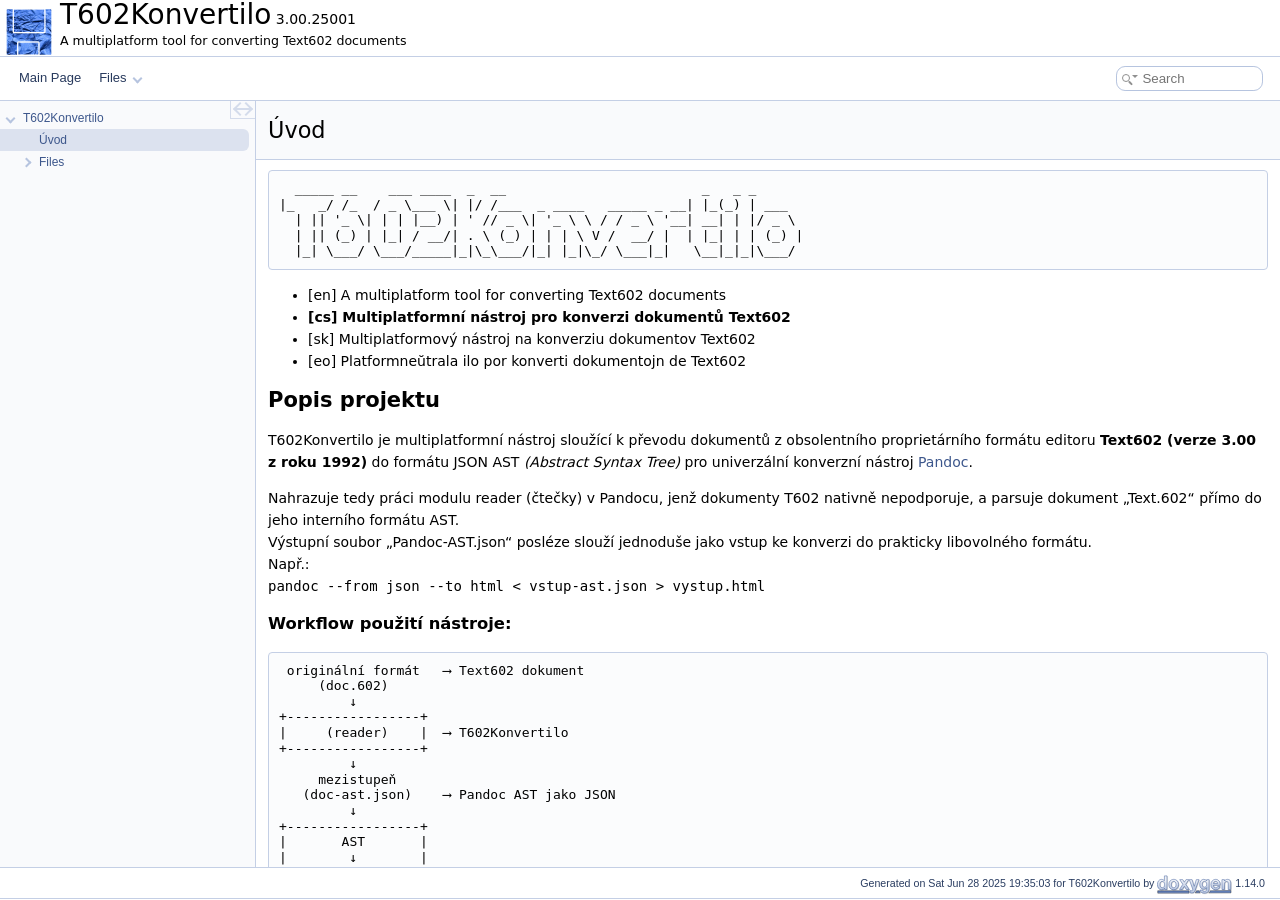
<file: docs/index.html>
<!DOCTYPE html PUBLIC "-//W3C//DTD XHTML 1.0 Transitional//EN" "https://www.w3.org/TR/xhtml1/DTD/xhtml1-transitional.dtd">
<html xmlns="http://www.w3.org/1999/xhtml" lang="en-US">
<head>
<meta http-equiv="Content-Type" content="text/xhtml;charset=UTF-8"/>
<meta http-equiv="X-UA-Compatible" content="IE=11"/>
<meta name="generator" content="Doxygen 1.14.0"/>
<meta name="viewport" content="width=device-width, initial-scale=1"/>
<title>T602Konvertilo: Úvod</title>
<link rel="icon" href="logo512.png" type="image/x-icon" />
<link href="tabs.css" rel="stylesheet" type="text/css"/>
<script type="text/javascript" src="jquery.js"></script>
<script type="text/javascript" src="dynsections.js"></script>
<script type="text/javascript" src="clipboard.js"></script>
<link href="navtree.css" rel="stylesheet" type="text/css"/>
<script type="text/javascript" src="navtreedata.js"></script>
<script type="text/javascript" src="navtree.js"></script>
<script type="text/javascript" src="cookie.js"></script>
<link href="search/search.css" rel="stylesheet" type="text/css"/>
<script type="text/javascript" src="search/searchdata.js"></script>
<script type="text/javascript" src="search/search.js"></script>
<link href="doxygen.css" rel="stylesheet" type="text/css" />
</head>
<body>
<div id="top"><!-- do not remove this div, it is closed by doxygen! -->
<div id="titlearea">
<table cellspacing="0" cellpadding="0">
 <tbody>
 <tr id="projectrow">
  <td id="projectlogo"><img alt="Logo" src="logo48.png"/></td>
  <td id="projectalign">
   <div id="projectname">T602Konvertilo<span id="projectnumber">&#160;3.00.25001</span>
   </div>
   <div id="projectbrief">A multiplatform tool for converting Text602 documents</div>
  </td>
 </tr>
 </tbody>
</table>
</div>
<!-- end header part -->
<!-- Generated by Doxygen 1.14.0 -->
<script type="text/javascript">
var searchBox = new SearchBox("searchBox", "search/",'.html');
</script>
<script type="text/javascript">
$(function() { codefold.init(); });
</script>
<script type="text/javascript" src="menudata.js"></script>
<script type="text/javascript" src="menu.js"></script>
<script type="text/javascript">
$(function() {
  initMenu('',true,false,'search.php','Search',true);
  $(function() { init_search(); });
});
</script>
<div id="main-nav"></div>
</div><!-- top -->
<div id="side-nav" class="ui-resizable side-nav-resizable">
  <div id="nav-tree">
    <div id="nav-tree-contents">
      <div id="nav-sync" class="sync"></div>
    </div>
  </div>
  <div id="splitbar" style="-moz-user-select:none;" 
       class="ui-resizable-handle">
  </div>
</div>
<script type="text/javascript">
$(function(){initNavTree('index.html','',''); });
</script>
<div id="container">
<div id="doc-content">
<!-- window showing the filter options -->
<div id="MSearchSelectWindow"
     onmouseover="return searchBox.OnSearchSelectShow()"
     onmouseout="return searchBox.OnSearchSelectHide()"
     onkeydown="return searchBox.OnSearchSelectKey(event)">
</div>

<!-- iframe showing the search results (closed by default) -->
<div id="MSearchResultsWindow">
<div id="MSearchResults">
<div class="SRPage">
<div id="SRIndex">
<div id="SRResults"></div>
<div class="SRStatus" id="Loading">Loading...</div>
<div class="SRStatus" id="Searching">Searching...</div>
<div class="SRStatus" id="NoMatches">No Matches</div>
</div>
</div>
</div>
</div>

<div><div class="header">
  <div class="headertitle"><div class="title">Úvod </div></div>
</div><!--header-->
<div class="contents">
<div class="textblock"><div class="fragment"><div class="line">  _____ __    ___ ____  _  __                         _   _ _</div>
<div class="line">|_   _/ /_  / _ \___ \| |/ /___  _ ____   _____ _ __| |_(_) | ___</div>
<div class="line">  | || &#39;_ \| | | |__) | &#39; // _ \| &#39;_ \ \ / / _ \ &#39;__| __| | |/ _ \</div>
<div class="line">  | || (_) | |_| / __/| . \ (_) | | | \ V /  __/ |  | |_| | | (_) |</div>
<div class="line">  |_| \___/ \___/_____|_|\_\___/|_| |_|\_/ \___|_|   \__|_|_|\___/</div>
</div><!-- fragment --><ul>
<li>[en] A multiplatform tool for converting Text602 documents</li>
<li><b>[cs] Multiplatformní nástroj pro konverzi dokumentů Text602</b></li>
<li>[sk] Multiplatformový nástroj na konverziu dokumentov Text602</li>
<li>[eo] Platformneŭtrala ilo por konverti dokumentojn de Text602</li>
</ul>
<h2 class="doxsection"><a class="anchor" id="autotoc_md0"></a>
Popis projektu</h2>
<p>T602Konvertilo je multiplatformní nástroj sloužící k převodu dokumentů z obsolentního proprietárního formátu editoru <b>Text602 (verze 3.00 z roku 1992)</b> do formátu JSON AST <em>(Abstract Syntax Tree)</em> pro univerzální konverzní nástroj <a href="https://pandoc.org">Pandoc</a>.</p>
<p>Nahrazuje tedy práci modulu reader (čtečky) v Pandocu, jenž dokumenty T602 nativně nepodporuje, a parsuje dokument &bdquo;Text.602&ldquo; přímo do jeho interního formátu AST. <br  />
 Výstupní soubor &bdquo;Pandoc-AST.json&ldquo; posléze slouží jednoduše jako vstup ke konverzi do prakticky libovolného formátu. <br  />
 Např.: <br  />
 <span class="tt">pandoc --from json --to html &lt; vstup-ast.json &gt; vystup.html</span></p>
<h3 class="doxsection"><a class="anchor" id="autotoc_md1"></a>
Workflow použití nástroje:</h3>
<div class="fragment"><div class="line"> originální formát   ⟶ Text602 dokument</div>
<div class="line">     (doc.602)</div>
<div class="line">         ↓</div>
<div class="line">+-----------------+</div>
<div class="line">|     (reader)    |  ⟶ T602Konvertilo</div>
<div class="line">+-----------------+</div>
<div class="line">         ↓</div>
<div class="line">     mezistupeň</div>
<div class="line">   (doc-ast.json)    ⟶ Pandoc AST jako JSON</div>
<div class="line">         ↓</div>
<div class="line">+-----------------+</div>
<div class="line">|       AST       |</div>
<div class="line">|        ↓        |</div>
<div class="line">|     (filter)    |</div>
<div class="line">|        ↓        |  ⟶ interní workflow Pandoc</div>
<div class="line">|       AST       |    (rámcově)</div>
<div class="line">|        ↓        |</div>
<div class="line">|     (writer)    |</div>
<div class="line">+-----------------+</div>
<div class="line">         ↓</div>
<div class="line">   cílový formát     ⟶ libovolný formát podporovaný nástrojem Pandoc</div>
<div class="line">      (doc.*)</div>
</div><!-- fragment --><h3 class="doxsection"><a class="anchor" id="autotoc_md2"></a>
Výčet funkcí</h3>
<ul>
<li>převod (export) dokumentu Text602 <em>(výstup v UTF-8)</em>:<ul>
<li><span class="tt">*.602</span> ⟶ <span class="tt">(pandoc-ast).json</span></li>
<li><span class="tt">*.602</span> ⟶ <span class="tt">*.txt</span></li>
</ul>
</li>
<li>změna kódování původního dokumentu Text602:<ul>
<li>KEYBCS2</li>
<li>LATIN2 (CP852)</li>
<li>KOI8ČS</li>
</ul>
</li>
<li>zobrazení metadat dokumentu Text602</li>
</ul>
<h2 class="doxsection"><a class="anchor" id="autotoc_md3"></a>
Zdrojové kódy</h2>
<p>Více informací najdete na <a href="https://github.com/ma-ta/t602konvertilo">GitHubu</a>.</p>
<h2 class="doxsection"><a class="anchor" id="autotoc_md4"></a>
Autor</h2>
<p>Copyright (c) 2025&#160;&#160;Martin TÁBOR</p>
<h2 class="doxsection"><a class="anchor" id="autotoc_md5"></a>
Licence</h2>
<p>Freeware &amp; Open source <br  />
 GNU General Public License v3.0 or later (SPDX: GPL-3.0-or-later) <br  />
 <a href="https://spdx.org/licenses/GPL-3.0-or-later.html">https://spdx.org/licenses/GPL-3.0-or-later.html</a> </p>
</div></div><!-- PageDoc -->
<a href="doxygen_crawl.html"></a>
</div><!-- contents -->
</div><!-- doc-content -->
</div><!-- container -->
<!-- start footer part -->
<div id="nav-path" class="navpath"><!-- id is needed for treeview function! -->
  <ul>
    <li class="footer">Generated on <span class="timestamp"></span> for T602Konvertilo by <a href="https://www.doxygen.org/index.html"><img class="footer" src="doxygen.svg" width="104" height="31" alt="doxygen"/></a> 1.14.0 </li>
  </ul>
</div>
</body>
</html>
</file>
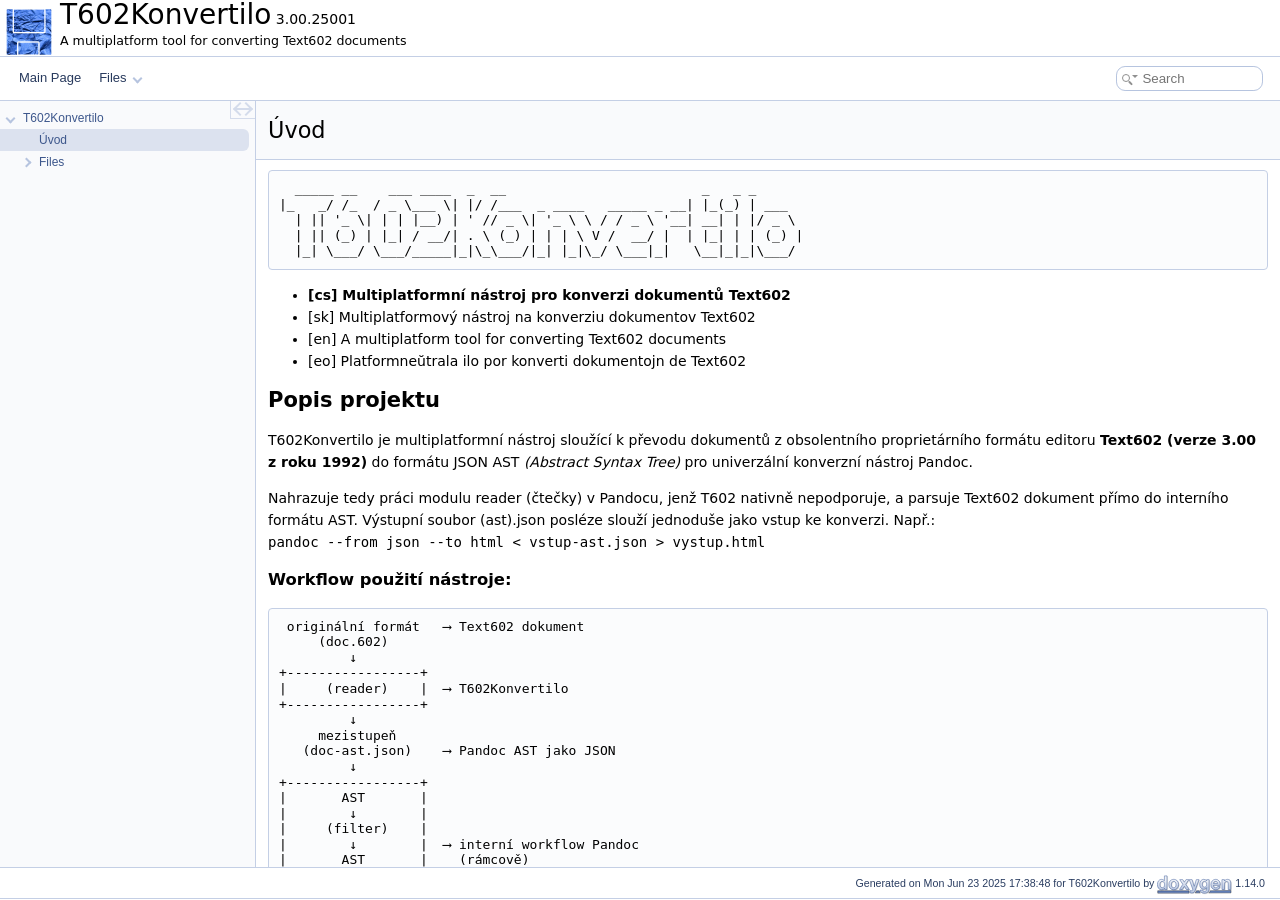
<file: doc/html/index.html>
<!DOCTYPE html PUBLIC "-//W3C//DTD XHTML 1.0 Transitional//EN" "https://www.w3.org/TR/xhtml1/DTD/xhtml1-transitional.dtd">
<html xmlns="http://www.w3.org/1999/xhtml" lang="en-US">
<head>
<meta http-equiv="Content-Type" content="text/xhtml;charset=UTF-8"/>
<meta http-equiv="X-UA-Compatible" content="IE=11"/>
<meta name="generator" content="Doxygen 1.14.0"/>
<meta name="viewport" content="width=device-width, initial-scale=1"/>
<title>T602Konvertilo: Úvod</title>
<link rel="icon" href="logo512.png" type="image/x-icon" />
<link href="tabs.css" rel="stylesheet" type="text/css"/>
<script type="text/javascript" src="jquery.js"></script>
<script type="text/javascript" src="dynsections.js"></script>
<script type="text/javascript" src="clipboard.js"></script>
<link href="navtree.css" rel="stylesheet" type="text/css"/>
<script type="text/javascript" src="navtreedata.js"></script>
<script type="text/javascript" src="navtree.js"></script>
<script type="text/javascript" src="cookie.js"></script>
<link href="search/search.css" rel="stylesheet" type="text/css"/>
<script type="text/javascript" src="search/searchdata.js"></script>
<script type="text/javascript" src="search/search.js"></script>
<link href="doxygen.css" rel="stylesheet" type="text/css" />
</head>
<body>
<div id="top"><!-- do not remove this div, it is closed by doxygen! -->
<div id="titlearea">
<table cellspacing="0" cellpadding="0">
 <tbody>
 <tr id="projectrow">
  <td id="projectlogo"><img alt="Logo" src="logo48.png"/></td>
  <td id="projectalign">
   <div id="projectname">T602Konvertilo<span id="projectnumber">&#160;3.00.25001</span>
   </div>
   <div id="projectbrief">A multiplatform tool for converting Text602 documents</div>
  </td>
 </tr>
 </tbody>
</table>
</div>
<!-- end header part -->
<!-- Generated by Doxygen 1.14.0 -->
<script type="text/javascript">
var searchBox = new SearchBox("searchBox", "search/",'.html');
</script>
<script type="text/javascript">
$(function() { codefold.init(); });
</script>
<script type="text/javascript" src="menudata.js"></script>
<script type="text/javascript" src="menu.js"></script>
<script type="text/javascript">
$(function() {
  initMenu('',true,false,'search.php','Search',true);
  $(function() { init_search(); });
});
</script>
<div id="main-nav"></div>
</div><!-- top -->
<div id="side-nav" class="ui-resizable side-nav-resizable">
  <div id="nav-tree">
    <div id="nav-tree-contents">
      <div id="nav-sync" class="sync"></div>
    </div>
  </div>
  <div id="splitbar" style="-moz-user-select:none;" 
       class="ui-resizable-handle">
  </div>
</div>
<script type="text/javascript">
$(function(){initNavTree('index.html','',''); });
</script>
<div id="container">
<div id="doc-content">
<!-- window showing the filter options -->
<div id="MSearchSelectWindow"
     onmouseover="return searchBox.OnSearchSelectShow()"
     onmouseout="return searchBox.OnSearchSelectHide()"
     onkeydown="return searchBox.OnSearchSelectKey(event)">
</div>

<!-- iframe showing the search results (closed by default) -->
<div id="MSearchResultsWindow">
<div id="MSearchResults">
<div class="SRPage">
<div id="SRIndex">
<div id="SRResults"></div>
<div class="SRStatus" id="Loading">Loading...</div>
<div class="SRStatus" id="Searching">Searching...</div>
<div class="SRStatus" id="NoMatches">No Matches</div>
</div>
</div>
</div>
</div>

<div><div class="header">
  <div class="headertitle"><div class="title">Úvod </div></div>
</div><!--header-->
<div class="contents">
<div class="textblock"><div class="fragment"><div class="line">  _____ __    ___ ____  _  __                         _   _ _</div>
<div class="line">|_   _/ /_  / _ \___ \| |/ /___  _ ____   _____ _ __| |_(_) | ___</div>
<div class="line">  | || &#39;_ \| | | |__) | &#39; // _ \| &#39;_ \ \ / / _ \ &#39;__| __| | |/ _ \</div>
<div class="line">  | || (_) | |_| / __/| . \ (_) | | | \ V /  __/ |  | |_| | | (_) |</div>
<div class="line">  |_| \___/ \___/_____|_|\_\___/|_| |_|\_/ \___|_|   \__|_|_|\___/</div>
</div><!-- fragment --><ul>
<li><b>[cs] Multiplatformní nástroj pro konverzi dokumentů Text602</b></li>
<li>[sk] Multiplatformový nástroj na konverziu dokumentov Text602</li>
<li>[en] A multiplatform tool for converting Text602 documents</li>
<li>[eo] Platformneŭtrala ilo por konverti dokumentojn de Text602</li>
</ul>
<h2 class="doxsection"><a class="anchor" id="autotoc_md0"></a>
Popis projektu</h2>
<p>T602Konvertilo je multiplatformní nástroj sloužící k převodu dokumentů z obsolentního proprietárního formátu editoru <b>Text602 (verze 3.00 z roku 1992)</b> do formátu JSON AST <em>(Abstract Syntax Tree)</em> pro univerzální konverzní nástroj Pandoc.</p>
<p>Nahrazuje tedy práci modulu reader (čtečky) v Pandocu, jenž T602 nativně nepodporuje, a parsuje Text602 dokument přímo do interního formátu AST. Výstupní soubor (ast).json posléze slouží jednoduše jako vstup ke konverzi. Např.: <br  />
 <span class="tt">pandoc --from json --to html &lt; vstup-ast.json &gt; vystup.html</span></p>
<h3 class="doxsection"><a class="anchor" id="autotoc_md1"></a>
Workflow použití nástroje:</h3>
<div class="fragment"><div class="line"> originální formát   ⟶ Text602 dokument</div>
<div class="line">     (doc.602)</div>
<div class="line">         ↓</div>
<div class="line">+-----------------+</div>
<div class="line">|     (reader)    |  ⟶ T602Konvertilo</div>
<div class="line">+-----------------+</div>
<div class="line">         ↓</div>
<div class="line">     mezistupeň</div>
<div class="line">   (doc-ast.json)    ⟶ Pandoc AST jako JSON</div>
<div class="line">         ↓</div>
<div class="line">+-----------------+</div>
<div class="line">|       AST       |</div>
<div class="line">|        ↓        |</div>
<div class="line">|     (filter)    |</div>
<div class="line">|        ↓        |  ⟶ interní workflow Pandoc</div>
<div class="line">|       AST       |    (rámcově)</div>
<div class="line">|        ↓        |</div>
<div class="line">|     (writer)    |</div>
<div class="line">+-----------------+</div>
<div class="line">         ↓</div>
<div class="line">   cílový formát     ⟶ libovolný formát podporovaný nástrojem Pandoc</div>
<div class="line">      (doc.*)</div>
</div><!-- fragment --><h3 class="doxsection"><a class="anchor" id="autotoc_md2"></a>
Výčet funkcí</h3>
<ul>
<li>převod (export) dokumentu Text602 <em>(výstup v UTF-8)</em>:<ul>
<li><span class="tt">*.602</span> ⟶ <span class="tt">(pandoc-ast).json</span></li>
<li><span class="tt">*.602</span> ⟶ <span class="tt">*.txt</span></li>
</ul>
</li>
<li>změna kódování původního dokumentu Text602:<ul>
<li>KEYBCS2</li>
<li>LATIN2 (CP852)</li>
<li>KOI8ČS</li>
</ul>
</li>
<li>zobrazení metadat dokumentu Text602</li>
</ul>
<h2 class="doxsection"><a class="anchor" id="autotoc_md3"></a>
Zdrojové kódy</h2>
<p>Více informací najdete na <a href="https://github.com/ma-ta/t602konvertilo">GitHubu</a>.</p>
<h2 class="doxsection"><a class="anchor" id="autotoc_md4"></a>
Autor</h2>
<p>Copyright (c) 2025&#160;&#160;Martin TÁBOR</p>
<h2 class="doxsection"><a class="anchor" id="autotoc_md5"></a>
Licence</h2>
<p>Freeware &amp; Open source <br  />
 GNU General Public License v3.0 or later (SPDX: GPL-3.0-or-later) <br  />
 <a href="https://spdx.org/licenses/GPL-3.0-or-later.html">https://spdx.org/licenses/GPL-3.0-or-later.html</a> </p>
</div></div><!-- PageDoc -->
<a href="doxygen_crawl.html"></a>
</div><!-- contents -->
</div><!-- doc-content -->
</div><!-- container -->
<!-- start footer part -->
<div id="nav-path" class="navpath"><!-- id is needed for treeview function! -->
  <ul>
    <li class="footer">Generated on <span class="timestamp"></span> for T602Konvertilo by <a href="https://www.doxygen.org/index.html"><img class="footer" src="doxygen.svg" width="104" height="31" alt="doxygen"/></a> 1.14.0 </li>
  </ul>
</div>
</body>
</html>
</file>
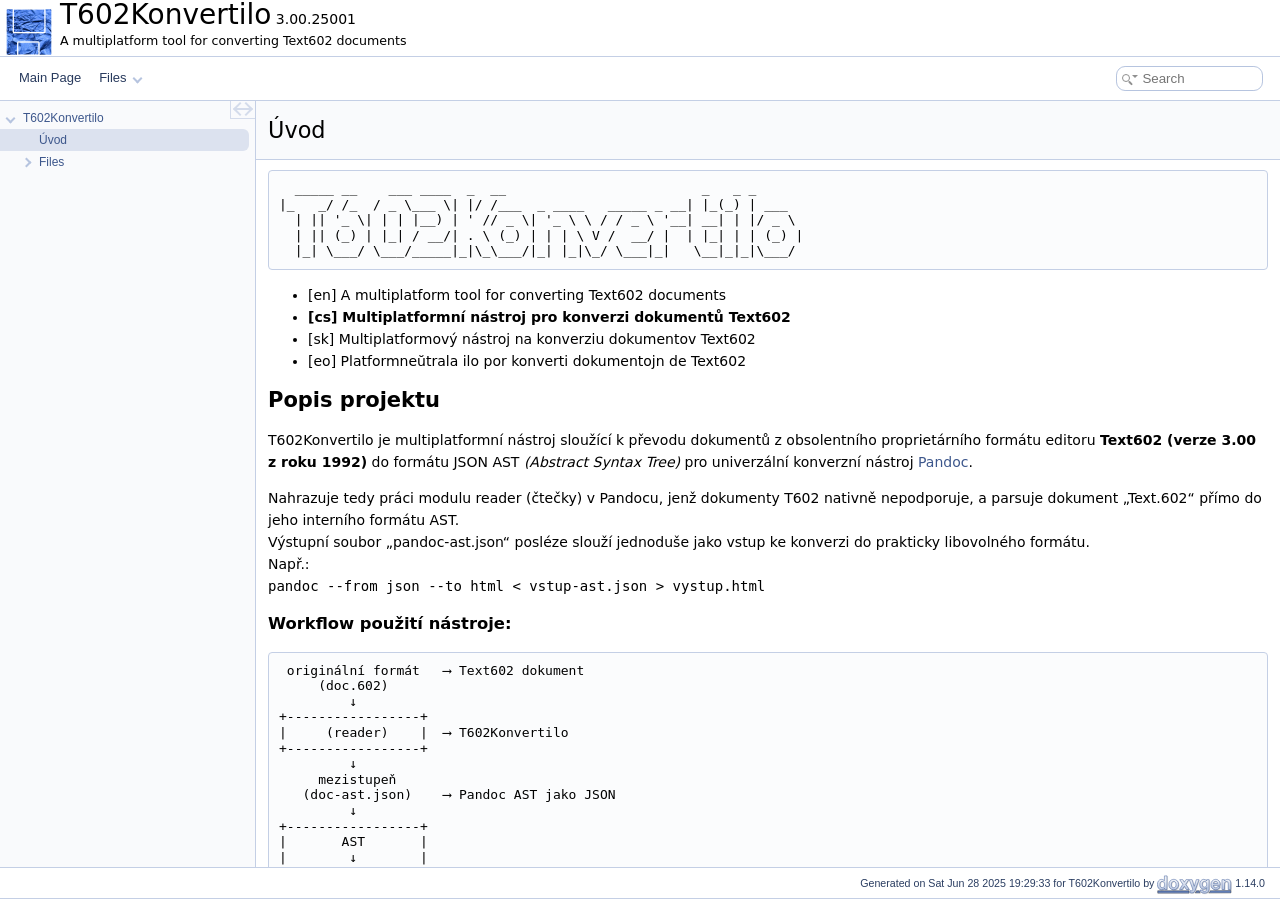
<file: docs/html/index.html>
<!DOCTYPE html PUBLIC "-//W3C//DTD XHTML 1.0 Transitional//EN" "https://www.w3.org/TR/xhtml1/DTD/xhtml1-transitional.dtd">
<html xmlns="http://www.w3.org/1999/xhtml" lang="en-US">
<head>
<meta http-equiv="Content-Type" content="text/xhtml;charset=UTF-8"/>
<meta http-equiv="X-UA-Compatible" content="IE=11"/>
<meta name="generator" content="Doxygen 1.14.0"/>
<meta name="viewport" content="width=device-width, initial-scale=1"/>
<title>T602Konvertilo: Úvod</title>
<link rel="icon" href="logo512.png" type="image/x-icon" />
<link href="tabs.css" rel="stylesheet" type="text/css"/>
<script type="text/javascript" src="jquery.js"></script>
<script type="text/javascript" src="dynsections.js"></script>
<script type="text/javascript" src="clipboard.js"></script>
<link href="navtree.css" rel="stylesheet" type="text/css"/>
<script type="text/javascript" src="navtreedata.js"></script>
<script type="text/javascript" src="navtree.js"></script>
<script type="text/javascript" src="cookie.js"></script>
<link href="search/search.css" rel="stylesheet" type="text/css"/>
<script type="text/javascript" src="search/searchdata.js"></script>
<script type="text/javascript" src="search/search.js"></script>
<link href="doxygen.css" rel="stylesheet" type="text/css" />
</head>
<body>
<div id="top"><!-- do not remove this div, it is closed by doxygen! -->
<div id="titlearea">
<table cellspacing="0" cellpadding="0">
 <tbody>
 <tr id="projectrow">
  <td id="projectlogo"><img alt="Logo" src="logo48.png"/></td>
  <td id="projectalign">
   <div id="projectname">T602Konvertilo<span id="projectnumber">&#160;3.00.25001</span>
   </div>
   <div id="projectbrief">A multiplatform tool for converting Text602 documents</div>
  </td>
 </tr>
 </tbody>
</table>
</div>
<!-- end header part -->
<!-- Generated by Doxygen 1.14.0 -->
<script type="text/javascript">
var searchBox = new SearchBox("searchBox", "search/",'.html');
</script>
<script type="text/javascript">
$(function() { codefold.init(); });
</script>
<script type="text/javascript" src="menudata.js"></script>
<script type="text/javascript" src="menu.js"></script>
<script type="text/javascript">
$(function() {
  initMenu('',true,false,'search.php','Search',true);
  $(function() { init_search(); });
});
</script>
<div id="main-nav"></div>
</div><!-- top -->
<div id="side-nav" class="ui-resizable side-nav-resizable">
  <div id="nav-tree">
    <div id="nav-tree-contents">
      <div id="nav-sync" class="sync"></div>
    </div>
  </div>
  <div id="splitbar" style="-moz-user-select:none;" 
       class="ui-resizable-handle">
  </div>
</div>
<script type="text/javascript">
$(function(){initNavTree('index.html','',''); });
</script>
<div id="container">
<div id="doc-content">
<!-- window showing the filter options -->
<div id="MSearchSelectWindow"
     onmouseover="return searchBox.OnSearchSelectShow()"
     onmouseout="return searchBox.OnSearchSelectHide()"
     onkeydown="return searchBox.OnSearchSelectKey(event)">
</div>

<!-- iframe showing the search results (closed by default) -->
<div id="MSearchResultsWindow">
<div id="MSearchResults">
<div class="SRPage">
<div id="SRIndex">
<div id="SRResults"></div>
<div class="SRStatus" id="Loading">Loading...</div>
<div class="SRStatus" id="Searching">Searching...</div>
<div class="SRStatus" id="NoMatches">No Matches</div>
</div>
</div>
</div>
</div>

<div><div class="header">
  <div class="headertitle"><div class="title">Úvod </div></div>
</div><!--header-->
<div class="contents">
<div class="textblock"><div class="fragment"><div class="line">  _____ __    ___ ____  _  __                         _   _ _</div>
<div class="line">|_   _/ /_  / _ \___ \| |/ /___  _ ____   _____ _ __| |_(_) | ___</div>
<div class="line">  | || &#39;_ \| | | |__) | &#39; // _ \| &#39;_ \ \ / / _ \ &#39;__| __| | |/ _ \</div>
<div class="line">  | || (_) | |_| / __/| . \ (_) | | | \ V /  __/ |  | |_| | | (_) |</div>
<div class="line">  |_| \___/ \___/_____|_|\_\___/|_| |_|\_/ \___|_|   \__|_|_|\___/</div>
</div><!-- fragment --><ul>
<li>[en] A multiplatform tool for converting Text602 documents</li>
<li><b>[cs] Multiplatformní nástroj pro konverzi dokumentů Text602</b></li>
<li>[sk] Multiplatformový nástroj na konverziu dokumentov Text602</li>
<li>[eo] Platformneŭtrala ilo por konverti dokumentojn de Text602</li>
</ul>
<h2 class="doxsection"><a class="anchor" id="autotoc_md0"></a>
Popis projektu</h2>
<p>T602Konvertilo je multiplatformní nástroj sloužící k převodu dokumentů z obsolentního proprietárního formátu editoru <b>Text602 (verze 3.00 z roku 1992)</b> do formátu JSON AST <em>(Abstract Syntax Tree)</em> pro univerzální konverzní nástroj <a href="https://pandoc.org">Pandoc</a>.</p>
<p>Nahrazuje tedy práci modulu reader (čtečky) v Pandocu, jenž dokumenty T602 nativně nepodporuje, a parsuje dokument &bdquo;Text.602&ldquo; přímo do jeho interního formátu AST. <br  />
 Výstupní soubor &bdquo;pandoc-ast.json&ldquo; posléze slouží jednoduše jako vstup ke konverzi do prakticky libovolného formátu. <br  />
 Např.: <br  />
 <span class="tt">pandoc --from json --to html &lt; vstup-ast.json &gt; vystup.html</span></p>
<h3 class="doxsection"><a class="anchor" id="autotoc_md1"></a>
Workflow použití nástroje:</h3>
<div class="fragment"><div class="line"> originální formát   ⟶ Text602 dokument</div>
<div class="line">     (doc.602)</div>
<div class="line">         ↓</div>
<div class="line">+-----------------+</div>
<div class="line">|     (reader)    |  ⟶ T602Konvertilo</div>
<div class="line">+-----------------+</div>
<div class="line">         ↓</div>
<div class="line">     mezistupeň</div>
<div class="line">   (doc-ast.json)    ⟶ Pandoc AST jako JSON</div>
<div class="line">         ↓</div>
<div class="line">+-----------------+</div>
<div class="line">|       AST       |</div>
<div class="line">|        ↓        |</div>
<div class="line">|     (filter)    |</div>
<div class="line">|        ↓        |  ⟶ interní workflow Pandoc</div>
<div class="line">|       AST       |    (rámcově)</div>
<div class="line">|        ↓        |</div>
<div class="line">|     (writer)    |</div>
<div class="line">+-----------------+</div>
<div class="line">         ↓</div>
<div class="line">   cílový formát     ⟶ libovolný formát podporovaný nástrojem Pandoc</div>
<div class="line">      (doc.*)</div>
</div><!-- fragment --><h3 class="doxsection"><a class="anchor" id="autotoc_md2"></a>
Výčet funkcí</h3>
<ul>
<li>převod (export) dokumentu Text602 <em>(výstup v UTF-8)</em>:<ul>
<li><span class="tt">*.602</span> ⟶ <span class="tt">(pandoc-ast).json</span></li>
<li><span class="tt">*.602</span> ⟶ <span class="tt">*.txt</span></li>
</ul>
</li>
<li>změna kódování původního dokumentu Text602:<ul>
<li>KEYBCS2</li>
<li>LATIN2 (CP852)</li>
<li>KOI8ČS</li>
</ul>
</li>
<li>zobrazení metadat dokumentu Text602</li>
</ul>
<h2 class="doxsection"><a class="anchor" id="autotoc_md3"></a>
Zdrojové kódy</h2>
<p>Více informací najdete na <a href="https://github.com/ma-ta/t602konvertilo">GitHubu</a>.</p>
<h2 class="doxsection"><a class="anchor" id="autotoc_md4"></a>
Autor</h2>
<p>Copyright (c) 2025&#160;&#160;Martin TÁBOR</p>
<h2 class="doxsection"><a class="anchor" id="autotoc_md5"></a>
Licence</h2>
<p>Freeware &amp; Open source <br  />
 GNU General Public License v3.0 or later (SPDX: GPL-3.0-or-later) <br  />
 <a href="https://spdx.org/licenses/GPL-3.0-or-later.html">https://spdx.org/licenses/GPL-3.0-or-later.html</a> </p>
</div></div><!-- PageDoc -->
<a href="doxygen_crawl.html"></a>
</div><!-- contents -->
</div><!-- doc-content -->
</div><!-- container -->
<!-- start footer part -->
<div id="nav-path" class="navpath"><!-- id is needed for treeview function! -->
  <ul>
    <li class="footer">Generated on <span class="timestamp"></span> for T602Konvertilo by <a href="https://www.doxygen.org/index.html"><img class="footer" src="doxygen.svg" width="104" height="31" alt="doxygen"/></a> 1.14.0 </li>
  </ul>
</div>
</body>
</html>
</file>
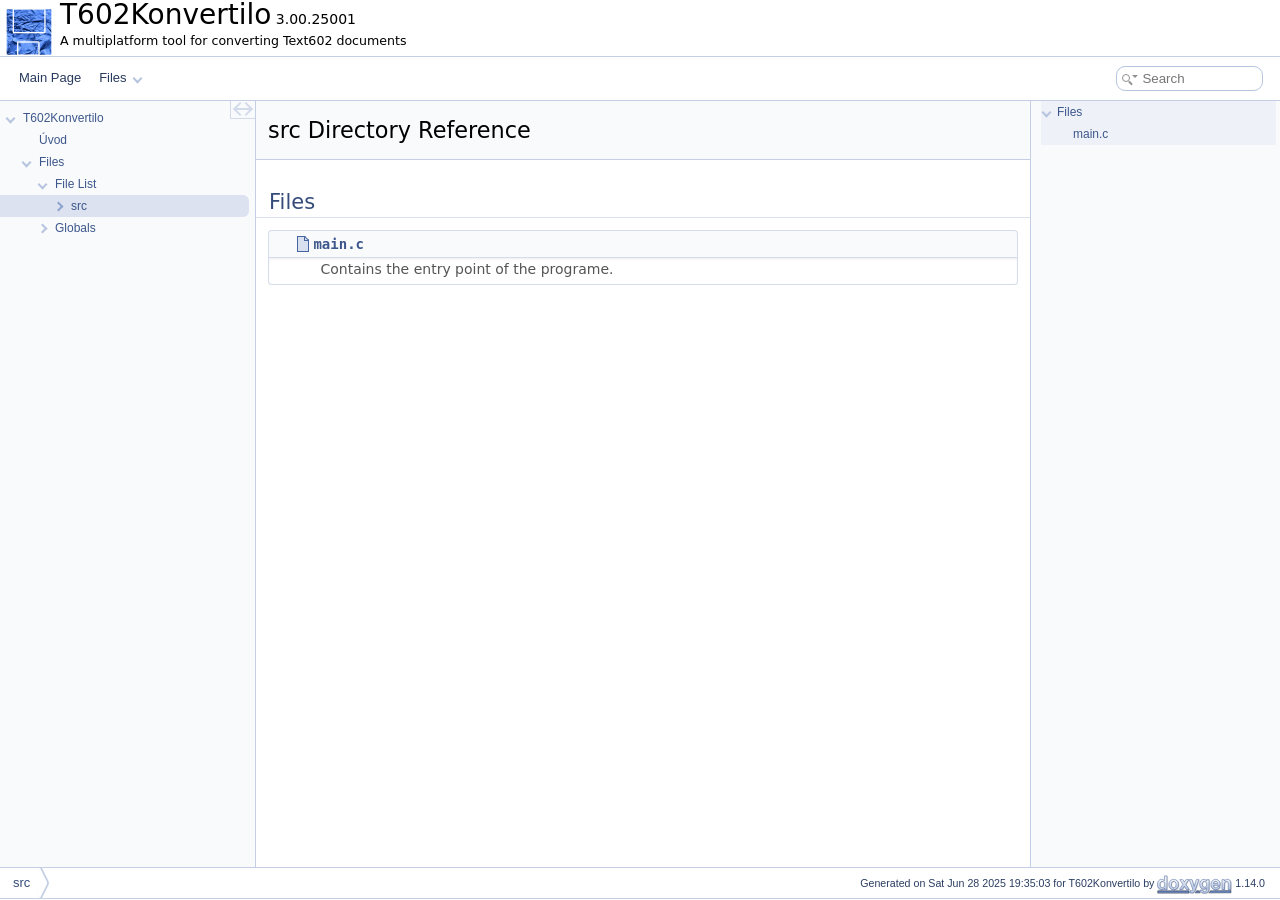
<file: docs/dir_68267d1309a1af8e8297ef4c3efbcdba.html>
<!DOCTYPE html PUBLIC "-//W3C//DTD XHTML 1.0 Transitional//EN" "https://www.w3.org/TR/xhtml1/DTD/xhtml1-transitional.dtd">
<html xmlns="http://www.w3.org/1999/xhtml" lang="en-US">
<head>
<meta http-equiv="Content-Type" content="text/xhtml;charset=UTF-8"/>
<meta http-equiv="X-UA-Compatible" content="IE=11"/>
<meta name="generator" content="Doxygen 1.14.0"/>
<meta name="viewport" content="width=device-width, initial-scale=1"/>
<title>T602Konvertilo: src Directory Reference</title>
<link rel="icon" href="logo512.png" type="image/x-icon" />
<link href="tabs.css" rel="stylesheet" type="text/css"/>
<script type="text/javascript" src="jquery.js"></script>
<script type="text/javascript" src="dynsections.js"></script>
<script type="text/javascript" src="clipboard.js"></script>
<link href="navtree.css" rel="stylesheet" type="text/css"/>
<script type="text/javascript" src="navtreedata.js"></script>
<script type="text/javascript" src="navtree.js"></script>
<script type="text/javascript" src="cookie.js"></script>
<link href="search/search.css" rel="stylesheet" type="text/css"/>
<script type="text/javascript" src="search/searchdata.js"></script>
<script type="text/javascript" src="search/search.js"></script>
<link href="doxygen.css" rel="stylesheet" type="text/css" />
</head>
<body>
<div id="top"><!-- do not remove this div, it is closed by doxygen! -->
<div id="titlearea">
<table cellspacing="0" cellpadding="0">
 <tbody>
 <tr id="projectrow">
  <td id="projectlogo"><img alt="Logo" src="logo48.png"/></td>
  <td id="projectalign">
   <div id="projectname">T602Konvertilo<span id="projectnumber">&#160;3.00.25001</span>
   </div>
   <div id="projectbrief">A multiplatform tool for converting Text602 documents</div>
  </td>
 </tr>
 </tbody>
</table>
</div>
<!-- end header part -->
<!-- Generated by Doxygen 1.14.0 -->
<script type="text/javascript">
var searchBox = new SearchBox("searchBox", "search/",'.html');
</script>
<script type="text/javascript">
$(function() { codefold.init(); });
</script>
<script type="text/javascript" src="menudata.js"></script>
<script type="text/javascript" src="menu.js"></script>
<script type="text/javascript">
$(function() {
  initMenu('',true,false,'search.php','Search',true);
  $(function() { init_search(); });
});
</script>
<div id="main-nav"></div>
</div><!-- top -->
<div id="side-nav" class="ui-resizable side-nav-resizable">
  <div id="nav-tree">
    <div id="nav-tree-contents">
      <div id="nav-sync" class="sync"></div>
    </div>
  </div>
  <div id="splitbar" style="-moz-user-select:none;" 
       class="ui-resizable-handle">
  </div>
</div>
<script type="text/javascript">
$(function(){initNavTree('dir_68267d1309a1af8e8297ef4c3efbcdba.html','',''); });
</script>
<div id="container">
<div id="doc-content">
<!-- window showing the filter options -->
<div id="MSearchSelectWindow"
     onmouseover="return searchBox.OnSearchSelectShow()"
     onmouseout="return searchBox.OnSearchSelectHide()"
     onkeydown="return searchBox.OnSearchSelectKey(event)">
</div>

<!-- iframe showing the search results (closed by default) -->
<div id="MSearchResultsWindow">
<div id="MSearchResults">
<div class="SRPage">
<div id="SRIndex">
<div id="SRResults"></div>
<div class="SRStatus" id="Loading">Loading...</div>
<div class="SRStatus" id="Searching">Searching...</div>
<div class="SRStatus" id="NoMatches">No Matches</div>
</div>
</div>
</div>
</div>

<div class="header">
  <div class="headertitle"><div class="title">src Directory Reference</div></div>
</div><!--header-->
<div class="contents">
<table class="memberdecls">
<tr class="heading"><td colspan="2"><h2 id="header-files" class="groupheader"><a id="files" name="files"></a>
Files</h2></td></tr>
<tr class="memitem:main_2Ec" id="r_main_2Ec"><td class="memItemLeft" align="right" valign="top"><span class="icondoc"><div class="doc-icon"></div></span>&#160;</td><td class="memItemRight" valign="bottom"><a class="el" href="main_8c.html">main.c</a></td></tr>
<tr class="memdesc:main_8c"><td class="mdescLeft">&#160;</td><td class="mdescRight">Contains the entry point of the programe. <br /></td></tr>
</table>
</div><!-- contents -->
</div><!-- doc-content -->
<div id="page-nav" class="page-nav-panel">
<div id="page-nav-resize-handle"></div>
<div id="page-nav-tree">
<div id="page-nav-contents">
</div><!-- page-nav-contents -->
</div><!-- page-nav-tree -->
</div><!-- page-nav -->
</div><!-- container -->
<!-- start footer part -->
<div id="nav-path" class="navpath"><!-- id is needed for treeview function! -->
  <ul>
    <li class="navelem"><a href="dir_68267d1309a1af8e8297ef4c3efbcdba.html">src</a></li>
    <li class="footer">Generated on <span class="timestamp"></span> for T602Konvertilo by <a href="https://www.doxygen.org/index.html"><img class="footer" src="doxygen.svg" width="104" height="31" alt="doxygen"/></a> 1.14.0 </li>
  </ul>
</div>
</body>
</html>
</file>
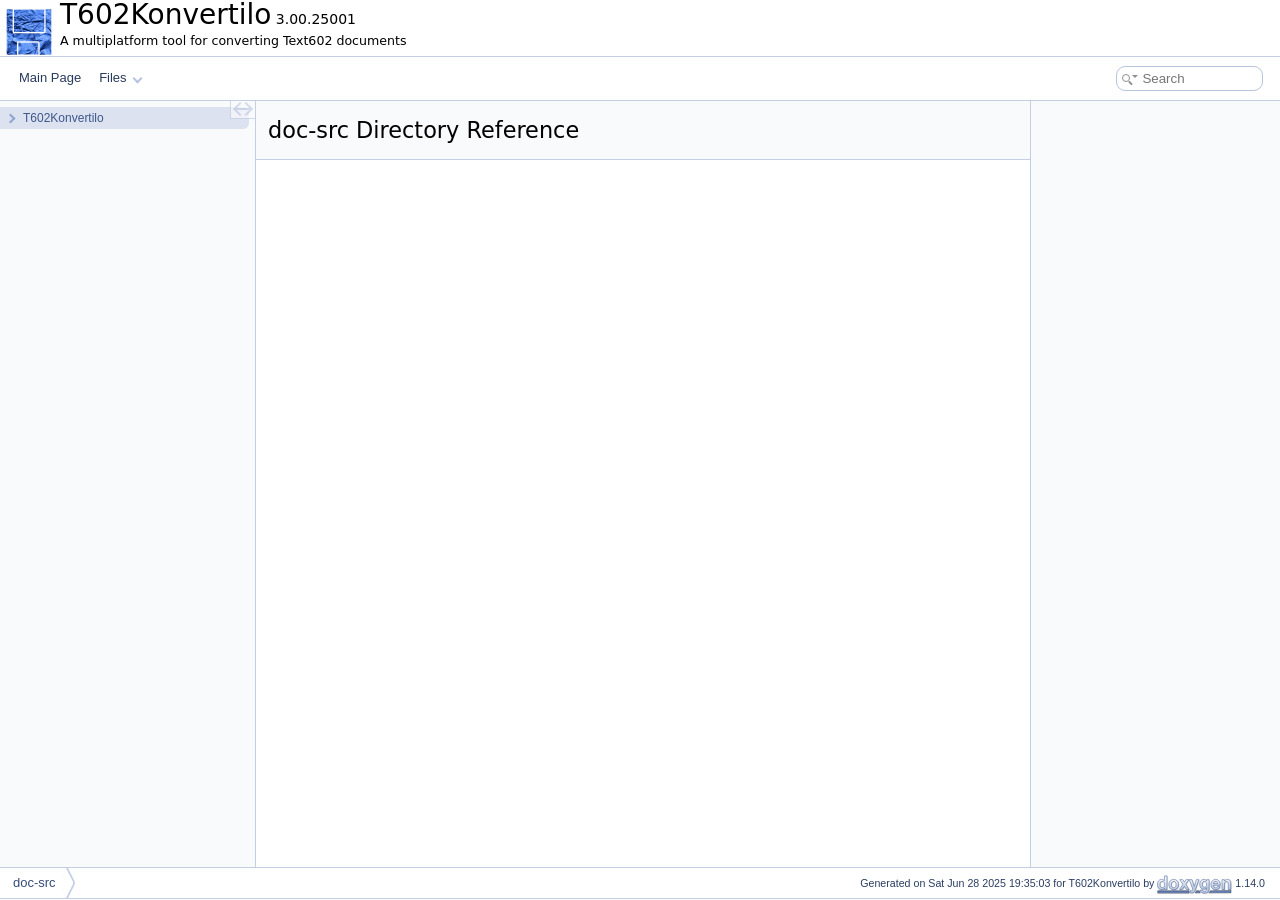
<file: docs/dir_cddc9dc99a33d4589f84375d9c227e14.html>
<!DOCTYPE html PUBLIC "-//W3C//DTD XHTML 1.0 Transitional//EN" "https://www.w3.org/TR/xhtml1/DTD/xhtml1-transitional.dtd">
<html xmlns="http://www.w3.org/1999/xhtml" lang="en-US">
<head>
<meta http-equiv="Content-Type" content="text/xhtml;charset=UTF-8"/>
<meta http-equiv="X-UA-Compatible" content="IE=11"/>
<meta name="generator" content="Doxygen 1.14.0"/>
<meta name="viewport" content="width=device-width, initial-scale=1"/>
<title>T602Konvertilo: doc-src Directory Reference</title>
<link rel="icon" href="logo512.png" type="image/x-icon" />
<link href="tabs.css" rel="stylesheet" type="text/css"/>
<script type="text/javascript" src="jquery.js"></script>
<script type="text/javascript" src="dynsections.js"></script>
<script type="text/javascript" src="clipboard.js"></script>
<link href="navtree.css" rel="stylesheet" type="text/css"/>
<script type="text/javascript" src="navtreedata.js"></script>
<script type="text/javascript" src="navtree.js"></script>
<script type="text/javascript" src="cookie.js"></script>
<link href="search/search.css" rel="stylesheet" type="text/css"/>
<script type="text/javascript" src="search/searchdata.js"></script>
<script type="text/javascript" src="search/search.js"></script>
<link href="doxygen.css" rel="stylesheet" type="text/css" />
</head>
<body>
<div id="top"><!-- do not remove this div, it is closed by doxygen! -->
<div id="titlearea">
<table cellspacing="0" cellpadding="0">
 <tbody>
 <tr id="projectrow">
  <td id="projectlogo"><img alt="Logo" src="logo48.png"/></td>
  <td id="projectalign">
   <div id="projectname">T602Konvertilo<span id="projectnumber">&#160;3.00.25001</span>
   </div>
   <div id="projectbrief">A multiplatform tool for converting Text602 documents</div>
  </td>
 </tr>
 </tbody>
</table>
</div>
<!-- end header part -->
<!-- Generated by Doxygen 1.14.0 -->
<script type="text/javascript">
var searchBox = new SearchBox("searchBox", "search/",'.html');
</script>
<script type="text/javascript">
$(function() { codefold.init(); });
</script>
<script type="text/javascript" src="menudata.js"></script>
<script type="text/javascript" src="menu.js"></script>
<script type="text/javascript">
$(function() {
  initMenu('',true,false,'search.php','Search',true);
  $(function() { init_search(); });
});
</script>
<div id="main-nav"></div>
</div><!-- top -->
<div id="side-nav" class="ui-resizable side-nav-resizable">
  <div id="nav-tree">
    <div id="nav-tree-contents">
      <div id="nav-sync" class="sync"></div>
    </div>
  </div>
  <div id="splitbar" style="-moz-user-select:none;" 
       class="ui-resizable-handle">
  </div>
</div>
<script type="text/javascript">
$(function(){initNavTree('dir_cddc9dc99a33d4589f84375d9c227e14.html','',''); });
</script>
<div id="container">
<div id="doc-content">
<!-- window showing the filter options -->
<div id="MSearchSelectWindow"
     onmouseover="return searchBox.OnSearchSelectShow()"
     onmouseout="return searchBox.OnSearchSelectHide()"
     onkeydown="return searchBox.OnSearchSelectKey(event)">
</div>

<!-- iframe showing the search results (closed by default) -->
<div id="MSearchResultsWindow">
<div id="MSearchResults">
<div class="SRPage">
<div id="SRIndex">
<div id="SRResults"></div>
<div class="SRStatus" id="Loading">Loading...</div>
<div class="SRStatus" id="Searching">Searching...</div>
<div class="SRStatus" id="NoMatches">No Matches</div>
</div>
</div>
</div>
</div>

<div class="header">
  <div class="headertitle"><div class="title">doc-src Directory Reference</div></div>
</div><!--header-->
<div class="contents">
</div><!-- contents -->
</div><!-- doc-content -->
<div id="page-nav" class="page-nav-panel">
<div id="page-nav-resize-handle"></div>
<div id="page-nav-tree">
<div id="page-nav-contents">
</div><!-- page-nav-contents -->
</div><!-- page-nav-tree -->
</div><!-- page-nav -->
</div><!-- container -->
<!-- start footer part -->
<div id="nav-path" class="navpath"><!-- id is needed for treeview function! -->
  <ul>
    <li class="navelem"><a href="dir_cddc9dc99a33d4589f84375d9c227e14.html">doc-src</a></li>
    <li class="footer">Generated on <span class="timestamp"></span> for T602Konvertilo by <a href="https://www.doxygen.org/index.html"><img class="footer" src="doxygen.svg" width="104" height="31" alt="doxygen"/></a> 1.14.0 </li>
  </ul>
</div>
</body>
</html>
</file>
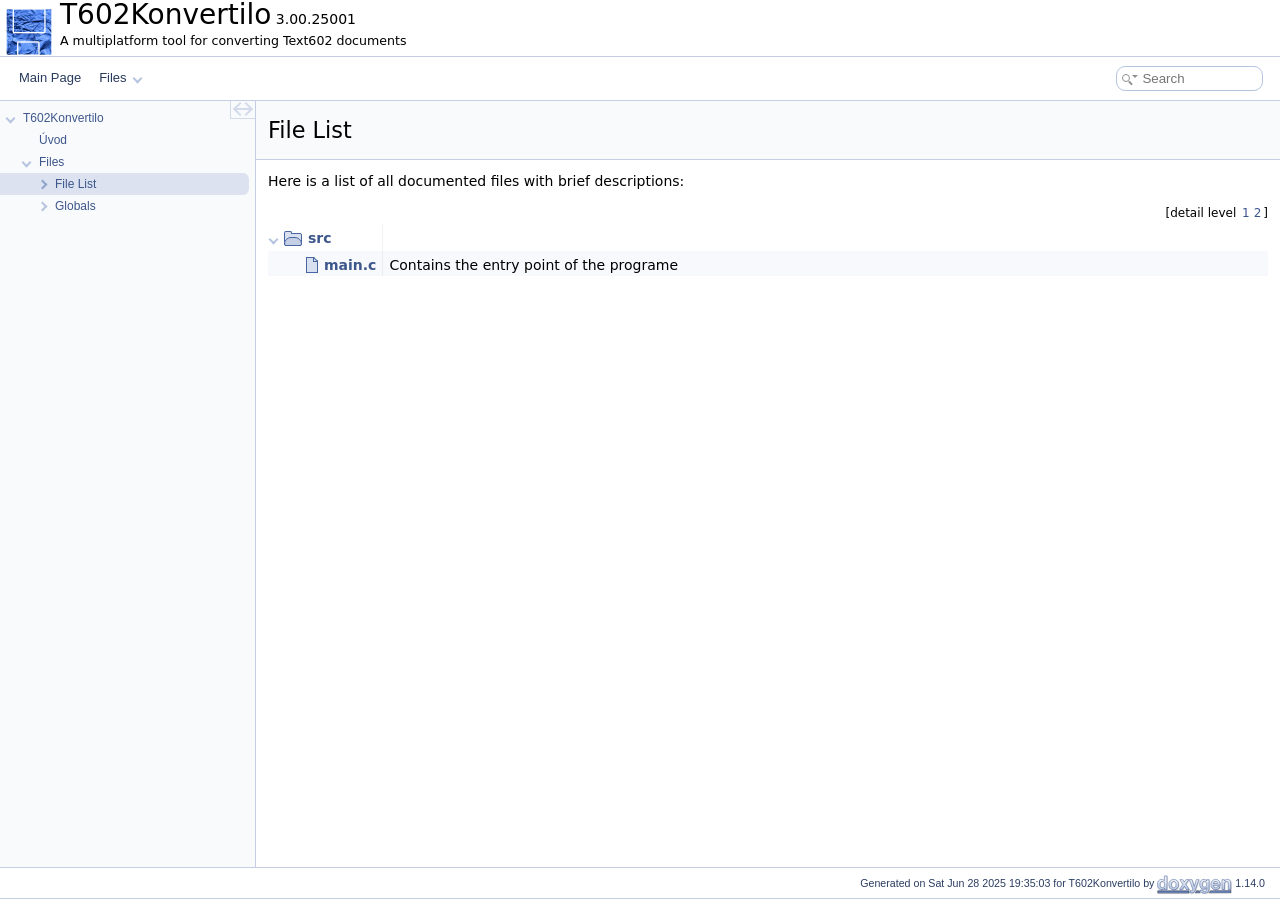
<file: docs/files.html>
<!DOCTYPE html PUBLIC "-//W3C//DTD XHTML 1.0 Transitional//EN" "https://www.w3.org/TR/xhtml1/DTD/xhtml1-transitional.dtd">
<html xmlns="http://www.w3.org/1999/xhtml" lang="en-US">
<head>
<meta http-equiv="Content-Type" content="text/xhtml;charset=UTF-8"/>
<meta http-equiv="X-UA-Compatible" content="IE=11"/>
<meta name="generator" content="Doxygen 1.14.0"/>
<meta name="viewport" content="width=device-width, initial-scale=1"/>
<title>T602Konvertilo: File List</title>
<link rel="icon" href="logo512.png" type="image/x-icon" />
<link href="tabs.css" rel="stylesheet" type="text/css"/>
<script type="text/javascript" src="jquery.js"></script>
<script type="text/javascript" src="dynsections.js"></script>
<script type="text/javascript" src="clipboard.js"></script>
<link href="navtree.css" rel="stylesheet" type="text/css"/>
<script type="text/javascript" src="navtreedata.js"></script>
<script type="text/javascript" src="navtree.js"></script>
<script type="text/javascript" src="cookie.js"></script>
<link href="search/search.css" rel="stylesheet" type="text/css"/>
<script type="text/javascript" src="search/searchdata.js"></script>
<script type="text/javascript" src="search/search.js"></script>
<link href="doxygen.css" rel="stylesheet" type="text/css" />
</head>
<body>
<div id="top"><!-- do not remove this div, it is closed by doxygen! -->
<div id="titlearea">
<table cellspacing="0" cellpadding="0">
 <tbody>
 <tr id="projectrow">
  <td id="projectlogo"><img alt="Logo" src="logo48.png"/></td>
  <td id="projectalign">
   <div id="projectname">T602Konvertilo<span id="projectnumber">&#160;3.00.25001</span>
   </div>
   <div id="projectbrief">A multiplatform tool for converting Text602 documents</div>
  </td>
 </tr>
 </tbody>
</table>
</div>
<!-- end header part -->
<!-- Generated by Doxygen 1.14.0 -->
<script type="text/javascript">
var searchBox = new SearchBox("searchBox", "search/",'.html');
</script>
<script type="text/javascript">
$(function() { codefold.init(); });
</script>
<script type="text/javascript" src="menudata.js"></script>
<script type="text/javascript" src="menu.js"></script>
<script type="text/javascript">
$(function() {
  initMenu('',true,false,'search.php','Search',true);
  $(function() { init_search(); });
});
</script>
<div id="main-nav"></div>
</div><!-- top -->
<div id="side-nav" class="ui-resizable side-nav-resizable">
  <div id="nav-tree">
    <div id="nav-tree-contents">
      <div id="nav-sync" class="sync"></div>
    </div>
  </div>
  <div id="splitbar" style="-moz-user-select:none;" 
       class="ui-resizable-handle">
  </div>
</div>
<script type="text/javascript">
$(function(){initNavTree('files.html','',''); });
</script>
<div id="container">
<div id="doc-content">
<!-- window showing the filter options -->
<div id="MSearchSelectWindow"
     onmouseover="return searchBox.OnSearchSelectShow()"
     onmouseout="return searchBox.OnSearchSelectHide()"
     onkeydown="return searchBox.OnSearchSelectKey(event)">
</div>

<!-- iframe showing the search results (closed by default) -->
<div id="MSearchResultsWindow">
<div id="MSearchResults">
<div class="SRPage">
<div id="SRIndex">
<div id="SRResults"></div>
<div class="SRStatus" id="Loading">Loading...</div>
<div class="SRStatus" id="Searching">Searching...</div>
<div class="SRStatus" id="NoMatches">No Matches</div>
</div>
</div>
</div>
</div>

<div class="header">
  <div class="headertitle"><div class="title">File List</div></div>
</div><!--header-->
<div class="contents">
<div class="textblock">Here is a list of all documented files with brief descriptions:</div><div class="directory">
<div class="levels">[detail level <span onclick="javascript:dynsection.toggleLevel(1);">1</span><span onclick="javascript:dynsection.toggleLevel(2);">2</span>]</div><table class="directory">
<tr id="row_0_" class="even"><td class="entry"><span style="width:0px;display:inline-block;">&#160;</span><span id="arr_0_" class="arrow" onclick="dynsection.toggleFolder('0_')"><span class="arrowhead opened"></span></span><span id="img_0_" class="iconfolder" onclick="dynsection.toggleFolder('0_')"><div class="folder-icon open"></div></span><a class="el" href="dir_68267d1309a1af8e8297ef4c3efbcdba.html" target="_self">src</a></td><td class="desc"></td></tr>
<tr id="row_0_0_" class="odd"><td class="entry"><span style="width:32px;display:inline-block;">&#160;</span><span class="icondoc"><div class="doc-icon"></div></span><a class="el" href="main_8c.html" target="_self">main.c</a></td><td class="desc">Contains the entry point of the programe </td></tr>
</table>
</div><!-- directory -->
</div><!-- contents -->
</div><!-- doc-content -->
</div><!-- container -->
<!-- start footer part -->
<div id="nav-path" class="navpath"><!-- id is needed for treeview function! -->
  <ul>
    <li class="footer">Generated on <span class="timestamp"></span> for T602Konvertilo by <a href="https://www.doxygen.org/index.html"><img class="footer" src="doxygen.svg" width="104" height="31" alt="doxygen"/></a> 1.14.0 </li>
  </ul>
</div>
</body>
</html>
</file>
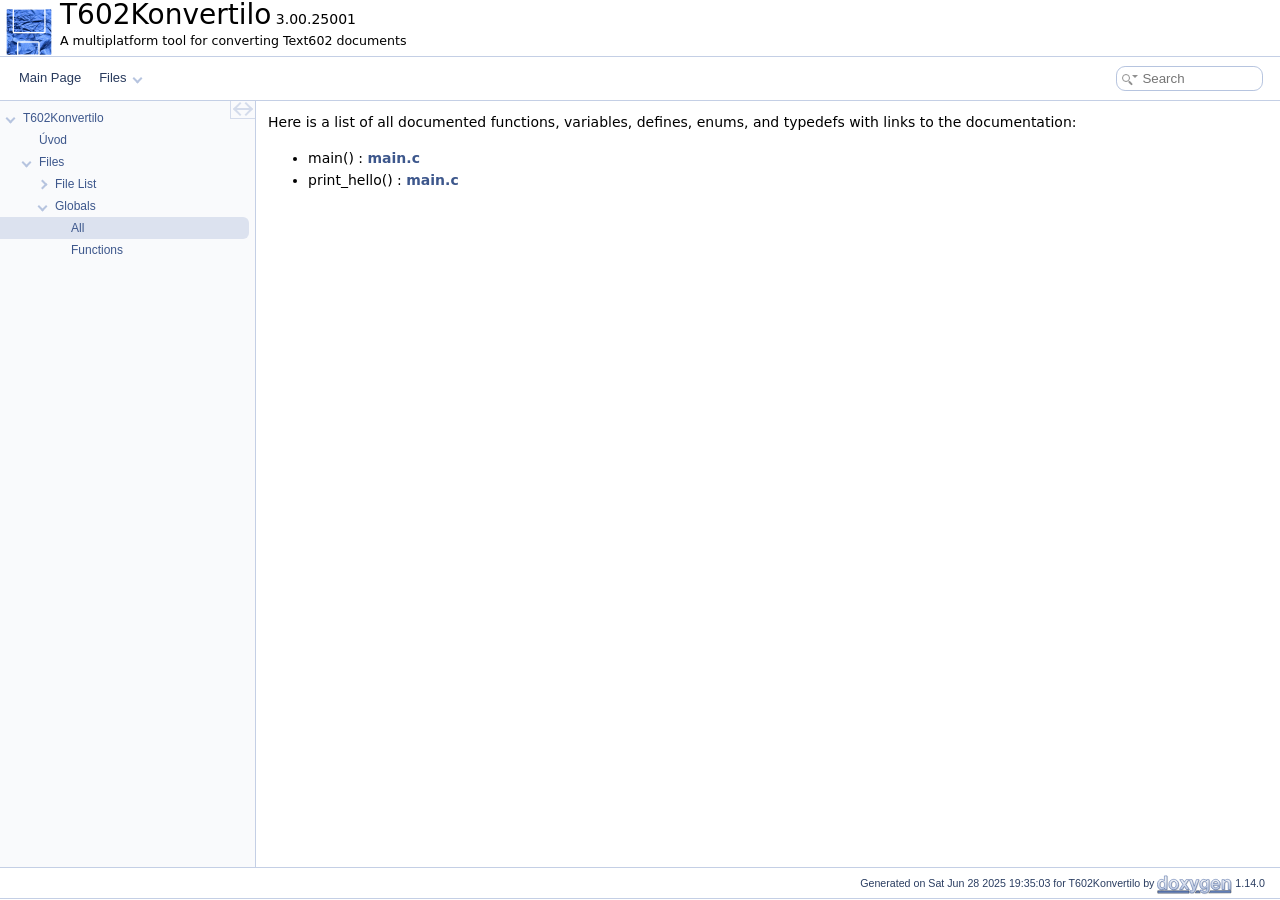
<file: docs/globals.html>
<!DOCTYPE html PUBLIC "-//W3C//DTD XHTML 1.0 Transitional//EN" "https://www.w3.org/TR/xhtml1/DTD/xhtml1-transitional.dtd">
<html xmlns="http://www.w3.org/1999/xhtml" lang="en-US">
<head>
<meta http-equiv="Content-Type" content="text/xhtml;charset=UTF-8"/>
<meta http-equiv="X-UA-Compatible" content="IE=11"/>
<meta name="generator" content="Doxygen 1.14.0"/>
<meta name="viewport" content="width=device-width, initial-scale=1"/>
<title>T602Konvertilo: Globals</title>
<link rel="icon" href="logo512.png" type="image/x-icon" />
<link href="tabs.css" rel="stylesheet" type="text/css"/>
<script type="text/javascript" src="jquery.js"></script>
<script type="text/javascript" src="dynsections.js"></script>
<script type="text/javascript" src="clipboard.js"></script>
<link href="navtree.css" rel="stylesheet" type="text/css"/>
<script type="text/javascript" src="navtreedata.js"></script>
<script type="text/javascript" src="navtree.js"></script>
<script type="text/javascript" src="cookie.js"></script>
<link href="search/search.css" rel="stylesheet" type="text/css"/>
<script type="text/javascript" src="search/searchdata.js"></script>
<script type="text/javascript" src="search/search.js"></script>
<link href="doxygen.css" rel="stylesheet" type="text/css" />
</head>
<body>
<div id="top"><!-- do not remove this div, it is closed by doxygen! -->
<div id="titlearea">
<table cellspacing="0" cellpadding="0">
 <tbody>
 <tr id="projectrow">
  <td id="projectlogo"><img alt="Logo" src="logo48.png"/></td>
  <td id="projectalign">
   <div id="projectname">T602Konvertilo<span id="projectnumber">&#160;3.00.25001</span>
   </div>
   <div id="projectbrief">A multiplatform tool for converting Text602 documents</div>
  </td>
 </tr>
 </tbody>
</table>
</div>
<!-- end header part -->
<!-- Generated by Doxygen 1.14.0 -->
<script type="text/javascript">
var searchBox = new SearchBox("searchBox", "search/",'.html');
</script>
<script type="text/javascript">
$(function() { codefold.init(); });
</script>
<script type="text/javascript" src="menudata.js"></script>
<script type="text/javascript" src="menu.js"></script>
<script type="text/javascript">
$(function() {
  initMenu('',true,false,'search.php','Search',true);
  $(function() { init_search(); });
});
</script>
<div id="main-nav"></div>
</div><!-- top -->
<div id="side-nav" class="ui-resizable side-nav-resizable">
  <div id="nav-tree">
    <div id="nav-tree-contents">
      <div id="nav-sync" class="sync"></div>
    </div>
  </div>
  <div id="splitbar" style="-moz-user-select:none;" 
       class="ui-resizable-handle">
  </div>
</div>
<script type="text/javascript">
$(function(){initNavTree('globals.html','',''); });
</script>
<div id="container">
<div id="doc-content">
<!-- window showing the filter options -->
<div id="MSearchSelectWindow"
     onmouseover="return searchBox.OnSearchSelectShow()"
     onmouseout="return searchBox.OnSearchSelectHide()"
     onkeydown="return searchBox.OnSearchSelectKey(event)">
</div>

<!-- iframe showing the search results (closed by default) -->
<div id="MSearchResultsWindow">
<div id="MSearchResults">
<div class="SRPage">
<div id="SRIndex">
<div id="SRResults"></div>
<div class="SRStatus" id="Loading">Loading...</div>
<div class="SRStatus" id="Searching">Searching...</div>
<div class="SRStatus" id="NoMatches">No Matches</div>
</div>
</div>
</div>
</div>

<div class="contents">
<div class="textblock">Here is a list of all documented functions, variables, defines, enums, and typedefs with links to the documentation:</div><ul>
<li>main()&#160;:&#160;<a class="el" href="main_8c.html#a0ddf1224851353fc92bfbff6f499fa97">main.c</a></li>
<li>print_hello()&#160;:&#160;<a class="el" href="main_8c.html#a1ff1cd8b4b3fa19d21cdea2c9704bf7d">main.c</a></li>
</ul>
</div><!-- contents -->
</div><!-- doc-content -->
</div><!-- container -->
<!-- start footer part -->
<div id="nav-path" class="navpath"><!-- id is needed for treeview function! -->
  <ul>
    <li class="footer">Generated on <span class="timestamp"></span> for T602Konvertilo by <a href="https://www.doxygen.org/index.html"><img class="footer" src="doxygen.svg" width="104" height="31" alt="doxygen"/></a> 1.14.0 </li>
  </ul>
</div>
</body>
</html>
</file>
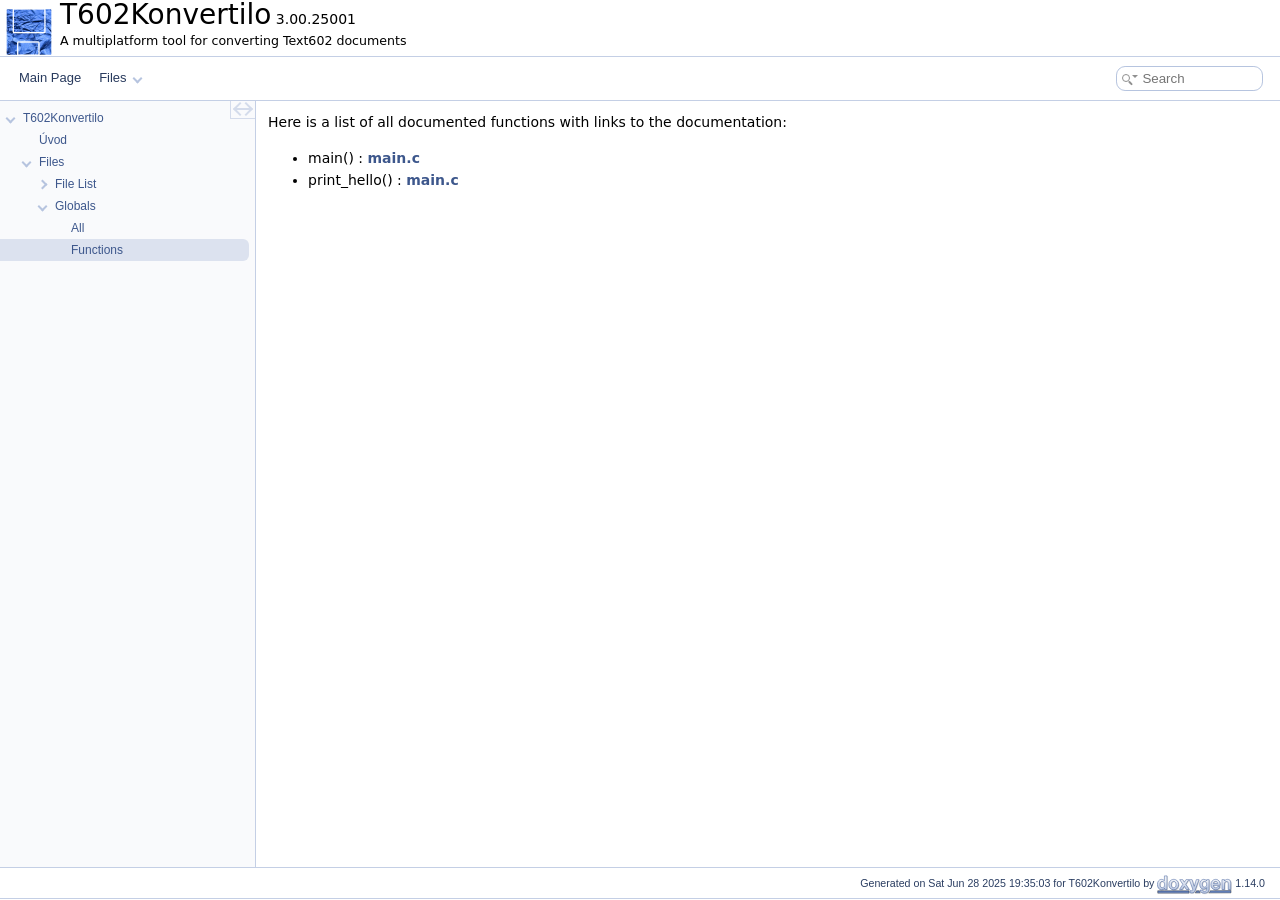
<file: docs/globals_func.html>
<!DOCTYPE html PUBLIC "-//W3C//DTD XHTML 1.0 Transitional//EN" "https://www.w3.org/TR/xhtml1/DTD/xhtml1-transitional.dtd">
<html xmlns="http://www.w3.org/1999/xhtml" lang="en-US">
<head>
<meta http-equiv="Content-Type" content="text/xhtml;charset=UTF-8"/>
<meta http-equiv="X-UA-Compatible" content="IE=11"/>
<meta name="generator" content="Doxygen 1.14.0"/>
<meta name="viewport" content="width=device-width, initial-scale=1"/>
<title>T602Konvertilo: Globals</title>
<link rel="icon" href="logo512.png" type="image/x-icon" />
<link href="tabs.css" rel="stylesheet" type="text/css"/>
<script type="text/javascript" src="jquery.js"></script>
<script type="text/javascript" src="dynsections.js"></script>
<script type="text/javascript" src="clipboard.js"></script>
<link href="navtree.css" rel="stylesheet" type="text/css"/>
<script type="text/javascript" src="navtreedata.js"></script>
<script type="text/javascript" src="navtree.js"></script>
<script type="text/javascript" src="cookie.js"></script>
<link href="search/search.css" rel="stylesheet" type="text/css"/>
<script type="text/javascript" src="search/searchdata.js"></script>
<script type="text/javascript" src="search/search.js"></script>
<link href="doxygen.css" rel="stylesheet" type="text/css" />
</head>
<body>
<div id="top"><!-- do not remove this div, it is closed by doxygen! -->
<div id="titlearea">
<table cellspacing="0" cellpadding="0">
 <tbody>
 <tr id="projectrow">
  <td id="projectlogo"><img alt="Logo" src="logo48.png"/></td>
  <td id="projectalign">
   <div id="projectname">T602Konvertilo<span id="projectnumber">&#160;3.00.25001</span>
   </div>
   <div id="projectbrief">A multiplatform tool for converting Text602 documents</div>
  </td>
 </tr>
 </tbody>
</table>
</div>
<!-- end header part -->
<!-- Generated by Doxygen 1.14.0 -->
<script type="text/javascript">
var searchBox = new SearchBox("searchBox", "search/",'.html');
</script>
<script type="text/javascript">
$(function() { codefold.init(); });
</script>
<script type="text/javascript" src="menudata.js"></script>
<script type="text/javascript" src="menu.js"></script>
<script type="text/javascript">
$(function() {
  initMenu('',true,false,'search.php','Search',true);
  $(function() { init_search(); });
});
</script>
<div id="main-nav"></div>
</div><!-- top -->
<div id="side-nav" class="ui-resizable side-nav-resizable">
  <div id="nav-tree">
    <div id="nav-tree-contents">
      <div id="nav-sync" class="sync"></div>
    </div>
  </div>
  <div id="splitbar" style="-moz-user-select:none;" 
       class="ui-resizable-handle">
  </div>
</div>
<script type="text/javascript">
$(function(){initNavTree('globals_func.html','',''); });
</script>
<div id="container">
<div id="doc-content">
<!-- window showing the filter options -->
<div id="MSearchSelectWindow"
     onmouseover="return searchBox.OnSearchSelectShow()"
     onmouseout="return searchBox.OnSearchSelectHide()"
     onkeydown="return searchBox.OnSearchSelectKey(event)">
</div>

<!-- iframe showing the search results (closed by default) -->
<div id="MSearchResultsWindow">
<div id="MSearchResults">
<div class="SRPage">
<div id="SRIndex">
<div id="SRResults"></div>
<div class="SRStatus" id="Loading">Loading...</div>
<div class="SRStatus" id="Searching">Searching...</div>
<div class="SRStatus" id="NoMatches">No Matches</div>
</div>
</div>
</div>
</div>

<div class="contents">
<div class="textblock">Here is a list of all documented functions with links to the documentation:</div><ul>
<li>main()&#160;:&#160;<a class="el" href="main_8c.html#a0ddf1224851353fc92bfbff6f499fa97">main.c</a></li>
<li>print_hello()&#160;:&#160;<a class="el" href="main_8c.html#a1ff1cd8b4b3fa19d21cdea2c9704bf7d">main.c</a></li>
</ul>
</div><!-- contents -->
</div><!-- doc-content -->
</div><!-- container -->
<!-- start footer part -->
<div id="nav-path" class="navpath"><!-- id is needed for treeview function! -->
  <ul>
    <li class="footer">Generated on <span class="timestamp"></span> for T602Konvertilo by <a href="https://www.doxygen.org/index.html"><img class="footer" src="doxygen.svg" width="104" height="31" alt="doxygen"/></a> 1.14.0 </li>
  </ul>
</div>
</body>
</html>
</file>
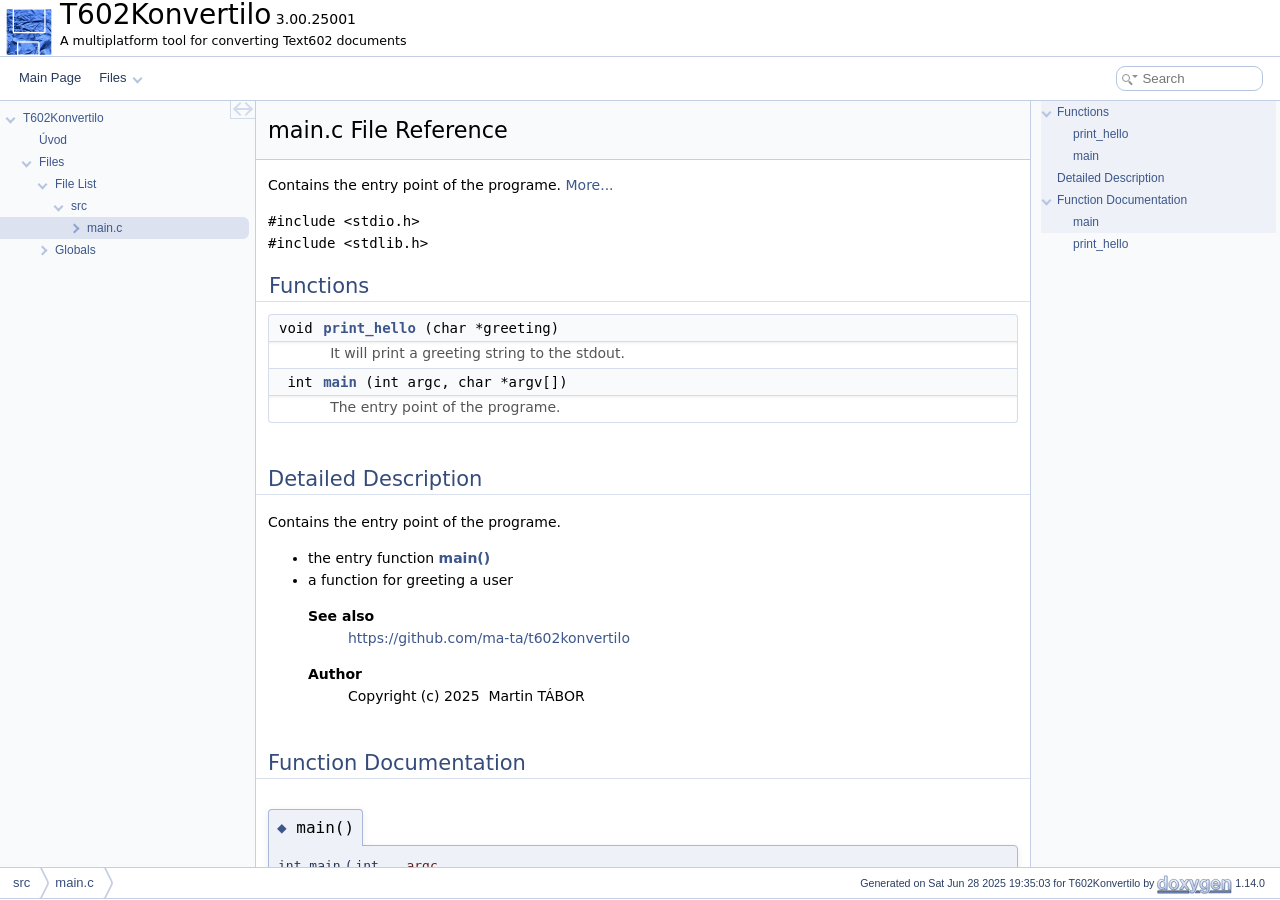
<file: docs/main_8c.html>
<!DOCTYPE html PUBLIC "-//W3C//DTD XHTML 1.0 Transitional//EN" "https://www.w3.org/TR/xhtml1/DTD/xhtml1-transitional.dtd">
<html xmlns="http://www.w3.org/1999/xhtml" lang="en-US">
<head>
<meta http-equiv="Content-Type" content="text/xhtml;charset=UTF-8"/>
<meta http-equiv="X-UA-Compatible" content="IE=11"/>
<meta name="generator" content="Doxygen 1.14.0"/>
<meta name="viewport" content="width=device-width, initial-scale=1"/>
<title>T602Konvertilo: src/main.c File Reference</title>
<link rel="icon" href="logo512.png" type="image/x-icon" />
<link href="tabs.css" rel="stylesheet" type="text/css"/>
<script type="text/javascript" src="jquery.js"></script>
<script type="text/javascript" src="dynsections.js"></script>
<script type="text/javascript" src="clipboard.js"></script>
<link href="navtree.css" rel="stylesheet" type="text/css"/>
<script type="text/javascript" src="navtreedata.js"></script>
<script type="text/javascript" src="navtree.js"></script>
<script type="text/javascript" src="cookie.js"></script>
<link href="search/search.css" rel="stylesheet" type="text/css"/>
<script type="text/javascript" src="search/searchdata.js"></script>
<script type="text/javascript" src="search/search.js"></script>
<link href="doxygen.css" rel="stylesheet" type="text/css" />
</head>
<body>
<div id="top"><!-- do not remove this div, it is closed by doxygen! -->
<div id="titlearea">
<table cellspacing="0" cellpadding="0">
 <tbody>
 <tr id="projectrow">
  <td id="projectlogo"><img alt="Logo" src="logo48.png"/></td>
  <td id="projectalign">
   <div id="projectname">T602Konvertilo<span id="projectnumber">&#160;3.00.25001</span>
   </div>
   <div id="projectbrief">A multiplatform tool for converting Text602 documents</div>
  </td>
 </tr>
 </tbody>
</table>
</div>
<!-- end header part -->
<!-- Generated by Doxygen 1.14.0 -->
<script type="text/javascript">
var searchBox = new SearchBox("searchBox", "search/",'.html');
</script>
<script type="text/javascript">
$(function() { codefold.init(); });
</script>
<script type="text/javascript" src="menudata.js"></script>
<script type="text/javascript" src="menu.js"></script>
<script type="text/javascript">
$(function() {
  initMenu('',true,false,'search.php','Search',true);
  $(function() { init_search(); });
});
</script>
<div id="main-nav"></div>
</div><!-- top -->
<div id="side-nav" class="ui-resizable side-nav-resizable">
  <div id="nav-tree">
    <div id="nav-tree-contents">
      <div id="nav-sync" class="sync"></div>
    </div>
  </div>
  <div id="splitbar" style="-moz-user-select:none;" 
       class="ui-resizable-handle">
  </div>
</div>
<script type="text/javascript">
$(function(){initNavTree('main_8c.html','',''); });
</script>
<div id="container">
<div id="doc-content">
<!-- window showing the filter options -->
<div id="MSearchSelectWindow"
     onmouseover="return searchBox.OnSearchSelectShow()"
     onmouseout="return searchBox.OnSearchSelectHide()"
     onkeydown="return searchBox.OnSearchSelectKey(event)">
</div>

<!-- iframe showing the search results (closed by default) -->
<div id="MSearchResultsWindow">
<div id="MSearchResults">
<div class="SRPage">
<div id="SRIndex">
<div id="SRResults"></div>
<div class="SRStatus" id="Loading">Loading...</div>
<div class="SRStatus" id="Searching">Searching...</div>
<div class="SRStatus" id="NoMatches">No Matches</div>
</div>
</div>
</div>
</div>

<div class="header">
  <div class="headertitle"><div class="title">main.c File Reference</div></div>
</div><!--header-->
<div class="contents">

<p>Contains the entry point of the programe.  
<a href="#details">More...</a></p>
<div class="textblock"><code>#include &lt;stdio.h&gt;</code><br />
<code>#include &lt;stdlib.h&gt;</code><br />
</div><table class="memberdecls">
<tr class="heading"><td colspan="2"><h2 id="header-func-members" class="groupheader"><a id="func-members" name="func-members"></a>
Functions</h2></td></tr>
<tr class="memitem:a1ff1cd8b4b3fa19d21cdea2c9704bf7d" id="r_a1ff1cd8b4b3fa19d21cdea2c9704bf7d"><td class="memItemLeft" align="right" valign="top">void&#160;</td><td class="memItemRight" valign="bottom"><a class="el" href="#a1ff1cd8b4b3fa19d21cdea2c9704bf7d">print_hello</a> (char *greeting)</td></tr>
<tr class="memdesc:a1ff1cd8b4b3fa19d21cdea2c9704bf7d"><td class="mdescLeft">&#160;</td><td class="mdescRight">It will print a greeting string to the stdout.  <br /></td></tr>
<tr class="memitem:a0ddf1224851353fc92bfbff6f499fa97" id="r_a0ddf1224851353fc92bfbff6f499fa97"><td class="memItemLeft" align="right" valign="top">int&#160;</td><td class="memItemRight" valign="bottom"><a class="el" href="#a0ddf1224851353fc92bfbff6f499fa97">main</a> (int argc, char *argv[])</td></tr>
<tr class="memdesc:a0ddf1224851353fc92bfbff6f499fa97"><td class="mdescLeft">&#160;</td><td class="mdescRight">The entry point of the programe.  <br /></td></tr>
</table>
<a name="details" id="details"></a><h2 id="header-details" class="groupheader">Detailed Description</h2>
<div class="textblock"><p>Contains the entry point of the programe. </p>
<ul>
<li>the entry function <a class="el" href="#a0ddf1224851353fc92bfbff6f499fa97" title="The entry point of the programe.">main()</a></li>
<li>a function for greeting a user <dl class="section see"><dt>See also</dt><dd><a href="https://github.com/ma-ta/t602konvertilo">https://github.com/ma-ta/t602konvertilo</a> </dd></dl>
<dl class="section author"><dt>Author</dt><dd>Copyright (c) 2025&#160;&#160;Martin TÁBOR </dd></dl>
</li>
</ul>
</div><a name="doc-func-members" id="doc-func-members"></a><h2 id="header-doc-func-members" class="groupheader">Function Documentation</h2>
<a id="a0ddf1224851353fc92bfbff6f499fa97" name="a0ddf1224851353fc92bfbff6f499fa97"></a>
<h2 class="memtitle"><span class="permalink"><a href="#a0ddf1224851353fc92bfbff6f499fa97">&#9670;&#160;</a></span>main()</h2>

<div class="memitem">
<div class="memproto">
      <table class="memname">
        <tr>
          <td class="memname">int main </td>
          <td>(</td>
          <td class="paramtype">int</td>          <td class="paramname"><span class="paramname"><em>argc</em></span>, </td>
        </tr>
        <tr>
          <td class="paramkey"></td>
          <td></td>
          <td class="paramtype">char *</td>          <td class="paramname"><span class="paramname"><em>argv</em></span>[]&#160;)</td>
        </tr>
      </table>
</div><div class="memdoc">

<p>The entry point of the programe. </p>
<dl class="params"><dt>Parameters</dt><dd>
  <table class="params">
    <tr><td class="paramname">argc</td><td>a count of the CLI arguments </td></tr>
    <tr><td class="paramname">argv</td><td>a list of the CLI arguments </td></tr>
  </table>
  </dd>
</dl>
<dl class="section return"><dt>Returns</dt><dd>the exit status of the programe </dd></dl>

</div>
</div>
<a id="a1ff1cd8b4b3fa19d21cdea2c9704bf7d" name="a1ff1cd8b4b3fa19d21cdea2c9704bf7d"></a>
<h2 class="memtitle"><span class="permalink"><a href="#a1ff1cd8b4b3fa19d21cdea2c9704bf7d">&#9670;&#160;</a></span>print_hello()</h2>

<div class="memitem">
<div class="memproto">
      <table class="memname">
        <tr>
          <td class="memname">void print_hello </td>
          <td>(</td>
          <td class="paramtype">char *</td>          <td class="paramname"><span class="paramname"><em>greeting</em></span></td><td>)</td>
          <td></td>
        </tr>
      </table>
</div><div class="memdoc">

<p>It will print a greeting string to the stdout. </p>
<dl class="params"><dt>Parameters</dt><dd>
  <table class="params">
    <tr><td class="paramname">greeting</td><td>a suitable greet string </td></tr>
  </table>
  </dd>
</dl>

</div>
</div>
</div><!-- contents -->
</div><!-- doc-content -->
<div id="page-nav" class="page-nav-panel">
<div id="page-nav-resize-handle"></div>
<div id="page-nav-tree">
<div id="page-nav-contents">
</div><!-- page-nav-contents -->
</div><!-- page-nav-tree -->
</div><!-- page-nav -->
</div><!-- container -->
<!-- start footer part -->
<div id="nav-path" class="navpath"><!-- id is needed for treeview function! -->
  <ul>
    <li class="navelem"><a href="dir_68267d1309a1af8e8297ef4c3efbcdba.html">src</a></li><li class="navelem"><a href="main_8c.html">main.c</a></li>
    <li class="footer">Generated on <span class="timestamp"></span> for T602Konvertilo by <a href="https://www.doxygen.org/index.html"><img class="footer" src="doxygen.svg" width="104" height="31" alt="doxygen"/></a> 1.14.0 </li>
  </ul>
</div>
</body>
</html>
</file>
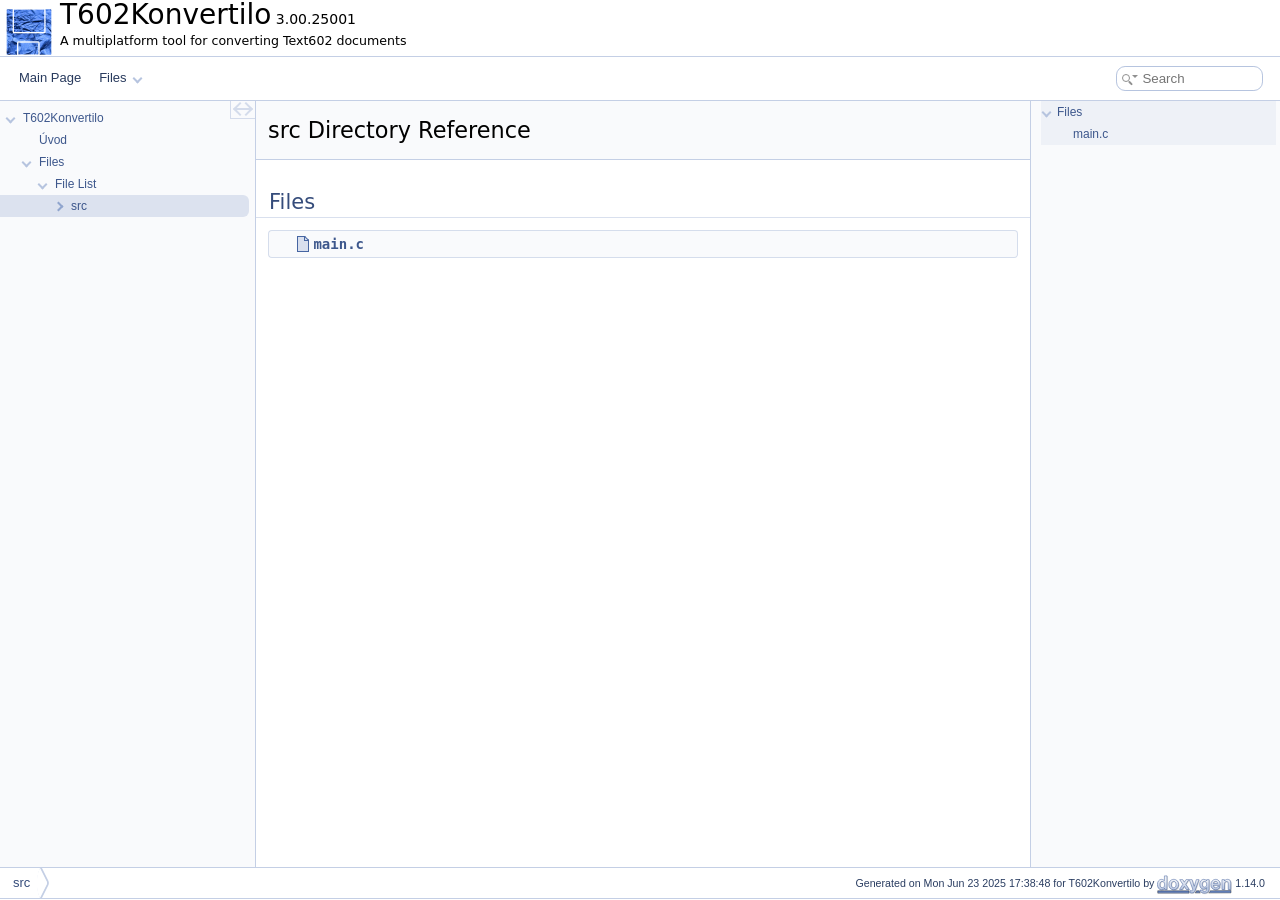
<file: doc/html/dir_68267d1309a1af8e8297ef4c3efbcdba.html>
<!DOCTYPE html PUBLIC "-//W3C//DTD XHTML 1.0 Transitional//EN" "https://www.w3.org/TR/xhtml1/DTD/xhtml1-transitional.dtd">
<html xmlns="http://www.w3.org/1999/xhtml" lang="en-US">
<head>
<meta http-equiv="Content-Type" content="text/xhtml;charset=UTF-8"/>
<meta http-equiv="X-UA-Compatible" content="IE=11"/>
<meta name="generator" content="Doxygen 1.14.0"/>
<meta name="viewport" content="width=device-width, initial-scale=1"/>
<title>T602Konvertilo: src Directory Reference</title>
<link rel="icon" href="logo512.png" type="image/x-icon" />
<link href="tabs.css" rel="stylesheet" type="text/css"/>
<script type="text/javascript" src="jquery.js"></script>
<script type="text/javascript" src="dynsections.js"></script>
<script type="text/javascript" src="clipboard.js"></script>
<link href="navtree.css" rel="stylesheet" type="text/css"/>
<script type="text/javascript" src="navtreedata.js"></script>
<script type="text/javascript" src="navtree.js"></script>
<script type="text/javascript" src="cookie.js"></script>
<link href="search/search.css" rel="stylesheet" type="text/css"/>
<script type="text/javascript" src="search/searchdata.js"></script>
<script type="text/javascript" src="search/search.js"></script>
<link href="doxygen.css" rel="stylesheet" type="text/css" />
</head>
<body>
<div id="top"><!-- do not remove this div, it is closed by doxygen! -->
<div id="titlearea">
<table cellspacing="0" cellpadding="0">
 <tbody>
 <tr id="projectrow">
  <td id="projectlogo"><img alt="Logo" src="logo48.png"/></td>
  <td id="projectalign">
   <div id="projectname">T602Konvertilo<span id="projectnumber">&#160;3.00.25001</span>
   </div>
   <div id="projectbrief">A multiplatform tool for converting Text602 documents</div>
  </td>
 </tr>
 </tbody>
</table>
</div>
<!-- end header part -->
<!-- Generated by Doxygen 1.14.0 -->
<script type="text/javascript">
var searchBox = new SearchBox("searchBox", "search/",'.html');
</script>
<script type="text/javascript">
$(function() { codefold.init(); });
</script>
<script type="text/javascript" src="menudata.js"></script>
<script type="text/javascript" src="menu.js"></script>
<script type="text/javascript">
$(function() {
  initMenu('',true,false,'search.php','Search',true);
  $(function() { init_search(); });
});
</script>
<div id="main-nav"></div>
</div><!-- top -->
<div id="side-nav" class="ui-resizable side-nav-resizable">
  <div id="nav-tree">
    <div id="nav-tree-contents">
      <div id="nav-sync" class="sync"></div>
    </div>
  </div>
  <div id="splitbar" style="-moz-user-select:none;" 
       class="ui-resizable-handle">
  </div>
</div>
<script type="text/javascript">
$(function(){initNavTree('dir_68267d1309a1af8e8297ef4c3efbcdba.html','',''); });
</script>
<div id="container">
<div id="doc-content">
<!-- window showing the filter options -->
<div id="MSearchSelectWindow"
     onmouseover="return searchBox.OnSearchSelectShow()"
     onmouseout="return searchBox.OnSearchSelectHide()"
     onkeydown="return searchBox.OnSearchSelectKey(event)">
</div>

<!-- iframe showing the search results (closed by default) -->
<div id="MSearchResultsWindow">
<div id="MSearchResults">
<div class="SRPage">
<div id="SRIndex">
<div id="SRResults"></div>
<div class="SRStatus" id="Loading">Loading...</div>
<div class="SRStatus" id="Searching">Searching...</div>
<div class="SRStatus" id="NoMatches">No Matches</div>
</div>
</div>
</div>
</div>

<div class="header">
  <div class="headertitle"><div class="title">src Directory Reference</div></div>
</div><!--header-->
<div class="contents">
<table class="memberdecls">
<tr class="heading"><td colspan="2"><h2 id="header-files" class="groupheader"><a id="files" name="files"></a>
Files</h2></td></tr>
<tr class="memitem:main_2Ec" id="r_main_2Ec"><td class="memItemLeft" align="right" valign="top"><span class="icondoc"><div class="doc-icon"></div></span>&#160;</td><td class="memItemRight" valign="bottom"><a class="el" href="main_8c.html">main.c</a></td></tr>
</table>
</div><!-- contents -->
</div><!-- doc-content -->
<div id="page-nav" class="page-nav-panel">
<div id="page-nav-resize-handle"></div>
<div id="page-nav-tree">
<div id="page-nav-contents">
</div><!-- page-nav-contents -->
</div><!-- page-nav-tree -->
</div><!-- page-nav -->
</div><!-- container -->
<!-- start footer part -->
<div id="nav-path" class="navpath"><!-- id is needed for treeview function! -->
  <ul>
    <li class="navelem"><a href="dir_68267d1309a1af8e8297ef4c3efbcdba.html">src</a></li>
    <li class="footer">Generated on <span class="timestamp"></span> for T602Konvertilo by <a href="https://www.doxygen.org/index.html"><img class="footer" src="doxygen.svg" width="104" height="31" alt="doxygen"/></a> 1.14.0 </li>
  </ul>
</div>
</body>
</html>
</file>
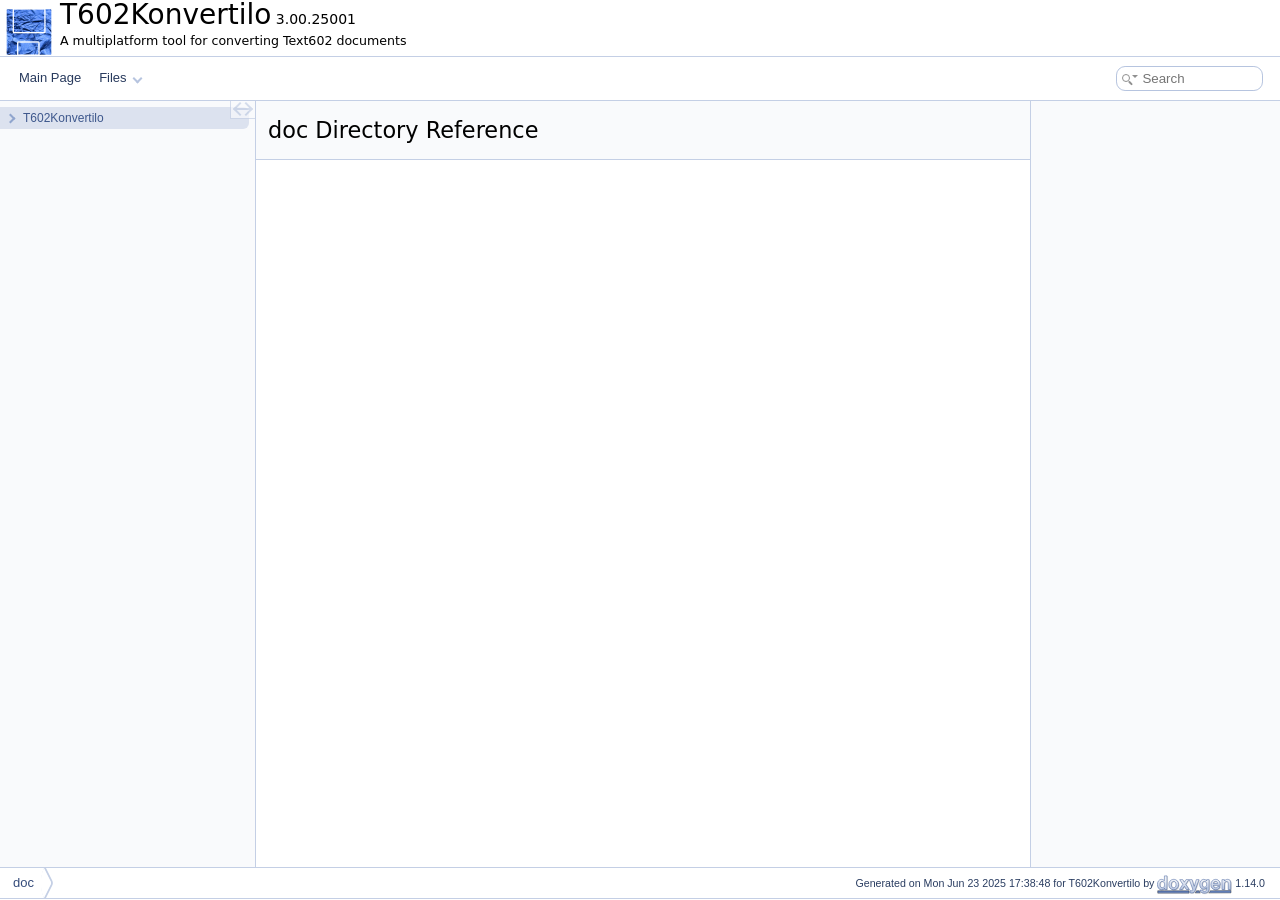
<file: doc/html/dir_e68e8157741866f444e17edd764ebbae.html>
<!DOCTYPE html PUBLIC "-//W3C//DTD XHTML 1.0 Transitional//EN" "https://www.w3.org/TR/xhtml1/DTD/xhtml1-transitional.dtd">
<html xmlns="http://www.w3.org/1999/xhtml" lang="en-US">
<head>
<meta http-equiv="Content-Type" content="text/xhtml;charset=UTF-8"/>
<meta http-equiv="X-UA-Compatible" content="IE=11"/>
<meta name="generator" content="Doxygen 1.14.0"/>
<meta name="viewport" content="width=device-width, initial-scale=1"/>
<title>T602Konvertilo: doc Directory Reference</title>
<link rel="icon" href="logo512.png" type="image/x-icon" />
<link href="tabs.css" rel="stylesheet" type="text/css"/>
<script type="text/javascript" src="jquery.js"></script>
<script type="text/javascript" src="dynsections.js"></script>
<script type="text/javascript" src="clipboard.js"></script>
<link href="navtree.css" rel="stylesheet" type="text/css"/>
<script type="text/javascript" src="navtreedata.js"></script>
<script type="text/javascript" src="navtree.js"></script>
<script type="text/javascript" src="cookie.js"></script>
<link href="search/search.css" rel="stylesheet" type="text/css"/>
<script type="text/javascript" src="search/searchdata.js"></script>
<script type="text/javascript" src="search/search.js"></script>
<link href="doxygen.css" rel="stylesheet" type="text/css" />
</head>
<body>
<div id="top"><!-- do not remove this div, it is closed by doxygen! -->
<div id="titlearea">
<table cellspacing="0" cellpadding="0">
 <tbody>
 <tr id="projectrow">
  <td id="projectlogo"><img alt="Logo" src="logo48.png"/></td>
  <td id="projectalign">
   <div id="projectname">T602Konvertilo<span id="projectnumber">&#160;3.00.25001</span>
   </div>
   <div id="projectbrief">A multiplatform tool for converting Text602 documents</div>
  </td>
 </tr>
 </tbody>
</table>
</div>
<!-- end header part -->
<!-- Generated by Doxygen 1.14.0 -->
<script type="text/javascript">
var searchBox = new SearchBox("searchBox", "search/",'.html');
</script>
<script type="text/javascript">
$(function() { codefold.init(); });
</script>
<script type="text/javascript" src="menudata.js"></script>
<script type="text/javascript" src="menu.js"></script>
<script type="text/javascript">
$(function() {
  initMenu('',true,false,'search.php','Search',true);
  $(function() { init_search(); });
});
</script>
<div id="main-nav"></div>
</div><!-- top -->
<div id="side-nav" class="ui-resizable side-nav-resizable">
  <div id="nav-tree">
    <div id="nav-tree-contents">
      <div id="nav-sync" class="sync"></div>
    </div>
  </div>
  <div id="splitbar" style="-moz-user-select:none;" 
       class="ui-resizable-handle">
  </div>
</div>
<script type="text/javascript">
$(function(){initNavTree('dir_e68e8157741866f444e17edd764ebbae.html','',''); });
</script>
<div id="container">
<div id="doc-content">
<!-- window showing the filter options -->
<div id="MSearchSelectWindow"
     onmouseover="return searchBox.OnSearchSelectShow()"
     onmouseout="return searchBox.OnSearchSelectHide()"
     onkeydown="return searchBox.OnSearchSelectKey(event)">
</div>

<!-- iframe showing the search results (closed by default) -->
<div id="MSearchResultsWindow">
<div id="MSearchResults">
<div class="SRPage">
<div id="SRIndex">
<div id="SRResults"></div>
<div class="SRStatus" id="Loading">Loading...</div>
<div class="SRStatus" id="Searching">Searching...</div>
<div class="SRStatus" id="NoMatches">No Matches</div>
</div>
</div>
</div>
</div>

<div class="header">
  <div class="headertitle"><div class="title">doc Directory Reference</div></div>
</div><!--header-->
<div class="contents">
</div><!-- contents -->
</div><!-- doc-content -->
<div id="page-nav" class="page-nav-panel">
<div id="page-nav-resize-handle"></div>
<div id="page-nav-tree">
<div id="page-nav-contents">
</div><!-- page-nav-contents -->
</div><!-- page-nav-tree -->
</div><!-- page-nav -->
</div><!-- container -->
<!-- start footer part -->
<div id="nav-path" class="navpath"><!-- id is needed for treeview function! -->
  <ul>
    <li class="navelem"><a href="dir_e68e8157741866f444e17edd764ebbae.html">doc</a></li>
    <li class="footer">Generated on <span class="timestamp"></span> for T602Konvertilo by <a href="https://www.doxygen.org/index.html"><img class="footer" src="doxygen.svg" width="104" height="31" alt="doxygen"/></a> 1.14.0 </li>
  </ul>
</div>
</body>
</html>
</file>
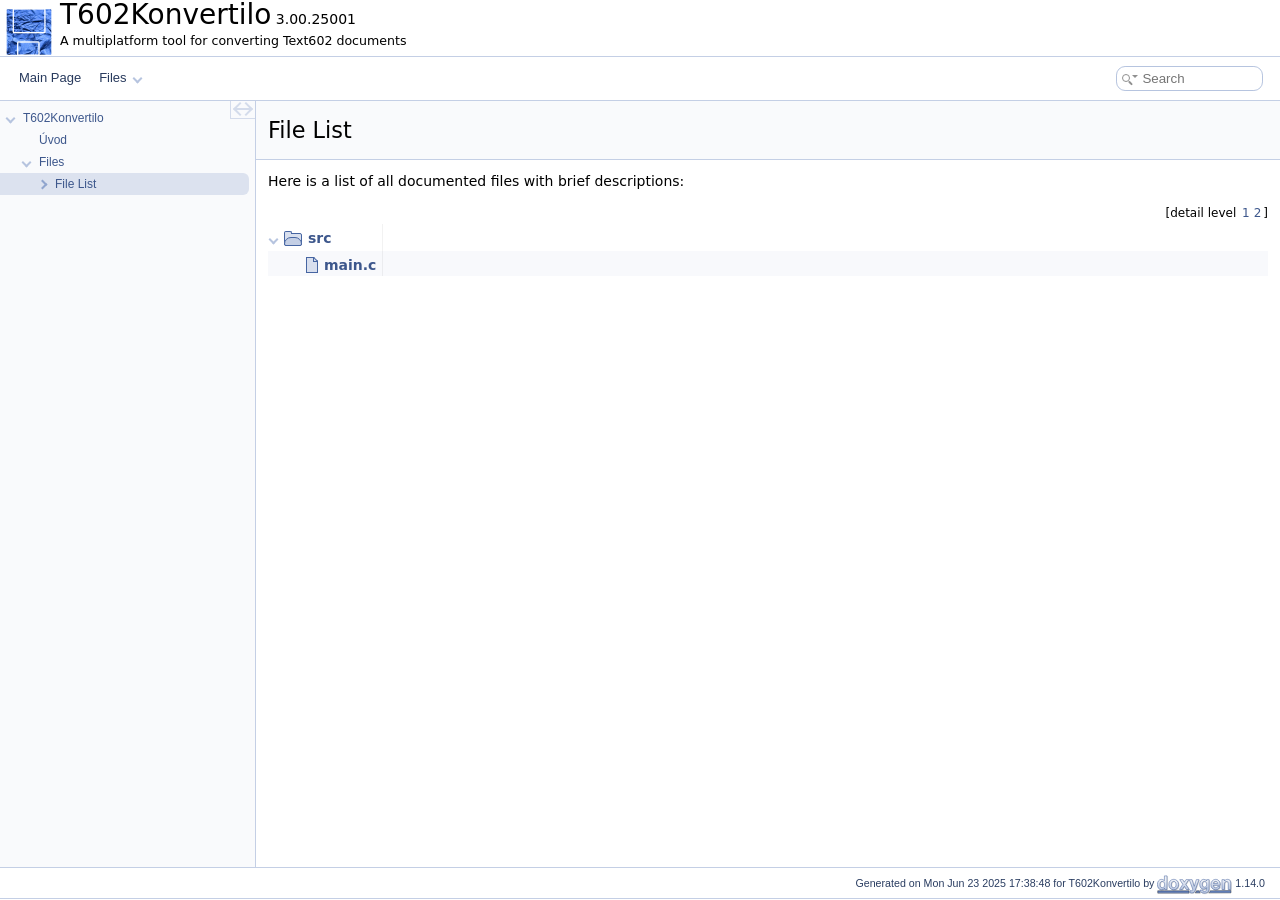
<file: doc/html/files.html>
<!DOCTYPE html PUBLIC "-//W3C//DTD XHTML 1.0 Transitional//EN" "https://www.w3.org/TR/xhtml1/DTD/xhtml1-transitional.dtd">
<html xmlns="http://www.w3.org/1999/xhtml" lang="en-US">
<head>
<meta http-equiv="Content-Type" content="text/xhtml;charset=UTF-8"/>
<meta http-equiv="X-UA-Compatible" content="IE=11"/>
<meta name="generator" content="Doxygen 1.14.0"/>
<meta name="viewport" content="width=device-width, initial-scale=1"/>
<title>T602Konvertilo: File List</title>
<link rel="icon" href="logo512.png" type="image/x-icon" />
<link href="tabs.css" rel="stylesheet" type="text/css"/>
<script type="text/javascript" src="jquery.js"></script>
<script type="text/javascript" src="dynsections.js"></script>
<script type="text/javascript" src="clipboard.js"></script>
<link href="navtree.css" rel="stylesheet" type="text/css"/>
<script type="text/javascript" src="navtreedata.js"></script>
<script type="text/javascript" src="navtree.js"></script>
<script type="text/javascript" src="cookie.js"></script>
<link href="search/search.css" rel="stylesheet" type="text/css"/>
<script type="text/javascript" src="search/searchdata.js"></script>
<script type="text/javascript" src="search/search.js"></script>
<link href="doxygen.css" rel="stylesheet" type="text/css" />
</head>
<body>
<div id="top"><!-- do not remove this div, it is closed by doxygen! -->
<div id="titlearea">
<table cellspacing="0" cellpadding="0">
 <tbody>
 <tr id="projectrow">
  <td id="projectlogo"><img alt="Logo" src="logo48.png"/></td>
  <td id="projectalign">
   <div id="projectname">T602Konvertilo<span id="projectnumber">&#160;3.00.25001</span>
   </div>
   <div id="projectbrief">A multiplatform tool for converting Text602 documents</div>
  </td>
 </tr>
 </tbody>
</table>
</div>
<!-- end header part -->
<!-- Generated by Doxygen 1.14.0 -->
<script type="text/javascript">
var searchBox = new SearchBox("searchBox", "search/",'.html');
</script>
<script type="text/javascript">
$(function() { codefold.init(); });
</script>
<script type="text/javascript" src="menudata.js"></script>
<script type="text/javascript" src="menu.js"></script>
<script type="text/javascript">
$(function() {
  initMenu('',true,false,'search.php','Search',true);
  $(function() { init_search(); });
});
</script>
<div id="main-nav"></div>
</div><!-- top -->
<div id="side-nav" class="ui-resizable side-nav-resizable">
  <div id="nav-tree">
    <div id="nav-tree-contents">
      <div id="nav-sync" class="sync"></div>
    </div>
  </div>
  <div id="splitbar" style="-moz-user-select:none;" 
       class="ui-resizable-handle">
  </div>
</div>
<script type="text/javascript">
$(function(){initNavTree('files.html','',''); });
</script>
<div id="container">
<div id="doc-content">
<!-- window showing the filter options -->
<div id="MSearchSelectWindow"
     onmouseover="return searchBox.OnSearchSelectShow()"
     onmouseout="return searchBox.OnSearchSelectHide()"
     onkeydown="return searchBox.OnSearchSelectKey(event)">
</div>

<!-- iframe showing the search results (closed by default) -->
<div id="MSearchResultsWindow">
<div id="MSearchResults">
<div class="SRPage">
<div id="SRIndex">
<div id="SRResults"></div>
<div class="SRStatus" id="Loading">Loading...</div>
<div class="SRStatus" id="Searching">Searching...</div>
<div class="SRStatus" id="NoMatches">No Matches</div>
</div>
</div>
</div>
</div>

<div class="header">
  <div class="headertitle"><div class="title">File List</div></div>
</div><!--header-->
<div class="contents">
<div class="textblock">Here is a list of all documented files with brief descriptions:</div><div class="directory">
<div class="levels">[detail level <span onclick="javascript:dynsection.toggleLevel(1);">1</span><span onclick="javascript:dynsection.toggleLevel(2);">2</span>]</div><table class="directory">
<tr id="row_0_" class="even"><td class="entry"><span style="width:0px;display:inline-block;">&#160;</span><span id="arr_0_" class="arrow" onclick="dynsection.toggleFolder('0_')"><span class="arrowhead opened"></span></span><span id="img_0_" class="iconfolder" onclick="dynsection.toggleFolder('0_')"><div class="folder-icon open"></div></span><a class="el" href="dir_68267d1309a1af8e8297ef4c3efbcdba.html" target="_self">src</a></td><td class="desc"></td></tr>
<tr id="row_0_0_" class="odd"><td class="entry"><span style="width:32px;display:inline-block;">&#160;</span><span class="icondoc"><div class="doc-icon"></div></span><a class="el" href="main_8c.html" target="_self">main.c</a></td><td class="desc"></td></tr>
</table>
</div><!-- directory -->
</div><!-- contents -->
</div><!-- doc-content -->
</div><!-- container -->
<!-- start footer part -->
<div id="nav-path" class="navpath"><!-- id is needed for treeview function! -->
  <ul>
    <li class="footer">Generated on <span class="timestamp"></span> for T602Konvertilo by <a href="https://www.doxygen.org/index.html"><img class="footer" src="doxygen.svg" width="104" height="31" alt="doxygen"/></a> 1.14.0 </li>
  </ul>
</div>
</body>
</html>
</file>
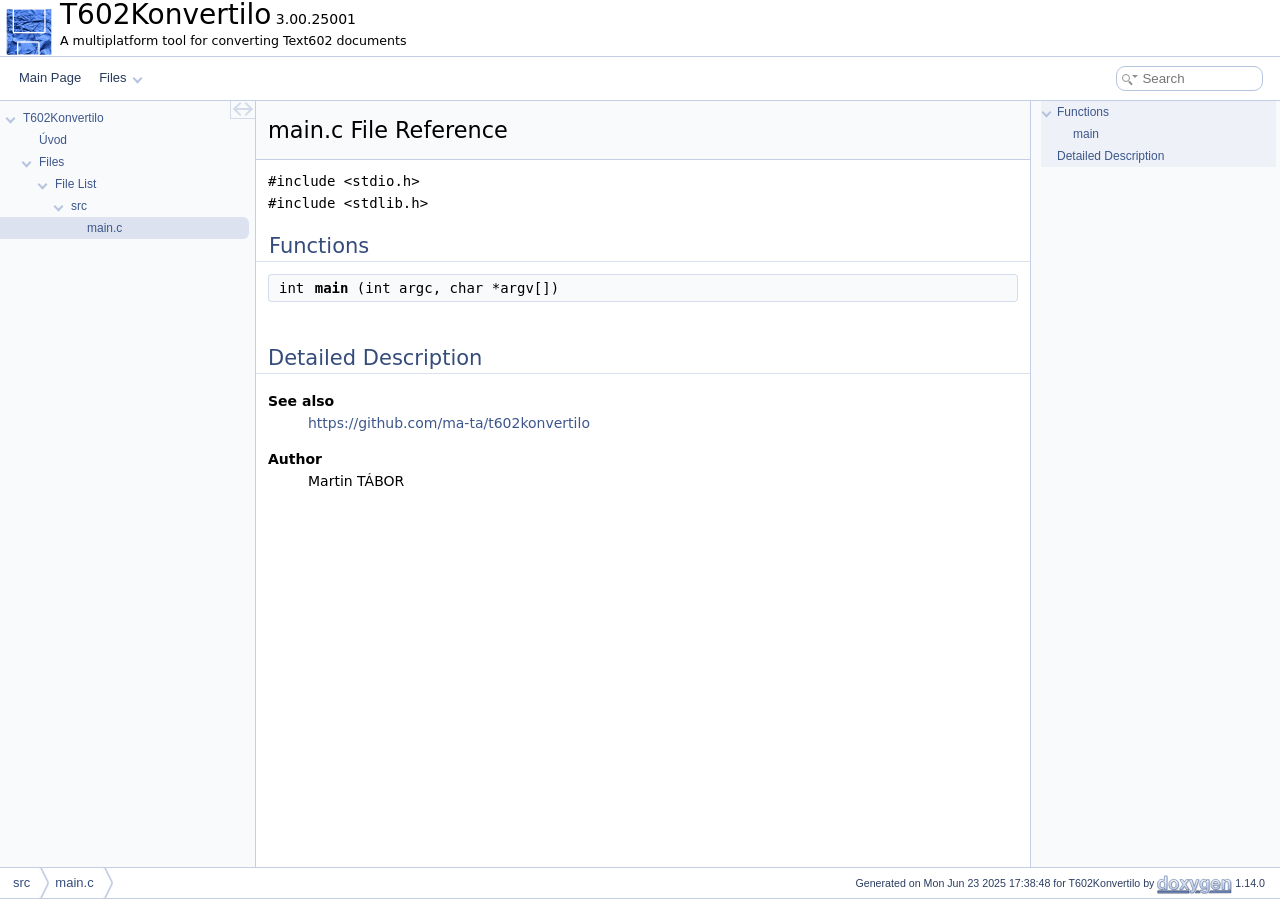
<file: doc/html/main_8c.html>
<!DOCTYPE html PUBLIC "-//W3C//DTD XHTML 1.0 Transitional//EN" "https://www.w3.org/TR/xhtml1/DTD/xhtml1-transitional.dtd">
<html xmlns="http://www.w3.org/1999/xhtml" lang="en-US">
<head>
<meta http-equiv="Content-Type" content="text/xhtml;charset=UTF-8"/>
<meta http-equiv="X-UA-Compatible" content="IE=11"/>
<meta name="generator" content="Doxygen 1.14.0"/>
<meta name="viewport" content="width=device-width, initial-scale=1"/>
<title>T602Konvertilo: src/main.c File Reference</title>
<link rel="icon" href="logo512.png" type="image/x-icon" />
<link href="tabs.css" rel="stylesheet" type="text/css"/>
<script type="text/javascript" src="jquery.js"></script>
<script type="text/javascript" src="dynsections.js"></script>
<script type="text/javascript" src="clipboard.js"></script>
<link href="navtree.css" rel="stylesheet" type="text/css"/>
<script type="text/javascript" src="navtreedata.js"></script>
<script type="text/javascript" src="navtree.js"></script>
<script type="text/javascript" src="cookie.js"></script>
<link href="search/search.css" rel="stylesheet" type="text/css"/>
<script type="text/javascript" src="search/searchdata.js"></script>
<script type="text/javascript" src="search/search.js"></script>
<link href="doxygen.css" rel="stylesheet" type="text/css" />
</head>
<body>
<div id="top"><!-- do not remove this div, it is closed by doxygen! -->
<div id="titlearea">
<table cellspacing="0" cellpadding="0">
 <tbody>
 <tr id="projectrow">
  <td id="projectlogo"><img alt="Logo" src="logo48.png"/></td>
  <td id="projectalign">
   <div id="projectname">T602Konvertilo<span id="projectnumber">&#160;3.00.25001</span>
   </div>
   <div id="projectbrief">A multiplatform tool for converting Text602 documents</div>
  </td>
 </tr>
 </tbody>
</table>
</div>
<!-- end header part -->
<!-- Generated by Doxygen 1.14.0 -->
<script type="text/javascript">
var searchBox = new SearchBox("searchBox", "search/",'.html');
</script>
<script type="text/javascript">
$(function() { codefold.init(); });
</script>
<script type="text/javascript" src="menudata.js"></script>
<script type="text/javascript" src="menu.js"></script>
<script type="text/javascript">
$(function() {
  initMenu('',true,false,'search.php','Search',true);
  $(function() { init_search(); });
});
</script>
<div id="main-nav"></div>
</div><!-- top -->
<div id="side-nav" class="ui-resizable side-nav-resizable">
  <div id="nav-tree">
    <div id="nav-tree-contents">
      <div id="nav-sync" class="sync"></div>
    </div>
  </div>
  <div id="splitbar" style="-moz-user-select:none;" 
       class="ui-resizable-handle">
  </div>
</div>
<script type="text/javascript">
$(function(){initNavTree('main_8c.html','',''); });
</script>
<div id="container">
<div id="doc-content">
<!-- window showing the filter options -->
<div id="MSearchSelectWindow"
     onmouseover="return searchBox.OnSearchSelectShow()"
     onmouseout="return searchBox.OnSearchSelectHide()"
     onkeydown="return searchBox.OnSearchSelectKey(event)">
</div>

<!-- iframe showing the search results (closed by default) -->
<div id="MSearchResultsWindow">
<div id="MSearchResults">
<div class="SRPage">
<div id="SRIndex">
<div id="SRResults"></div>
<div class="SRStatus" id="Loading">Loading...</div>
<div class="SRStatus" id="Searching">Searching...</div>
<div class="SRStatus" id="NoMatches">No Matches</div>
</div>
</div>
</div>
</div>

<div class="header">
  <div class="headertitle"><div class="title">main.c File Reference</div></div>
</div><!--header-->
<div class="contents">
<div class="textblock"><code>#include &lt;stdio.h&gt;</code><br />
<code>#include &lt;stdlib.h&gt;</code><br />
</div><table class="memberdecls">
<tr class="heading"><td colspan="2"><h2 id="header-func-members" class="groupheader"><a id="func-members" name="func-members"></a>
Functions</h2></td></tr>
<tr class="memitem:a0ddf1224851353fc92bfbff6f499fa97" id="r_a0ddf1224851353fc92bfbff6f499fa97"><td class="memItemLeft" align="right" valign="top"><a id="a0ddf1224851353fc92bfbff6f499fa97" name="a0ddf1224851353fc92bfbff6f499fa97"></a>
int&#160;</td><td class="memItemRight" valign="bottom"><b>main</b> (int argc, char *argv[])</td></tr>
</table>
<a name="details" id="details"></a><h2 id="header-details" class="groupheader">Detailed Description</h2>
<div class="textblock"><dl class="section see"><dt>See also</dt><dd><a href="https://github.com/ma-ta/t602konvertilo">https://github.com/ma-ta/t602konvertilo</a> </dd></dl>
<dl class="section author"><dt>Author</dt><dd>Martin TÁBOR </dd></dl>
</div></div><!-- contents -->
</div><!-- doc-content -->
<div id="page-nav" class="page-nav-panel">
<div id="page-nav-resize-handle"></div>
<div id="page-nav-tree">
<div id="page-nav-contents">
</div><!-- page-nav-contents -->
</div><!-- page-nav-tree -->
</div><!-- page-nav -->
</div><!-- container -->
<!-- start footer part -->
<div id="nav-path" class="navpath"><!-- id is needed for treeview function! -->
  <ul>
    <li class="navelem"><a href="dir_68267d1309a1af8e8297ef4c3efbcdba.html">src</a></li><li class="navelem"><a href="main_8c.html">main.c</a></li>
    <li class="footer">Generated on <span class="timestamp"></span> for T602Konvertilo by <a href="https://www.doxygen.org/index.html"><img class="footer" src="doxygen.svg" width="104" height="31" alt="doxygen"/></a> 1.14.0 </li>
  </ul>
</div>
</body>
</html>
</file>
<file: docs/tabs.css>
.sm{position:relative;z-index:9999}.sm,.sm ul,.sm li{display:block;list-style:none;margin:0;padding:0;line-height:normal;direction:ltr;text-align:left;-webkit-tap-highlight-color:rgba(0,0,0,0)}.sm-rtl,.sm-rtl ul,.sm-rtl li{direction:rtl;text-align:right}.sm>li>h1,.sm>li>h2,.sm>li>h3,.sm>li>h4,.sm>li>h5,.sm>li>h6{margin:0;padding:0}.sm ul{display:none}.sm li,.sm a{position:relative}.sm a{display:block}.sm a.disabled{cursor:not-allowed}.sm:after{content:"\00a0";display:block;height:0;font:0/0 serif;clear:both;visibility:hidden;overflow:hidden}.sm,.sm *,.sm *:before,.sm *:after{-moz-box-sizing:border-box;-webkit-box-sizing:border-box;box-sizing:border-box}.main-menu-btn{position:relative;display:inline-block;width:36px;height:36px;text-indent:36px;margin-left:8px;white-space:nowrap;overflow:hidden;cursor:pointer;-webkit-tap-highlight-color:rgba(0,0,0,0)}.main-menu-btn-icon,.main-menu-btn-icon:before,.main-menu-btn-icon:after{position:absolute;top:50%;left:2px;height:2px;width:24px;background:var(--nav-menu-button-color);-webkit-transition:all .25s;transition:all .25s}.main-menu-btn-icon:before{content:'';top:-7px;left:0}.main-menu-btn-icon:after{content:'';top:7px;left:0}#main-menu-state:checked ~ .main-menu-btn .main-menu-btn-icon{height:0}#main-menu-state:checked ~ .main-menu-btn .main-menu-btn-icon:before{top:0;-webkit-transform:rotate(-45deg);transform:rotate(-45deg)}#main-menu-state:checked ~ .main-menu-btn .main-menu-btn-icon:after{top:0;-webkit-transform:rotate(45deg);transform:rotate(45deg)}#main-menu-state{position:absolute;width:1px;height:1px;margin:-1px;border:0;padding:0;overflow:hidden;clip:rect(1px,1px,1px,1px)}#main-menu-state:not(:checked) ~ #main-menu{display:none}#main-menu-state:checked ~ #main-menu{display:block}@media(min-width:768px){.main-menu-btn{position:absolute;top:-99999px}#main-menu-state:not(:checked) ~ #main-menu{display:block}}.sm-dox{background-color:var(--nav-menu-background-color)}.sm-dox a,.sm-dox a:focus,.sm-dox a:hover,.sm-dox a:active{padding:0 12px;padding-right:43px;font-family:var(--font-family-nav);font-size:13px;line-height:36px;text-decoration:none;color:var(--nav-text-normal-color);outline:0}.sm-dox a:hover{background-color:var(--nav-menu-active-bg);border-radius:5px}.sm-dox a.current{color:#d23600}.sm-dox a.disabled{color:#bbb}.sm-dox a span.sub-arrow{position:absolute;top:50%;margin-top:-14px;left:auto;right:3px;width:28px;height:28px;overflow:hidden;font:bold 12px/28px monospace !important;text-align:center;text-shadow:none;-moz-border-radius:5px;-webkit-border-radius:5px;border-radius:5px}.sm-dox a span.sub-arrow:before{display:block;content:'+'}.sm-dox a.highlighted span.sub-arrow:before{display:block;content:'-'}.sm-dox>li:first-child>a,.sm-dox>li:first-child>:not(ul) a{-moz-border-radius:5px 5px 0 0;-webkit-border-radius:5px;border-radius:5px 5px 0 0}.sm-dox>li:last-child>a,.sm-dox>li:last-child>*:not(ul) a,.sm-dox>li:last-child>ul,.sm-dox>li:last-child>ul>li:last-child>a,.sm-dox>li:last-child>ul>li:last-child>*:not(ul) a,.sm-dox>li:last-child>ul>li:last-child>ul,.sm-dox>li:last-child>ul>li:last-child>ul>li:last-child>a,.sm-dox>li:last-child>ul>li:last-child>ul>li:last-child>*:not(ul) a,.sm-dox>li:last-child>ul>li:last-child>ul>li:last-child>ul,.sm-dox>li:last-child>ul>li:last-child>ul>li:last-child>ul>li:last-child>a,.sm-dox>li:last-child>ul>li:last-child>ul>li:last-child>ul>li:last-child>*:not(ul) a,.sm-dox>li:last-child>ul>li:last-child>ul>li:last-child>ul>li:last-child>ul,.sm-dox>li:last-child>ul>li:last-child>ul>li:last-child>ul>li:last-child>ul>li:last-child>a,.sm-dox>li:last-child>ul>li:last-child>ul>li:last-child>ul>li:last-child>ul>li:last-child>*:not(ul) a,.sm-dox>li:last-child>ul>li:last-child>ul>li:last-child>ul>li:last-child>ul>li:last-child>ul{-moz-border-radius:0 0 5px 5px;-webkit-border-radius:0;border-radius:0 0 5px 5px}.sm-dox>li:last-child>a.highlighted,.sm-dox>li:last-child>*:not(ul) a.highlighted,.sm-dox>li:last-child>ul>li:last-child>a.highlighted,.sm-dox>li:last-child>ul>li:last-child>*:not(ul) a.highlighted,.sm-dox>li:last-child>ul>li:last-child>ul>li:last-child>a.highlighted,.sm-dox>li:last-child>ul>li:last-child>ul>li:last-child>*:not(ul) a.highlighted,.sm-dox>li:last-child>ul>li:last-child>ul>li:last-child>ul>li:last-child>a.highlighted,.sm-dox>li:last-child>ul>li:last-child>ul>li:last-child>ul>li:last-child>*:not(ul) a.highlighted,.sm-dox>li:last-child>ul>li:last-child>ul>li:last-child>ul>li:last-child>ul>li:last-child>a.highlighted,.sm-dox>li:last-child>ul>li:last-child>ul>li:last-child>ul>li:last-child>ul>li:last-child>*:not(ul) a.highlighted{-moz-border-radius:0;-webkit-border-radius:0;border-radius:0}.sm-dox ul{background:var(--nav-menu-background-color)}.sm-dox ul a,.sm-dox ul a:focus,.sm-dox ul a:hover,.sm-dox ul a:active{font-size:12px;border-left:8px solid transparent;line-height:36px;text-shadow:none;background-color:var(--nav-menu-background-color);background-image:none}.sm-dox ul a:hover{background-color:var(--nav-menu-active-bg);border-radius:5px}.sm-dox ul ul a,.sm-dox ul ul a:hover,.sm-dox ul ul a:focus,.sm-dox ul ul a:active{border-left:16px solid transparent}.sm-dox ul ul ul a,.sm-dox ul ul ul a:hover,.sm-dox ul ul ul a:focus,.sm-dox ul ul ul a:active{border-left:24px solid transparent}.sm-dox ul ul ul ul a,.sm-dox ul ul ul ul a:hover,.sm-dox ul ul ul ul a:focus,.sm-dox ul ul ul ul a:active{border-left:32px solid transparent}.sm-dox ul ul ul ul ul a,.sm-dox ul ul ul ul ul a:hover,.sm-dox ul ul ul ul ul a:focus,.sm-dox ul ul ul ul ul a:active{border-left:40px solid transparent}@media(min-width:768px){.sm-dox ul{position:absolute;width:12em}.sm-dox li{float:left}.sm-dox.sm-rtl li{float:right}.sm-dox ul li,.sm-dox.sm-rtl ul li,.sm-dox.sm-vertical li{float:none}.sm-dox a{white-space:nowrap}.sm-dox ul a,.sm-dox.sm-vertical a{white-space:normal}.sm-dox .sm-nowrap>li>a,.sm-dox .sm-nowrap>li>:not(ul) a{white-space:nowrap}.sm-dox{padding:0 10px;background-color:var(--nav-menu-background-color);line-height:36px}.sm-dox a span.sub-arrow{top:15px;right:10px;box-sizing:content-box;padding:0;margin:0;display:inline-block;width:5px;height:5px;background-color:var(--nav-menu-background-color);border-right:2px solid var(--nav-arrow-color);border-bottom:2px solid var(--nav-arrow-color);transform:rotate(45deg);-moz-border-radius:0;-webkit-border-radius:0;border-radius:0}.sm-dox a,.sm-dox a:focus,.sm-dox a:active,.sm-dox a:hover,.sm-dox a.highlighted{padding:0 6px}.sm-dox a:hover{background-color:var(--nav-menu-active-bg);border-radius:5px !important}.sm-dox a:hover span.sub-arrow{background-color:var(--nav-menu-active-bg);border-right:2px solid var(--nav-arrow-selected-color);border-bottom:2px solid var(--nav-arrow-selected-color)}.sm-dox a.has-submenu{padding-right:24px}.sm-dox li{border-top:0;padding:3px}.sm-dox>li>ul:before,.sm-dox>li>ul:after{content:'';position:absolute;top:-18px;left:30px;width:0;height:0;overflow:hidden;border-width:9px;border-style:dashed dashed solid dashed;border-color:transparent transparent #bbb transparent}.sm-dox>li>ul:after{top:-16px;left:31px;border-width:8px;border-color:transparent transparent var(--nav-menu-background-color) transparent}.sm-dox ul{border:1px solid #bbb;padding:5px 0;background:var(--nav-menu-background-color);-moz-border-radius:5px !important;-webkit-border-radius:5px;border-radius:5px !important;-moz-box-shadow:0 5px 9px rgba(0,0,0,0.2);-webkit-box-shadow:0 5px 9px rgba(0,0,0,0.2);box-shadow:0 5px 9px rgba(0,0,0,0.2)}.sm-dox ul a span.sub-arrow{transform:rotate(-45deg)}.sm-dox ul a,.sm-dox ul a:hover,.sm-dox ul a:focus,.sm-dox ul a:active,.sm-dox ul a.highlighted{color:var(--nav-menu-foreground-color);background-image:none;border:0 !important}.sm-dox ul a:hover{background-color:var(--nav-menu-active-bg);border-radius:5px}.sm-dox span.scroll-up,.sm-dox span.scroll-down{position:absolute;display:none;visibility:hidden;overflow:hidden;background:var(--nav-menu-background-color);height:36px}.sm-dox span.scroll-up:hover,.sm-dox span.scroll-down:hover{background:#eee}.sm-dox span.scroll-up:hover span.scroll-up-arrow,.sm-dox span.scroll-up:hover span.scroll-down-arrow{border-color:transparent transparent #d23600 transparent}.sm-dox span.scroll-down:hover span.scroll-down-arrow{border-color:#d23600 transparent transparent transparent}.sm-dox span.scroll-up-arrow,.sm-dox span.scroll-down-arrow{position:absolute;top:0;left:50%;margin-left:-6px;width:0;height:0;overflow:hidden;border-width:6px;border-style:dashed dashed solid dashed;border-color:transparent transparent var(--nav-menu-foreground-color) transparent}.sm-dox span.scroll-down-arrow{top:8px;border-style:solid dashed dashed dashed;border-color:var(--nav-menu-foreground-color) transparent transparent transparent}.sm-dox.sm-rtl a.has-submenu{padding-right:6px;padding-left:24px}.sm-dox.sm-rtl a span.sub-arrow{right:auto;left:6px}.sm-dox.sm-rtl.sm-vertical a.has-submenu{padding:10px 20px}.sm-dox.sm-rtl.sm-vertical a span.sub-arrow{right:auto;left:8px;border-style:dashed solid dashed dashed;border-color:transparent #555 transparent transparent}.sm-dox.sm-rtl>li>ul:before{left:auto;right:30px}.sm-dox.sm-rtl>li>ul:after{left:auto;right:31px}.sm-dox.sm-rtl ul a.has-submenu{padding:10px 20px !important}.sm-dox.sm-rtl ul a span.sub-arrow{right:auto;left:8px;border-style:dashed solid dashed dashed;border-color:transparent #555 transparent transparent}.sm-dox.sm-vertical{padding:10px 0;-moz-border-radius:5px;-webkit-border-radius:5px;border-radius:5px}.sm-dox.sm-vertical a{padding:10px 20px}.sm-dox.sm-vertical a:hover,.sm-dox.sm-vertical a:focus,.sm-dox.sm-vertical a:active,.sm-dox.sm-vertical a.highlighted{background:#fff}.sm-dox.sm-vertical a span.sub-arrow{right:8px;top:50%;margin-top:-5px;border-width:5px;border-style:dashed dashed dashed solid;border-color:transparent transparent transparent #555}.sm-dox.sm-vertical>li>ul:before,.sm-dox.sm-vertical>li>ul:after{display:none}.sm-dox.sm-vertical ul a{padding:10px 20px}.sm-dox.sm-vertical ul a:hover,.sm-dox.sm-vertical ul a:focus,.sm-dox.sm-vertical ul a:active,.sm-dox.sm-vertical ul a.highlighted{background:#eee}.sm-dox.sm-vertical ul a.disabled{background:var(--nav-menu-background-color)}}
</file>
<file: docs/navtree.css>
#nav-tree .children_ul {
  margin:0;
  padding:4px;
}

#nav-tree ul {
  list-style:none outside none;
  margin:0px;
  padding:0px;
}

#nav-tree li {
  white-space:nowrap;
  margin:0;
  padding:0;
}

#nav-tree .plus {
  margin:0px;
}

#nav-tree .selected {
  position: relative;
  background-color: var(--nav-menu-active-bg);
  border-radius: 0 6px 6px 0;
  /*margin-right: 5px;*/
}

#nav-tree img {
  margin:0px;
  padding:0px;
  border:0px;
  vertical-align: middle;
}

#nav-tree a {
  text-decoration:none;
  padding:0px;
  margin:0px;
}

#nav-tree .label {
  margin:0px;
  padding:0px;
  font: 12px var(--font-family-nav);
  line-height: 22px;
}

#nav-tree .label a {
  padding:2px;
}

#nav-tree .selected a {
  text-decoration:none;
  color:var(--page-link-color);
}

#nav-tree .children_ul {
  margin:0px;
  padding:0px;
}

#nav-tree .item {
  margin: 0 6px 0 -5px;
  padding: 0 0 0 5px;
  height: 22px;
}

#nav-tree {
  padding: 0px 0px;
  font-size:14px;
  overflow:auto;
}

#doc-content {
  overflow:auto;
  display:block;
  padding:0px;
  margin:0px;
  -webkit-overflow-scrolling : touch; /* iOS 5+ */
}

#side-nav {
  padding:0 6px 0 0;
  margin: 0px;
  display:block;
  position: absolute;
  left: 0px;
  overflow : hidden;
}

.ui-resizable .ui-resizable-handle {
  display:block;
}

.ui-resizable-e {
  transition: opacity 0.5s ease;
  background-color: var(--nav-splitbar-bg-color);
  opacity:0;
  cursor:col-resize;
  height:100%;
  right:0;
  top:0;
  width:6px;
  position: relative;
}

.ui-resizable-e:after {
  content: '';
  display: block;
  top: 50%;
  left: 1px;
  width: 2px;
  height: 15px;
  border-left: 1px solid var(--nav-splitbar-handle-color);
  border-right: 1px solid var(--nav-splitbar-handle-color);
  position: absolute;
}

.ui-resizable-e:hover {
  opacity: 1;
}

.ui-resizable-handle {
  display:none;
  font-size:0.1px;
  position:absolute;
  z-index:1;
}

#nav-tree-contents {
  margin: 6px 0px 0px 0px;
}

#nav-tree {
  background-color: var(--nav-background-color);
  -webkit-overflow-scrolling : touch; /* iOS 5+ */
  scrollbar-width: thin;
  border-right: 1px solid var(--nav-border-color);
  padding-left: 5px;
}

#nav-sync {
  position:absolute;
  top:0px;
  right:0px;
  z-index:1;
}

#nav-sync img {
  opacity:0.3;
}

div.nav-sync-icon {
	position: relative;
	width: 24px;
	height: 17px;
	left: -6px;
	top: -1px;
	opacity: 0.7;
	display: inline-block;
	background-color: var(--sync-icon-background-color);
	border: 1px solid var(--sync-icon-border-color);
	box-sizing: content-box;
}

div.nav-sync-icon:hover {
	background-color: var(--sync-icon-selected-background-color);
	opacity: 1.0;
}

div.nav-sync-icon.active:after {
	content: '';
	background-color: var(--sync-icon-background-color);
	border-top: 2px solid var(--sync-icon-color);
	position: absolute;
	width: 16px;
	height: 0px;
	top: 7px;
	left: 4px;
}

div.nav-sync-icon.active:hover:after {
	border-top: 2px solid var(--sync-icon-selected-color);
}

span.sync-icon-left {
	position: absolute;
	padding: 0;
	margin: 0;
	top: 3px;
	left: 4px;
	display: inline-block;
	width: 8px;
	height: 8px;
	border-left: 2px solid var(--sync-icon-color);
	border-top: 2px solid var(--sync-icon-color);
	transform: rotate(-45deg);
}

span.sync-icon-right {
	position: absolute;
	padding: 0;
	margin: 0;
	top: 3px;
	left: 10px;
	display: inline-block;
	width: 8px;
	height: 8px;
	border-right: 2px solid var(--sync-icon-color);
	border-bottom: 2px solid var(--sync-icon-color);
	transform: rotate(-45deg);
}

div.nav-sync-icon:hover span.sync-icon-left {
	border-left: 2px solid var(--sync-icon-selected-color);
	border-top: 2px solid var(--sync-icon-selected-color);
}

div.nav-sync-icon:hover span.sync-icon-right {
	border-right: 2px solid var(--sync-icon-selected-color);
	border-bottom: 2px solid var(--sync-icon-selected-color);
}

#nav-path ul {
  border-top: 1px solid var(--nav-breadcrumb-separator-color);
}

@media print
{
  #nav-tree { display: none; }
  div.ui-resizable-handle { display: none; position: relative; }
}

/*---------------------------*/
#container {
	display: grid;
	grid-template-columns: auto auto;
	overflow: hidden;
}

#page-nav {
	background: var(--nav-background-color);
	display: block;
	width: 250px;
	box-sizing: content-box;
        position: relative;
	border-left: 1px solid var(--nav-border-color);
}

#page-nav-tree {
	display: inline-block;
}

#page-nav-resize-handle {
  transition: opacity 0.5s ease;
  background-color: var(--nav-splitbar-bg-color);
  opacity:0;
  cursor:col-resize;
  height:100%;
  right:0;
  top:0;
  width:6px;
  position: relative;
  z-index: 1;
  user-select: none;
}

#page-nav-resize-handle:after {
  content: '';
  display: block;
  top: 50%;
  left: 1px;
  width: 2px;
  height: 15px;
  border-left: 1px solid var(--nav-splitbar-handle-color);
  border-right: 1px solid var(--nav-splitbar-handle-color);
  position: absolute;
}

#page-nav-resize-handle.dragging,
#page-nav-resize-handle:hover {
  opacity: 1;
}

#page-nav-contents {
  padding: 0;
  margin: 0;
  display: block;
  top: 0;
  left: 0;
  height: 100%;
  width: 100%;
  position: absolute;
  overflow: auto;
  scrollbar-width: thin;
  -webkit-overflow-scrolling : touch; /* iOS 5+ */
}

ul.page-outline,
ul.page-outline ul {
  text-indent: 0;
  list-style: none outside none;
  padding: 0 0 0 4px;
}

ul.page-outline {
  margin: 0 4px 4px 6px;
}

ul.page-outline div.item {
  font: 12px var(--font-family-nav);
  line-height: 22px;
}

ul.page-outline li {
  white-space: nowrap;
}

ul.page-outline li.vis {
  background-color: var(--nav-breadcrumb-active-bg);
}

#container.resizing {
  cursor: col-resize;
  user-select: none;
}
</file>
<file: docs/search/search.css>
/*---------------- Search Box positioning */

#main-menu > li:last-child {
    /* This <li> object is the parent of the search bar */
    display: flex;
    justify-content: center;
    align-items: center;
    height: 43px;
    margin-right: 0;
}

/*---------------- Search box styling */

.SRPage * {
    font-weight: normal;
    line-height: normal;
}

dark-mode-toggle {
    margin-left: 5px;
    display: flex;
    float: right;
}

#MSearchBox {
    display: inline-block;
    white-space : nowrap;
    background: var(--search-background-color);
    border-radius: 0.65em;
    border: 1px solid var(--search-box-border-color);
    z-index: 102;
    margin-right: 4px;
}

#MSearchBox .left {
    display: inline-block;
    vertical-align: middle;
    height: 1.6em;
}

#MSearchField {
    display: inline-block;
    vertical-align: top;
    width: 7.5em;
    height: 22px;
    margin: 0 0 0 0.15em;
    padding: 0;
    line-height: 1em;
    border:none;
    color: var(--search-foreground-color);
    outline: none;
    font-family: var(--font-family-search);
    -webkit-border-radius: 0px;
    border-radius: 0px;
    background: none;
}

@media(hover: none) {
    /* to avoid zooming on iOS */
    #MSearchField {
        font-size: 16px;
    }
}

#MSearchBox .right {
    display: inline-block;
    vertical-align: middle;
    width: 1.4em;
    height: 1.6em;
}

#MSearchClose {
    display: none;
    font-size: inherit;
    background : none;
    border: none;
    margin: 0;
    padding: 0;
    outline: none;

}

#MSearchCloseImg {
    margin: 6px 0 0 4px;
}

.close-icon {
  width: 11px;
  height: 11px;
  background-color: var(--search-close-icon-bg-color);
  border-radius: 50%;
  position: relative;
  display: flex;
  justify-content: center;
  align-items: center;
  box-sizing: content-box;
}

.close-icon:before,
.close-icon:after {
  content: '';
  position: absolute;
  width: 7px;
  height: 1px;
  background-color: var(--search-close-icon-fg-color);
}

.close-icon:before {
  transform: rotate(45deg);
}

.close-icon:after {
  transform: rotate(-45deg);
}


.MSearchBoxActive #MSearchField {
    color: var(--search-active-color);
}

.search-icon {
    width: 20px;
    height: 20px;
    display: inline-block;
    position: relative;
    margin-left: 3px;
}

#MSearchSelectExt.search-icon {
    width: 10px;
}

#MSearchSelectExt + input {
   margin-left: 5px;
}

.search-icon::before, .search-icon::after {
    content: '';
    position: absolute;
    border: 1.5px solid var(--search-foreground-color);
    box-sizing: content-box;
}

.search-icon::before {
    width: 6px;
    height: 6px;
    border-radius: 50%;
    top: 7px;
    left: 2px;
    background: var(--search-background-color);
}

.search-icon::after {
    border: 1px solid var(--search-foreground-color);
    width: 0px;
    height: 3px;
    border-radius: 2px;
    top: 15px;
    left: 8px;
    transform: rotate(-45deg);
    transform-origin: top left;
}

.search-icon-dropdown {
    content: '';
    width: 0;
    height: 0;
    border-left: 3px solid transparent;
    border-right: 3px solid transparent;
    border-top: 3px solid var(--search-foreground-color);
    top: 8px;
    left: 15px;
    transform: translateX(-50%);
    position: absolute;
}




/*---------------- Search filter selection */

#MSearchSelectWindow {
    display: none;
    position: absolute;
    left: 0; top: 0;
    border: 1px solid var(--search-filter-border-color);
    background-color: var(--search-filter-background-color);
    backdrop-filter: var(--search-filter-backdrop-filter);
    -webkit-backdrop-filter: var(--search-filter-backdrop-filter);
    z-index: 10001;
    padding-top: 4px;
    padding-bottom: 4px;
    border-radius: 4px;
}

.SelectItem {
    font: 8pt var(--font-family-search);
    padding-left:  2px;
    padding-right: 12px;
    border: 0px;
}

span.SelectionMark {
    margin-right: 4px;
    font-family: var(--font-family-monospace);
    outline-style: none;
    text-decoration: none;
}

a.SelectItem {
    display: block;
    outline-style: none;
    color: var(--search-filter-foreground-color);
    text-decoration: none;
    padding-left:   6px;
    padding-right: 12px;
}

a.SelectItem:focus,
a.SelectItem:active {
    color: var(--search-filter-foreground-color);
    outline-style: none;
    text-decoration: none;
}

a.SelectItem:hover {
    color: var(--search-filter-highlight-text-color);
    background-color: var(--search-filter-highlight-bg-color);
    outline-style: none;
    text-decoration: none;
    cursor: pointer;
    display: block;
}

/*---------------- Search results window */

iframe#MSearchResults {
    /*width: 60ex;*/
    height: 15em;
}

@keyframes slideInSearchResults {
    from {
        opacity: 0;
        transform: translate(0, 15px);
    }

    to {
        opacity: 1;
        transform: translate(0, 20px);
    }
}

#MSearchResultsWindow {
    display: none;
    position: absolute;
    left: auto;
    right: 4px;
    top: 0;
    border: 1px solid var(--search-results-border-color);
    background-color: var(--search-results-background-color);
    backdrop-filter: var(--search-results-backdrop-filter);
    -webkit-backdrop-filter: var(--search-results-backdrop-filter);
    z-index:10000;
    width: 300px;
    height: 400px;
    overflow: auto;
    border-radius: 8px;
    transform: translate(0, 20px);
    animation: ease-out 280ms slideInSearchResults;
    box-shadow: 0 2px 8px 0 rgba(0,0,0,.075);
}


/* ----------------------------------- */


#SRIndex {
    clear:both; 
}

.SREntry {
    font-size: 10pt;
    padding-left: 1ex;
}

.SRPage .SREntry {
    font-size: 10pt;
    padding: 2px 5px;
}

div.SRPage {
    margin: 5px 2px;
    /*background-color: var(--search-results-background-color);*/
}

.SRChildren {
    padding-left: 3ex; padding-bottom: .5em 
}

.SRPage .SRChildren {
    display: none;
}

.SRSymbol {
    font-weight: bold;
    color: var(--search-results-foreground-color);
    font-family: var(--font-family-search);
    text-decoration: none;
    outline: none;
}

a.SRScope {
    display: block;
    color: var(--search-results-foreground-color);
    font-family: var(--font-family-search);
    font-size: 8pt;
    text-decoration: none;
    outline: none;
}

a.SRSymbol:focus, a.SRSymbol:active,
a.SRScope:focus, a.SRScope:active {
    text-decoration: underline;
}

span.SRScope {
    padding-left: 4px;
    font-family: var(--font-family-search);
}

.SRPage .SRStatus {
    padding: 2px 5px;
    font-size: 8pt;
    font-style: italic;
    font-family: var(--font-family-search);
}

.SRResult {
    display: none;
}

div.searchresults {
    margin-left: 10px;
    margin-right: 10px;
}

#searchBoxPos1 dark-mode-toggle {
    margin-top: 4px;
}

/*---------------- External search page results */

.pages b {
   color: var(--nav-foreground-color);
   padding: 5px 5px 3px 5px;
   background-color: var(--nav-menu-active-bg);
   border-radius: 4px;
}

.pages {
    line-height: 17px;
    margin-left: 4px;
    text-decoration: none;
}

.hl {
    font-weight: bold;
}

#searchresults {
    margin-bottom: 20px;
}

.searchpages {
    margin-top: 10px;
}
</file>
<file: docs/doxygen.css>
/* The standard CSS for doxygen 1.14.0*/

html {
/* page base colors */
--page-background-color: white;
--page-foreground-color: black;
--page-link-color: #3D578C;
--page-visited-link-color: #3D578C;
--page-external-link-color: #334975;

/* index */
--index-odd-item-bg-color: #F8F9FC;
--index-even-item-bg-color: white;
--index-header-color: black;
--index-separator-color: #A0A0A0;

/* header */
--header-background-color: #F9FAFC;
--header-separator-color: #C4CFE5;
--group-header-separator-color: #D9E0EE;
--group-header-color: #354C7B;
--inherit-header-color: gray;

--footer-foreground-color: #2A3D61;
--footer-logo-width: 75px;
--citation-label-color: #334975;
--glow-color: cyan;

--title-background-color: white;
--title-separator-color: #C4CFE5;
--directory-separator-color: #9CAFD4;
--separator-color: #4A6AAA;

--blockquote-background-color: #F7F8FB;
--blockquote-border-color: #9CAFD4;

--scrollbar-thumb-color: #C4CFE5;
--scrollbar-background-color: #F9FAFC;

--icon-background-color: #728DC1;
--icon-foreground-color: white;
/*
--icon-doc-image: url('doc.svg');
--icon-folder-open-image: url('folderopen.svg');
--icon-folder-closed-image: url('folderclosed.svg');*/
--icon-folder-open-fill-color: #C4CFE5;
--icon-folder-fill-color: #D8DFEE;
--icon-folder-border-color: #4665A2;
--icon-doc-fill-color: #D8DFEE;
--icon-doc-border-color: #4665A2;

/* brief member declaration list */
--memdecl-background-color: #F9FAFC;
--memdecl-separator-color: #DEE4F0;
--memdecl-foreground-color: #555;
--memdecl-template-color: #4665A2;
--memdecl-border-color: #D5DDEC;

/* detailed member list */
--memdef-border-color: #A8B8D9;
--memdef-title-background-color: #E2E8F2;
--memdef-proto-background-color: #EEF1F7;
--memdef-proto-text-color: #253555;
--memdef-doc-background-color: white;
--memdef-param-name-color: #602020;
--memdef-template-color: #4665A2;

/* tables */
--table-cell-border-color: #2D4068;
--table-header-background-color: #374F7F;
--table-header-foreground-color: #FFFFFF;

/* labels */
--label-background-color: #728DC1;
--label-left-top-border-color: #5373B4;
--label-right-bottom-border-color: #C4CFE5;
--label-foreground-color: white;

/** navigation bar/tree/menu */
--nav-background-color: #F9FAFC;
--nav-foreground-color: #364D7C;
--nav-border-color: #C4CFE5;
--nav-breadcrumb-separator-color: #C4CFE5;
--nav-breadcrumb-active-bg: #EEF1F7;
--nav-breadcrumb-color: #354C7B;
--nav-breadcrumb-border-color: #E1E7F2;
--nav-splitbar-bg-color: #DCE2EF;
--nav-splitbar-handle-color: #9CAFD4;
--nav-font-size-level1: 13px;
--nav-font-size-level2: 10px;
--nav-font-size-level3: 9px;
--nav-text-normal-color: #283A5D;
--nav-text-hover-color: white;
--nav-text-active-color: white;
--nav-menu-button-color: #364D7C;
--nav-menu-background-color: white;
--nav-menu-foreground-color: #555555;
--nav-menu-active-bg: #DCE2EF;
--nav-menu-active-color: #9CAFD4;
--nav-menu-toggle-color: rgba(255, 255, 255, 0.5);
--nav-arrow-color: #B6C4DF;
--nav-arrow-selected-color: #90A5CE;

/* sync icon */
--sync-icon-border-color: #C4CFE5;
--sync-icon-background-color: #F9FAFC;
--sync-icon-selected-background-color: #EEF1F7;
--sync-icon-color: #C4CFE5;
--sync-icon-selected-color: #6884BD;

/* table of contents */
--toc-background-color: #F4F6FA;
--toc-border-color: #D8DFEE;
--toc-header-color: #4665A2;
--toc-down-arrow-image: url("data:image/svg+xml;utf8,<svg xmlns='http://www.w3.org/2000/svg' version='1.1' height='10px' width='5px' fill='grey'><text x='0' y='5' font-size='10'>&%238595;</text></svg>");

/** search field */
--search-background-color: white;
--search-foreground-color: #909090;
--search-active-color: black;
--search-filter-background-color: rgba(255,255,255,.7);
--search-filter-backdrop-filter: blur(4px);
--search-filter-foreground-color: black;
--search-filter-border-color: rgba(150,150,150,.4);
--search-filter-highlight-text-color: white;
--search-filter-highlight-bg-color: #3D578C;
--search-results-foreground-color: #425E97;
--search-results-background-color: rgba(255,255,255,.8);
--search-results-backdrop-filter: blur(4px);
--search-results-border-color: rgba(150,150,150,.4);
--search-box-border-color: #B6C4DF;
--search-close-icon-bg-color: #A0A0A0;
--search-close-icon-fg-color: white;

/** code fragments */
--code-keyword-color: #008000;
--code-type-keyword-color: #604020;
--code-flow-keyword-color: #E08000;
--code-comment-color: #800000;
--code-preprocessor-color: #806020;
--code-string-literal-color: #002080;
--code-char-literal-color: #008080;
--code-xml-cdata-color: black;
--code-vhdl-digit-color: #FF00FF;
--code-vhdl-char-color: #000000;
--code-vhdl-keyword-color: #700070;
--code-vhdl-logic-color: #FF0000;
--code-link-color: #4665A2;
--code-external-link-color: #4665A2;
--fragment-foreground-color: black;
--fragment-background-color: #FBFCFD;
--fragment-border-color: #C4CFE5;
--fragment-lineno-border-color: #00FF00;
--fragment-lineno-background-color: #E8E8E8;
--fragment-lineno-foreground-color: black;
--fragment-lineno-link-fg-color: #4665A2;
--fragment-lineno-link-bg-color: #D8D8D8;
--fragment-lineno-link-hover-fg-color: #4665A2;
--fragment-lineno-link-hover-bg-color: #C8C8C8;
--fragment-copy-ok-color: #2EC82E;
--tooltip-foreground-color: black;
--tooltip-background-color: rgba(255,255,255,0.8);
--tooltip-arrow-background-color: white;
--tooltip-border-color: rgba(150,150,150,0.7);
--tooltip-backdrop-filter: blur(3px);
--tooltip-doc-color: grey;
--tooltip-declaration-color: #006318;
--tooltip-link-color: #4665A2;
--tooltip-shadow: 0 4px 8px 0 rgba(0,0,0,.25);
--fold-line-color: #808080;

/** font-family */
--font-family-normal: system-ui,-apple-system,Segoe UI,Roboto,Ubuntu,Cantarell,Noto Sans,sans-serif,BlinkMacSystemFont,"Segoe UI",Helvetica,Arial,sans-serif,"Apple Color Emoji","Segoe UI Emoji","Segoe UI Symbol";
--font-family-monospace: 'JetBrains Mono',Consolas,Monaco,'Andale Mono','Ubuntu Mono',monospace,fixed;
--font-family-nav: 'Lucida Grande',Geneva,Helvetica,Arial,sans-serif;
--font-family-title: system-ui,-apple-system,Segoe UI,Roboto,Ubuntu,Cantarell,Noto Sans,sans-serif,BlinkMacSystemFont,"Segoe UI",Helvetica,Arial,sans-serif,"Apple Color Emoji","Segoe UI Emoji","Segoe UI Symbol";
--font-family-toc: Verdana,'DejaVu Sans',Geneva,sans-serif;
--font-family-search: Arial,Verdana,sans-serif;
--font-family-icon: Arial,Helvetica;
--font-family-tooltip: Roboto,sans-serif;

/** special sections */
--warning-color-bg: #f8d1cc;
--warning-color-hl: #b61825;
--warning-color-text: #75070f;
--note-color-bg: #faf3d8;
--note-color-hl: #f3a600;
--note-color-text: #5f4204;
--todo-color-bg: #e4f3ff;
--todo-color-hl: #1879C4;
--todo-color-text: #274a5c;
--test-color-bg: #e8e8ff;
--test-color-hl: #3939C4;
--test-color-text: #1a1a5c;
--deprecated-color-bg: #ecf0f3;
--deprecated-color-hl: #5b6269;
--deprecated-color-text: #43454a;
--bug-color-bg: #e4dafd;
--bug-color-hl: #5b2bdd;
--bug-color-text: #2a0d72;
--invariant-color-bg: #d8f1e3;
--invariant-color-hl: #44b86f;
--invariant-color-text: #265532;
}

@media (prefers-color-scheme: dark) {
  html:not(.dark-mode) {
    color-scheme: dark;

/* page base colors */
--page-background-color: black;
--page-foreground-color: #C9D1D9;
--page-link-color: #90A5CE;
--page-visited-link-color: #90A5CE;
--page-external-link-color: #A3B4D7;

/* index */
--index-odd-item-bg-color: #0B101A;
--index-even-item-bg-color: black;
--index-header-color: #C4CFE5;
--index-separator-color: #334975;

/* header */
--header-background-color: #070B11;
--header-separator-color: #141C2E;
--group-header-separator-color: #1D2A43;
--group-header-color: #90A5CE;
--inherit-header-color: #A0A0A0;

--footer-foreground-color: #5B7AB7;
--footer-logo-width: 60px;
--citation-label-color: #90A5CE;
--glow-color: cyan;

--title-background-color: #090D16;
--title-separator-color: #212F4B;
--directory-separator-color: #283A5D;
--separator-color: #283A5D;

--blockquote-background-color: #101826;
--blockquote-border-color: #283A5D;

--scrollbar-thumb-color: #2C3F65;
--scrollbar-background-color: #070B11;

--icon-background-color: #334975;
--icon-foreground-color: #C4CFE5;
--icon-folder-open-fill-color: #4665A2;
--icon-folder-fill-color: #5373B4;
--icon-folder-border-color: #C4CFE5;
--icon-doc-fill-color: #6884BD;
--icon-doc-border-color: #C4CFE5;

/* brief member declaration list */
--memdecl-background-color: #0B101A;
--memdecl-separator-color: #2C3F65;
--memdecl-foreground-color: #BBB;
--memdecl-template-color: #7C95C6;
--memdecl-border-color: #233250;

/* detailed member list */
--memdef-border-color: #233250;
--memdef-title-background-color: #1B2840;
--memdef-proto-background-color: #19243A;
--memdef-proto-text-color: #9DB0D4;
--memdef-doc-background-color: black;
--memdef-param-name-color: #D28757;
--memdef-template-color: #7C95C6;

/* tables */
--table-cell-border-color: #283A5D;
--table-header-background-color: #283A5D;
--table-header-foreground-color: #C4CFE5;

/* labels */
--label-background-color: #354C7B;
--label-left-top-border-color: #4665A2;
--label-right-bottom-border-color: #283A5D;
--label-foreground-color: #CCCCCC;

/** navigation bar/tree/menu */
--nav-background-color: #101826;
--nav-foreground-color: #364D7C;
--nav-border-color: #212F4B;
--nav-breadcrumb-separator-color: #212F4B;
--nav-breadcrumb-active-bg: #1D2A43;
--nav-breadcrumb-color: #90A5CE;
--nav-breadcrumb-border-color: #2A3D61;
--nav-splitbar-bg-color: #283A5D;
--nav-splitbar-handle-color: #4665A2;
--nav-font-size-level1: 13px;
--nav-font-size-level2: 10px;
--nav-font-size-level3: 9px;
--nav-text-normal-color: #B6C4DF;
--nav-text-hover-color: #DCE2EF;
--nav-text-active-color: #DCE2EF;
--nav-menu-button-color: #B6C4DF;
--nav-menu-background-color: #05070C;
--nav-menu-foreground-color: #BBBBBB;
--nav-menu-active-bg: #1D2A43;
--nav-menu-active-color: #C9D3E7;
--nav-menu-toggle-color: rgba(255, 255, 255, 0.2);
--nav-arrow-color: #4665A2;
--nav-arrow-selected-color: #6884BD;

/* sync icon */
--sync-icon-border-color: #212F4B;
--sync-icon-background-color: #101826;
--sync-icon-selected-background-color: #1D2A43;
--sync-icon-color: #4665A2;
--sync-icon-selected-color: #5373B4;

/* table of contents */
--toc-background-color: #151E30;
--toc-border-color: #202E4A;
--toc-header-color: #A3B4D7;
--toc-down-arrow-image: url("data:image/svg+xml;utf8,<svg xmlns='http://www.w3.org/2000/svg' version='1.1' height='10px' width='5px'><text x='0' y='5' font-size='10' fill='grey'>&%238595;</text></svg>");

/** search field */
--search-background-color: black;
--search-foreground-color: #C5C5C5;
--search-active-color: #F5F5F5;
--search-filter-background-color: #101826;
--search-filter-foreground-color: #90A5CE;
--search-filter-backdrop-filter: none;
--search-filter-border-color: #7C95C6;
--search-filter-highlight-text-color: #BCC9E2;
--search-filter-highlight-bg-color: #283A5D;
--search-results-background-color: black;
--search-results-foreground-color: #90A5CE;
--search-results-backdrop-filter: none;
--search-results-border-color: #334975;
--search-box-border-color: #334975;
--search-close-icon-bg-color: #909090;
--search-close-icon-fg-color: black;

/** code fragments */
--code-keyword-color: #CC99CD;
--code-type-keyword-color: #AB99CD;
--code-flow-keyword-color: #E08000;
--code-comment-color: #717790;
--code-preprocessor-color: #65CABE;
--code-string-literal-color: #7EC699;
--code-char-literal-color: #00E0F0;
--code-xml-cdata-color: #C9D1D9;
--code-vhdl-digit-color: #FF00FF;
--code-vhdl-char-color: #C0C0C0;
--code-vhdl-keyword-color: #CF53C9;
--code-vhdl-logic-color: #FF0000;
--code-link-color: #79C0FF;
--code-external-link-color: #79C0FF;
--fragment-foreground-color: #C9D1D9;
--fragment-background-color: #090D16;
--fragment-border-color: #30363D;
--fragment-lineno-border-color: #30363D;
--fragment-lineno-background-color: black;
--fragment-lineno-foreground-color: #6E7681;
--fragment-lineno-link-fg-color: #6E7681;
--fragment-lineno-link-bg-color: #303030;
--fragment-lineno-link-hover-fg-color: #8E96A1;
--fragment-lineno-link-hover-bg-color: #505050;
--fragment-copy-ok-color: #0EA80E;
--tooltip-foreground-color: #C9D1D9;
--tooltip-background-color: #202020;
--tooltip-arrow-background-color: #202020;
--tooltip-backdrop-filter: none;
--tooltip-border-color: #C9D1D9;
--tooltip-doc-color: #D9E1E9;
--tooltip-declaration-color: #20C348;
--tooltip-link-color: #79C0FF;
--tooltip-shadow: none;
--fold-line-color: #808080;

/** font-family */
--font-family-normal: system-ui,-apple-system,Segoe UI,Roboto,Ubuntu,Cantarell,Noto Sans,sans-serif,BlinkMacSystemFont,"Segoe UI",Helvetica,Arial,sans-serif,"Apple Color Emoji","Segoe UI Emoji","Segoe UI Symbol";
--font-family-monospace: 'JetBrains Mono',Consolas,Monaco,'Andale Mono','Ubuntu Mono',monospace,fixed;
--font-family-nav: 'Lucida Grande',Geneva,Helvetica,Arial,sans-serif;
--font-family-title: system-ui,-apple-system,Segoe UI,Roboto,Ubuntu,Cantarell,Noto Sans,sans-serif,BlinkMacSystemFont,"Segoe UI",Helvetica,Arial,sans-serif,"Apple Color Emoji","Segoe UI Emoji","Segoe UI Symbol";
--font-family-toc: Verdana,'DejaVu Sans',Geneva,sans-serif;
--font-family-search: Arial,Verdana,sans-serif;
--font-family-icon: Arial,Helvetica;
--font-family-tooltip: Roboto,sans-serif;

/** special sections */
--warning-color-bg: #2e1917;
--warning-color-hl: #ad2617;
--warning-color-text: #f5b1aa;
--note-color-bg: #3b2e04;
--note-color-hl: #f1b602;
--note-color-text: #ceb670;
--todo-color-bg: #163750;
--todo-color-hl: #1982D2;
--todo-color-text: #dcf0fa;
--test-color-bg: #121258;
--test-color-hl: #4242cf;
--test-color-text: #c0c0da;
--deprecated-color-bg: #2e323b;
--deprecated-color-hl: #738396;
--deprecated-color-text: #abb0bd;
--bug-color-bg: #2a2536;
--bug-color-hl: #7661b3;
--bug-color-text: #ae9ed6;
--invariant-color-bg: #303a35;
--invariant-color-hl: #76ce96;
--invariant-color-text: #cceed5;
}}
body {
	background-color: var(--page-background-color);
	color: var(--page-foreground-color);
}

body, table, div, p, dl {
	font-weight: 400;
	font-size: 14px;
	font-family: var(--font-family-normal);
	line-height: 22px;
}

body.resizing {
	user-select: none;
	-webkit-user-select: none;
}

#doc-content {
	scrollbar-width: thin;
}

/* @group Heading Levels */

.title {
	font-family: var(--font-family-normal);
	line-height: 28px;
	font-size: 160%;
	font-weight: 400;
	margin: 10px 2px;
}

h1.groupheader {
	font-size: 150%;
}

h2.groupheader {
	box-shadow: 12px 0 var(--page-background-color),
		   -12px 0 var(--page-background-color),
		    12px 1px var(--group-header-separator-color),
		   -12px 1px var(--group-header-separator-color);
	color: var(--group-header-color);
	font-size: 150%;
	font-weight: normal;
	margin-top: 1.75em;
	padding-top: 8px;
	padding-bottom: 4px;
	width: 100%;
}

td h2.groupheader {
	box-shadow: 13px 0 var(--page-background-color),
		   -13px 0 var(--page-background-color),
		    13px 1px var(--group-header-separator-color),
		   -13px 1px var(--group-header-separator-color);
}

h3.groupheader {
	font-size: 100%;
}

h1, h2, h3, h4, h5, h6 {
	-webkit-transition: text-shadow 0.5s linear;
	-moz-transition: text-shadow 0.5s linear;
	-ms-transition: text-shadow 0.5s linear;
	-o-transition: text-shadow 0.5s linear;
	transition: text-shadow 0.5s linear;
	margin-right: 15px;
}

h1.glow, h2.glow, h3.glow, h4.glow, h5.glow, h6.glow {
	text-shadow: 0 0 15px var(--glow-color);
}

dt {
	font-weight: bold;
}

p.startli, p.startdd {
	margin-top: 2px;
}

th p.starttd, th p.intertd, th p.endtd {
	font-size: 100%;
	font-weight: 700;
}

p.starttd {
	margin-top: 0px;
}

p.endli {
	margin-bottom: 0px;
}

p.enddd {
	margin-bottom: 4px;
}

p.endtd {
	margin-bottom: 2px;
}

p.interli {
}

p.interdd {
}

p.intertd {
}

/* @end */

caption {
	font-weight: bold;
}

span.legend {
	font-size: 70%;
	text-align: center;
}

h3.version {
	font-size: 90%;
	text-align: center;
}

div.navtab {
	margin-right: 6px;
	padding-right: 6px;
	text-align: right;
	line-height: 110%;
	background-color: var(--nav-background-color);
}

div.navtab table {
	border-spacing: 0;
}

td.navtab {
	padding-right: 6px;
	padding-left: 6px;
}

td.navtabHL {
	padding-right: 6px;
	padding-left: 6px;
	border-radius: 0 6px 6px 0;
	background-color: var(--nav-menu-active-bg);
}

div.qindex{
	text-align: center;
	width: 100%;
	line-height: 140%;
	font-size: 130%;
	color: var(--index-separator-color);
}

#main-menu a:focus {
	outline: auto;
	z-index: 10;
	position: relative;
}

dt.alphachar{
	font-size: 180%;
	font-weight: bold;
}

.alphachar a{
	color: var(--index-header-color);
}

.alphachar a:hover, .alphachar a:visited{
	text-decoration: none;
}

.classindex dl {
	padding: 25px;
	column-count:1
}

.classindex dd {
	display:inline-block;
	margin-left: 50px;
	width: 90%;
	line-height: 1.15em;
}

.classindex dl.even {
	background-color: var(--index-even-item-bg-color);
}

.classindex dl.odd {
	background-color: var(--index-odd-item-bg-color);
}

@media(min-width: 1120px) {
	.classindex dl {
		column-count:2
	}
}

@media(min-width: 1320px) {
	.classindex dl {
		column-count:3
	}
}


/* @group Link Styling */

a {
	color: var(--page-link-color);
	font-weight: normal;
	text-decoration: none;
}

.contents a:visited {
	color: var(--page-visited-link-color);
}

span.label a:hover {
	text-decoration: none;
	background:   linear-gradient(to bottom, transparent 0,transparent calc(100% - 1px), currentColor 100%);
}

a.el {
	font-weight: bold;
}

a.elRef {
}

a.el, a.el:visited, a.code, a.code:visited, a.line, a.line:visited {
	color: var(--page-link-color);
}

a.codeRef, a.codeRef:visited, a.lineRef, a.lineRef:visited {
	color: var(--page-external-link-color);
}

a.code.hl_class { /* style for links to class names in code snippets */ }
a.code.hl_struct { /* style for links to struct names in code snippets */ }
a.code.hl_union { /* style for links to union names in code snippets */ }
a.code.hl_interface { /* style for links to interface names in code snippets */ }
a.code.hl_protocol { /* style for links to protocol names in code snippets */ }
a.code.hl_category { /* style for links to category names in code snippets */ }
a.code.hl_exception { /* style for links to exception names in code snippets */ }
a.code.hl_service { /* style for links to service names in code snippets */ }
a.code.hl_singleton { /* style for links to singleton names in code snippets */ }
a.code.hl_concept { /* style for links to concept names in code snippets */ }
a.code.hl_namespace { /* style for links to namespace names in code snippets */ }
a.code.hl_package { /* style for links to package names in code snippets */ }
a.code.hl_define { /* style for links to macro names in code snippets */ }
a.code.hl_function { /* style for links to function names in code snippets */ }
a.code.hl_variable { /* style for links to variable names in code snippets */ }
a.code.hl_typedef { /* style for links to typedef names in code snippets */ }
a.code.hl_enumvalue { /* style for links to enum value names in code snippets */ }
a.code.hl_enumeration { /* style for links to enumeration names in code snippets */ }
a.code.hl_signal { /* style for links to Qt signal names in code snippets */ }
a.code.hl_slot { /* style for links to Qt slot names in code snippets */ }
a.code.hl_friend { /* style for links to friend names in code snippets */ }
a.code.hl_dcop { /* style for links to KDE3 DCOP names in code snippets */ }
a.code.hl_property { /* style for links to property names in code snippets */ }
a.code.hl_event { /* style for links to event names in code snippets */ }
a.code.hl_sequence { /* style for links to sequence names in code snippets */ }
a.code.hl_dictionary { /* style for links to dictionary names in code snippets */ }

/* @end */

dl.el {
	margin-left: -1cm;
}

ul.check {
	list-style:none;
	text-indent: -16px;
	padding-left: 38px;
}
li.unchecked:before {
	content: "\2610\A0";
}
li.checked:before {
	content: "\2611\A0";
}

ol {
	text-indent: 0px;
}

ul {
	text-indent: 0px;
	overflow: visible;
}

ul.multicol {
	-moz-column-gap: 1em;
	-webkit-column-gap: 1em;
	column-gap: 1em;
	-moz-column-count: 3;
	-webkit-column-count: 3;
	column-count: 3;
	list-style-type: none;
}

#side-nav ul {
	overflow: visible; /* reset ul rule for scroll bar in GENERATE_TREEVIEW window */
}

#main-nav ul {
	overflow: visible; /* reset ul rule for the navigation bar drop down lists */
}

.fragment {
	text-align: left;
	direction: ltr;
	overflow-x: auto;
	overflow-y: hidden;
	position: relative;
	min-height: 12px;
	margin: 10px 0px;
	padding: 10px 10px;
	border: 1px solid var(--fragment-border-color);
	border-radius: 4px;
	background-color: var(--fragment-background-color);
	color: var(--fragment-foreground-color);
}

pre.fragment {
	word-wrap: break-word;
	font-size:  10pt;
	line-height: 125%;
	font-family: var(--font-family-monospace);
}

span.tt {
        white-space: pre;
	font-family: var(--font-family-monospace);
}

.clipboard {
	width: 24px;
	height: 24px;
	right: 5px;
	top: 5px;
	opacity: 0;
	position: absolute;
	display: inline;
	overflow: hidden;
	justify-content: center;
	align-items: center;
	cursor: pointer;
}

.clipboard.success {
	border: 1px solid var(--fragment-foreground-color);
	border-radius: 4px;
}

.fragment:hover .clipboard, .clipboard.success {
	opacity: .4;
}

.clipboard:hover, .clipboard.success {
	opacity: 1 !important;
}

.clipboard:active:not([class~=success]) svg {
	transform: scale(.91);
}

.clipboard.success svg {
	fill: var(--fragment-copy-ok-color);
}

.clipboard.success {
	border-color: var(--fragment-copy-ok-color);
}

div.line {
	font-family: var(--font-family-monospace);
	font-size: 13px;
	min-height: 13px;
	line-height: 1.2;
	text-wrap: wrap; 
	word-break: break-all;
	white-space: -moz-pre-wrap; /* Moz */
	white-space: -pre-wrap;     /* Opera 4-6 */
	white-space: -o-pre-wrap;   /* Opera 7 */
	white-space: pre-wrap;      /* CSS3  */
	word-wrap: break-word;      /* IE 5.5+ */
	text-indent: -62px;
	padding-left: 62px;
	padding-bottom: 0px;
	margin: 0px;
	-webkit-transition-property: background-color, box-shadow;
	-webkit-transition-duration: 0.5s;
	-moz-transition-property: background-color, box-shadow;
	-moz-transition-duration: 0.5s;
	-ms-transition-property: background-color, box-shadow;
	-ms-transition-duration: 0.5s;
	-o-transition-property: background-color, box-shadow;
	-o-transition-duration: 0.5s;
	transition-property: background-color, box-shadow;
	transition-duration: 0.5s;
}

div.line:after {
	content:"\000A";
	white-space: pre;
}

div.line.glow {
	background-color: var(--glow-color);
	box-shadow: 0 0 10px var(--glow-color);
}

span.fold {
	display: inline-block;
	width: 12px;
	height: 12px;
	margin-left: 4px;
	margin-right: 1px;
}

span.foldnone {
	display: inline-block;
	position: relative;
	cursor: pointer;
	user-select: none;
}

span.fold.plus, span.fold.minus {
	width: 10px;
	height: 10px;
	background-color: var(--fragment-background-color);
	position: relative;
	border: 1px solid var(--fold-line-color);
	margin-right: 1px;
}

span.fold.plus::before, span.fold.minus::before {
	content: '';
	position: absolute;
	background-color: var(--fold-line-color);
}

span.fold.plus::before {
	width: 2px;
	height: 6px;
	top: 2px;
	left: 4px;
}

span.fold.plus::after {
	content: '';
	position: absolute;
	width: 6px;
	height: 2px;
	top: 4px;
	left: 2px;
	background-color: var(--fold-line-color);
}

span.fold.minus::before {
	width: 6px;
	height: 2px;
	top: 4px;
	left: 2px;
}

span.lineno {
	padding-right: 4px;
	margin-right: 9px;
	text-align: right;
	border-right: 2px solid var(--fragment-lineno-border-color);
	color: var(--fragment-lineno-foreground-color);
	background-color: var(--fragment-lineno-background-color);
	white-space: pre;
}
span.lineno a, span.lineno a:visited {
	color: var(--fragment-lineno-link-fg-color);
	background-color: var(--fragment-lineno-link-bg-color);
}

span.lineno a:hover {
	color: var(--fragment-lineno-link-hover-fg-color);
	background-color: var(--fragment-lineno-link-hover-bg-color);
}

.lineno {
	-webkit-touch-callout: none;
	-webkit-user-select: none;
	-khtml-user-select: none;
	-moz-user-select: none;
	-ms-user-select: none;
	user-select: none;
}

div.classindex ul {
	list-style: none;
	padding-left: 0;
}

div.classindex span.ai {
	display: inline-block;
}

div.groupHeader {
	box-shadow: 13px 0 var(--page-background-color),
	           -13px 0 var(--page-background-color),
	            13px 1px var(--group-header-separator-color),
	           -13px 1px var(--group-header-separator-color);
	color: var(--group-header-color);
	font-size: 110%;
	font-weight: 500;
	margin-left: 0px;
	margin-top: 0em;
	margin-bottom: 6px;
	padding-top: 8px;
	padding-bottom: 4px;
}

div.groupText {
	margin-left: 16px;
	font-style: italic;
}

body {
	color: var(--page-foreground-color);
	margin: 0;
}

div.contents {
	margin-top: 10px;
	margin-left: 12px;
	margin-right: 12px;
}

p.formulaDsp {
	text-align: center;
}

img.dark-mode-visible {
	display: none;
}
img.light-mode-visible {
	display: none;
}

img.formulaInl, img.inline {
	vertical-align: middle;
}

div.center {
	text-align: center;
	margin-top: 0px;
	margin-bottom: 0px;
	padding: 0px;
}

div.center img {
	border: 0px;
}

address.footer {
	text-align: right;
	padding-right: 12px;
}

img.footer {
	border: 0px;
	vertical-align: middle;
	width: var(--footer-logo-width);
}

.compoundTemplParams {
	color: var(--memdecl-template-color);
	font-size: 80%;
	line-height: 120%;
}

/* @group Code Colorization */

span.keyword {
	color: var(--code-keyword-color);
}

span.keywordtype {
	color: var(--code-type-keyword-color);
}

span.keywordflow {
	color: var(--code-flow-keyword-color);
}

span.comment {
	color: var(--code-comment-color);
}

span.preprocessor {
	color: var(--code-preprocessor-color);
}

span.stringliteral {
	color: var(--code-string-literal-color);
}

span.charliteral {
	color: var(--code-char-literal-color);
}

span.xmlcdata {
	color: var(--code-xml-cdata-color);
}

span.vhdldigit { 
	color: var(--code-vhdl-digit-color);
}

span.vhdlchar { 
	color: var(--code-vhdl-char-color);
}

span.vhdlkeyword { 
	color: var(--code-vhdl-keyword-color);
}

span.vhdllogic { 
	color: var(--code-vhdl-logic-color);
}

blockquote {
	background-color: var(--blockquote-background-color);
	border-left: 2px solid var(--blockquote-border-color);
	margin: 0 24px 0 4px;
	padding: 0 12px 0 16px;
}

/* @end */

td.tiny {
	font-size: 75%;
}

.dirtab {
	padding: 4px;
	border-collapse: collapse;
	border: 1px solid var(--table-cell-border-color);
}

th.dirtab {
	background-color: var(--table-header-background-color);
	color: var(--table-header-foreground-color);
	font-weight: bold;
}

hr {
	border: none;
	margin-top: 16px;
	margin-bottom: 16px;
	height: 1px;
	box-shadow: 13px 0 var(--page-background-color),
		   -13px 0 var(--page-background-color),
		    13px 1px var(--group-header-separator-color),
		   -13px 1px var(--group-header-separator-color);
}

hr.footer {
	height: 1px;
}

/* @group Member Descriptions */

table.memberdecls {
	border-spacing: 0px;
	padding: 0px;
}

.memberdecls td, .fieldtable tr {
	transition-property: background-color, box-shadow;
	transition-duration: 0.5s;
}

.memberdecls td.glow, .fieldtable tr.glow {
	background-color: var(--glow-color);
	box-shadow: 0 0 15px var(--glow-color);
}

.memberdecls tr[class^='memitem'] {
	font-family: var(--font-family-monospace);
}

.mdescLeft, .mdescRight,
.memItemLeft, .memItemRight {
	padding-top: 2px;
	padding-bottom: 2px;
}

.memTemplParams {
	padding-left: 10px;
	padding-top: 5px;
}

.memItemLeft, .memItemRight, .memTemplParams {
	background-color: var(--memdecl-background-color);
}

.mdescLeft, .mdescRight {
	padding: 0px 8px 4px 8px;
	color: var(--memdecl-foreground-color);
}

tr[class^='memdesc'] {
	box-shadow: inset 0px 1px 3px 0px rgba(0,0,0,.075);
}

.mdescLeft {
	border-left: 1px solid var(--memdecl-border-color);
	border-bottom: 1px solid var(--memdecl-border-color);
}

.mdescRight {
	border-right: 1px solid var(--memdecl-border-color);
	border-bottom: 1px solid var(--memdecl-border-color);
}

.memTemplParams {
	color: var(--memdecl-template-color);
	white-space: nowrap;
	font-size: 80%;
	border-left: 1px solid var(--memdecl-border-color);
	border-right: 1px solid var(--memdecl-border-color);
}

td.ititle {
	border: 1px solid var(--memdecl-border-color);
	border-top-left-radius: 4px;
	border-top-right-radius: 4px;
	padding-left: 10px;
}

tr:not(:first-child) > td.ititle {
	border-top: 0;
	border-radius: 0;
}

.memItemLeft {
	white-space: nowrap;
	border-left: 1px solid var(--memdecl-border-color);
	border-bottom: 1px solid var(--memdecl-border-color);
	padding-left: 10px;
	transition: none;
}

.memItemRight {
	width: 100%;
	border-right: 1px solid var(--memdecl-border-color);
	border-bottom: 1px solid var(--memdecl-border-color);
	padding-right: 10px;
	transition: none;
}

tr.heading        + tr[class^='memitem'] td.memItemLeft,
tr.groupHeader    + tr[class^='memitem'] td.memItemLeft,
tr.inherit_header + tr[class^='memitem'] td.memItemLeft {
        border-top: 1px solid var(--memdecl-border-color);
	border-top-left-radius: 4px;
}

tr.heading        + tr[class^='memitem'] td.memItemRight,
tr.groupHeader    + tr[class^='memitem'] td.memItemRight,
tr.inherit_header + tr[class^='memitem'] td.memItemRight {
        border-top: 1px solid var(--memdecl-border-color);
	border-top-right-radius: 4px;
}

tr.heading        + tr[class^='memitem'] td.memTemplParams,
tr.heading        + tr td.ititle,
tr.groupHeader    + tr[class^='memitem'] td.memTemplParams,
tr.groupHeader    + tr td.ititle,
tr.inherit_header + tr[class^='memitem'] td.memTemplParams {
        border-top: 1px solid var(--memdecl-border-color);
	border-top-left-radius: 4px;
	border-top-right-radius: 4px;
}

table.memberdecls tr:last-child td.memItemLeft,
table.memberdecls tr:last-child td.mdescLeft,
table.memberdecls tr[class^='memitem']:has(+ tr.groupHeader)    td.memItemLeft,
table.memberdecls tr[class^='memitem']:has(+ tr.inherit_header) td.memItemLeft,
table.memberdecls tr[class^='memdesc']:has(+ tr.groupHeader)    td.mdescLeft,
table.memberdecls tr[class^='memdesc']:has(+ tr.inherit_header) td.mdescLeft {
	border-bottom-left-radius: 4px;
}

table.memberdecls tr:last-child td.memItemRight,
table.memberdecls tr:last-child td.mdescRight,
table.memberdecls tr[class^='memitem']:has(+ tr.groupHeader)    td.memItemRight,
table.memberdecls tr[class^='memitem']:has(+ tr.inherit_header) td.memItemRight,
table.memberdecls tr[class^='memdesc']:has(+ tr.groupHeader)    td.mdescRight,
table.memberdecls tr[class^='memdesc']:has(+ tr.inherit_header) td.mdescRight {
	border-bottom-right-radius: 4px;
}

tr.template .memItemLeft, tr.template .memItemRight {
	border-top: none;
	padding-top: 0;
}


/* @end */

/* @group Member Details */

/* Styles for detailed member documentation */

.memtitle {
	padding: 8px;
	border-top: 1px solid var(--memdef-border-color);
	border-left: 1px solid var(--memdef-border-color);
	border-right: 1px solid var(--memdef-border-color);
	border-top-right-radius: 4px;
	border-top-left-radius: 4px;
	margin-bottom: -1px;
	background-color: var(--memdef-proto-background-color);
	line-height: 1.25;
	font-family: var(--font-family-monospace);
	font-weight: 500;
	font-size: 16px;
	float:left;
	box-shadow: 0 10px 0 -1px var(--memdef-proto-background-color),
	            0 2px 8px 0 rgba(0,0,0,.075);
	position: relative;
}

.memtitle:after {
	content: '';
	display: block;
	background: var(--memdef-proto-background-color);
	height: 10px;
	bottom: -10px;
	left: 0px;
	right: -14px;
	position: absolute;
	border-top-right-radius: 6px;
}

.permalink
{
	font-family: var(--font-family-monospace);
	font-weight: 500;
	line-height: 1.25;
	font-size: 16px;
	display: inline-block;
	vertical-align: middle;
}

.memtemplate {
	font-size: 80%;
	color: var(--memdef-template-color);
	font-family: var(--font-family-monospace);
	font-weight: normal;
	margin-left: 9px;
}

.mempage {
	width: 100%;
}

.memitem {
	padding: 0;
	margin-bottom: 10px;
	margin-right: 5px;
	display: table !important;
	width: 100%;
	box-shadow: 0 2px 8px 0 rgba(0,0,0,.075);
	border-radius: 4px;
}

.memitem.glow {
	box-shadow: 0 0 15px var(--glow-color);
}

.memname {
	font-family: var(--font-family-monospace);
	font-size: 13px;
	font-weight: 400;
	margin-left: 6px;
}

.memname td {
	vertical-align: bottom;
}

.memproto, dl.reflist dt {
	border-top: 1px solid var(--memdef-border-color);
	border-left: 1px solid var(--memdef-border-color);
	border-right: 1px solid var(--memdef-border-color);
	padding: 6px 0px 6px 0px;
	color: var(--memdef-proto-text-color);
	font-weight: bold;
	background-color: var(--memdef-proto-background-color);
	border-top-right-radius: 4px;
	border-bottom: 1px solid var(--memdef-border-color);
}

.overload {
	font-family: var(--font-family-monospace);
	font-size: 65%;
}

.memdoc, dl.reflist dd {
	border-bottom: 1px solid var(--memdef-border-color);
	border-left: 1px solid var(--memdef-border-color);
	border-right: 1px solid var(--memdef-border-color);
	padding: 6px 10px 2px 10px;
	border-top-width: 0;
	border-bottom-left-radius: 4px;
	border-bottom-right-radius: 4px;
}

dl.reflist dt {
	padding: 5px;
}

dl.reflist dd {
	margin: 0px 0px 10px 0px;
	padding: 5px;
}

.paramkey {
	text-align: right;
}

.paramtype {
	white-space: nowrap;
	padding: 0px;
	padding-bottom: 1px;
}

.paramname {
	white-space: nowrap;
	padding: 0px;
	padding-bottom: 1px;
	margin-left: 2px;
}

.paramname em {
	color: var(--memdef-param-name-color);
	font-style: normal;
	margin-right: 1px;
}

.paramname .paramdefval {
	font-family: var(--font-family-monospace);
}

.params, .retval, .exception, .tparams {
	margin-left: 0px;
	padding-left: 0px;
}

.params .paramname, .retval .paramname, .tparams .paramname, .exception .paramname {
	font-weight: bold;
	vertical-align: top;
}

.params .paramtype, .tparams .paramtype {
	font-style: italic;
	vertical-align: top;
}

.params .paramdir, .tparams .paramdir {
	font-family: var(--font-family-monospace);
	vertical-align: top;
}

table.mlabels {
	border-spacing: 0px;
}

td.mlabels-left {
	width: 100%;
	padding: 0px;
}

td.mlabels-right {
	vertical-align: bottom;
	padding: 0px;
	white-space: nowrap;
}

span.mlabels {
	margin-left: 8px;
}

span.mlabel {
	background-color: var(--label-background-color);
	border-top:1px solid var(--label-left-top-border-color);
	border-left:1px solid var(--label-left-top-border-color);
	border-right:1px solid var(--label-right-bottom-border-color);
	border-bottom:1px solid var(--label-right-bottom-border-color);
	text-shadow: none;
	color: var(--label-foreground-color);
	margin-right: 4px;
	padding: 2px 3px;
	border-radius: 3px;
	font-size: 7pt;
	white-space: nowrap;
	vertical-align: middle;
}



/* @end */

/* these are for tree view inside a (index) page */

div.directory {
	margin: 10px 0px;
	width: 100%;
}

.directory table {
	border-collapse:collapse;
}

.directory td {
	margin: 0px;
	padding: 0px;
	vertical-align: top;
}

.directory td.entry {
	white-space: nowrap;
	padding-right: 6px;
	padding-top: 3px;
}

.directory td.entry a {
	outline:none;
}

.directory td.entry a img {
	border: none;
}

.directory td.desc {
	width: 100%;
	padding-left: 6px;
	padding-right: 6px;
	padding-top: 3px;
	border-left: 1px solid rgba(0,0,0,0.05);
}

.directory tr.odd {
	padding-left: 6px;
	background-color: var(--index-odd-item-bg-color);
}

.directory tr.even {
	padding-left: 6px;
	background-color: var(--index-even-item-bg-color);
}

.directory img {
	vertical-align: -30%;
}

.directory .levels {
	white-space: nowrap;
	width: 100%;
	text-align: right;
	font-size: 9pt;
}

.directory .levels span {
	cursor: pointer;
	padding-left: 2px;
	padding-right: 2px;
	color: var(--page-link-color);
}

.arrow {
	color: var(--nav-background-color);
	-webkit-user-select: none;
	-khtml-user-select: none;
	-moz-user-select: none;
	-ms-user-select: none;
	user-select: none;
	cursor: pointer;
	font-size: 80%;
	display: inline-block;
	width: 16px;
	height: 14px;
	transition: opacity 0.3s ease;
}

span.arrowhead {
	position: relative;
	padding: 0;
	margin: 0 0 0 2px;
	display: inline-block;
	width: 5px;
	height: 5px;
	border-right: 2px solid var(--nav-arrow-color);
	border-bottom: 2px solid var(--nav-arrow-color);
	transform: rotate(-45deg);
	transition: transform 0.3s ease;
}

span.arrowhead.opened {
	transform: rotate(45deg);
}

.selected span.arrowhead {
	border-right: 2px solid var(--nav-arrow-selected-color);
	border-bottom: 2px solid var(--nav-arrow-selected-color);
}

.icon {
	font-family: var(--font-family-icon);
	line-height: normal;
	font-weight: bold;
	font-size: 12px;
	height: 14px;
	width: 16px;
	display: inline-block;
	background-color: var(--icon-background-color);
	color: var(--icon-foreground-color);
	text-align: center;
	border-radius: 4px;
	margin-left: 2px;
	margin-right: 2px;
}

.icona {
	width: 24px;
	height: 22px;
	display: inline-block;
}

.iconfolder {
	width: 24px;
	height: 18px;
	margin-top: 6px;
	vertical-align:top;
	display: inline-block;
	position: relative;
}

.icondoc {
	width: 24px;
	height: 18px;
	margin-top: 3px;
	vertical-align:top;
	display: inline-block;
	position: relative;
}

.folder-icon {
	width: 16px;
	height: 11px;
	background-color: var(--icon-folder-fill-color);
	border: 1px solid var(--icon-folder-border-color);
	border-radius: 0 2px 2px 2px;
	position: relative;
	box-sizing: content-box;
}

.folder-icon::after {
	content: '';
	position: absolute;
	top: 2px;
	left: -1px;
	width: 16px;
	height: 7px;
	background-color: var(--icon-folder-open-fill-color);
	border: 1px solid var(--icon-folder-border-color);
	border-radius: 7px 7px 2px 2px;
	transform-origin: top left;
	opacity: 0;
	transition: all 0.3s linear;
}

.folder-icon::before {
	content: '';
	position: absolute;
	top: -3px;
	left: -1px;
	width: 6px;
	height: 2px;
	background-color: var(--icon-folder-fill-color);
	border-top: 1px solid var(--icon-folder-border-color);
	border-left: 1px solid var(--icon-folder-border-color);
	border-right: 1px solid var(--icon-folder-border-color);
	border-radius: 2px 2px 0 0;
}

.folder-icon.open::after {
	top: 3px;
	opacity: 1;
}

.doc-icon {
	left: 6px;
	width: 12px;
	height: 16px;
	background-color: var(--icon-doc-border-color);
	clip-path: polygon(0 0, 66% 0, 100% 25%, 100% 100%, 0 100%);
	position: relative;
	display: inline-block;
}
.doc-icon::before {
	content: "";
	left: 1px;
	top: 1px;
	width: 10px;
	height: 14px;
	background-color: var(--icon-doc-fill-color);
	clip-path: polygon(0 0, 66% 0, 100% 25%, 100% 100%, 0 100%);
	position: absolute;
	box-sizing: border-box;
}
.doc-icon::after {
	content: "";
	left: 7px;
	top: 0px;
	width: 3px;
	height: 3px;
	background-color: transparent;
	position: absolute;
	border: 1px solid var(--icon-doc-border-color);
}




/* @end */

div.dynheader {
	margin-top: 8px;
	-webkit-touch-callout: none;
	-webkit-user-select: none;
	-khtml-user-select: none;
	-moz-user-select: none;
	-ms-user-select: none;
	user-select: none;
}

span.dynarrow {
	position: relative;
	display: inline-block;
	width: 12px;
	bottom: 1px;
}

address {
	font-style: normal;
	color: var(--footer-foreground-color);
}

table.doxtable caption {
	caption-side: top;
}

table.doxtable {
	border-collapse:collapse;
	margin-top: 4px;
	margin-bottom: 4px;
}

table.doxtable td, table.doxtable th {
	border: 1px solid var(--table-cell-border-color);
	padding: 3px 7px 2px;
}

table.doxtable th {
	background-color: var(--table-header-background-color);
	color: var(--table-header-foreground-color);
	font-size: 110%;
	padding-bottom: 4px;
	padding-top: 5px;
}

table.fieldtable {
	margin-bottom: 10px;
	border: 1px solid var(--memdef-border-color);
	border-spacing: 0px;
	border-radius: 4px;
	box-shadow: 2px 2px 2px rgba(0, 0, 0, 0.15);
}

.fieldtable td, .fieldtable th {
	padding: 3px 7px 2px;
}

.fieldtable td.fieldtype, .fieldtable td.fieldname, .fieldtable td.fieldinit {
	white-space: nowrap;
	border-right: 1px solid var(--memdef-border-color);
	border-bottom: 1px solid var(--memdef-border-color);
	vertical-align: top;
}

.fieldtable td.fieldname {
	padding-top: 3px;
}

.fieldtable td.fieldinit {
	padding-top: 3px;
	text-align: right;
}


.fieldtable td.fielddoc {
	border-bottom: 1px solid var(--memdef-border-color);
}

.fieldtable td.fielddoc p:first-child {
	margin-top: 0px;
}

.fieldtable td.fielddoc p:last-child {
	margin-bottom: 2px;
}

.fieldtable tr:last-child td {
	border-bottom: none;
}

.fieldtable th {
	background-color: var(--memdef-title-background-color);
	font-size: 90%;
	color: var(--memdef-proto-text-color);
	padding-bottom: 4px;
	padding-top: 5px;
	text-align:left;
	font-weight: 400;
	border-top-left-radius: 4px;
	border-top-right-radius: 4px;
	border-bottom: 1px solid var(--memdef-border-color);
}

/* ----------- navigation breadcrumb styling ----------- */

#nav-path ul {
	height: 30px;
	line-height: 30px;
	color: var(--nav-text-normal-color);
	overflow: hidden;
	margin: 0px;
	padding-left: 4px;
	background-image: none;
	background: var(--page-background-color);
	border-bottom: 1px solid var(--nav-breadcrumb-separator-color);
	font-size: var(--nav-font-size-level1);
	font-family: var(--font-family-nav);
	position: relative;
	z-index: 100;
}

#main-nav {
	border-bottom: 1px solid var(--nav-border-color);
}

.navpath li {
	list-style-type:none;
	float:left;
	color: var(--nav-foreground-color);
}

.navpath li.footer {
	list-style-type:none;
	float:right;
	padding-left:10px;
	padding-right:15px;
	background-image:none;
	background-repeat:no-repeat;
	background-position:right;
	font-size: 8pt;
	color: var(--footer-foreground-color);
}

#nav-path li.navelem {
	background-image: none;
	display: flex;
	align-items: center;
	padding-left: 15px;
}

.navpath li.navelem a {
	text-shadow: none;
	display: inline-block;
	color: var(--nav-breadcrumb-color);
	position: relative;
	top: 0px;
	height: 30px;
	margin-right: -20px;
}

#nav-path li.navelem:after {
	content: '';
	display: inline-block;
	position: relative;
	top: 0;
	right: -15px;
	width: 30px;
	height: 30px;
	transform: scaleX(0.5) scale(0.707) rotate(45deg);
	z-index: 10;
	background: var(--page-background-color);
	box-shadow: 2px -2px 0 2px var(--nav-breadcrumb-separator-color);
	border-radius: 0 5px 0 50px;
}

#nav-path li.navelem:first-child {
	margin-left: -6px;
}

#nav-path li.navelem:hover,
#nav-path li.navelem:hover:after {
	background-color: var(--nav-breadcrumb-active-bg);
}

/* ---------------------- */

div.summary
{
	float: right;
	font-size: 8pt;
	padding-right: 5px;
	width: 50%;
	text-align: right;
}

div.summary a
{
	white-space: nowrap;
}

table.classindex
{
	margin: 10px;
	white-space: nowrap;
	margin-left: 3%;
	margin-right: 3%;
	width: 94%;
	border: 0;
	border-spacing: 0;
	padding: 0;
}

div.ingroups
{
	font-size: 8pt;
	width: 50%;
	text-align: left;
}

div.ingroups a
{
	white-space: nowrap;
}

div.header
{
	margin:  0px;
	background-color: var(--header-background-color);
	border-bottom: 1px solid var(--header-separator-color);
}

div.headertitle
{
	padding: 5px 5px 5px 10px;
}

dl {
	padding: 0 0 0 0;
}

dl.bug dt a, dl.deprecated dt a, dl.todo dt a, dl.test a {
	font-weight: bold !important;
}

dl.warning, dl.attention, dl.important, dl.note, dl.deprecated, dl.bug,
dl.invariant, dl.pre, dl.post, dl.todo, dl.test, dl.remark {
	padding: 10px;
	margin: 10px 0px;
	overflow: hidden;
	margin-left: 0;
	border-radius: 4px;
}

dl.section dd {
	margin-bottom: 2px;
}

dl.warning, dl.attention, dl.important {
	background: var(--warning-color-bg);
	border-left: 8px solid var(--warning-color-hl);
	color: var(--warning-color-text);
}

dl.warning dt, dl.attention dt, dl.important dt {
	color: var(--warning-color-hl);
}

dl.note, dl.remark {
	background: var(--note-color-bg);
	border-left: 8px solid var(--note-color-hl);
	color: var(--note-color-text);
}

dl.note dt, dl.remark dt {
	color: var(--note-color-hl);
}

dl.todo {
	background: var(--todo-color-bg);
	border-left: 8px solid var(--todo-color-hl);
	color: var(--todo-color-text);
}

dl.todo dt {
	color: var(--todo-color-hl);
}

dl.test {
	background: var(--test-color-bg);
	border-left: 8px solid var(--test-color-hl);
	color: var(--test-color-text);
}

dl.test dt {
	color: var(--test-color-hl);
}

dl.bug dt a {
	color: var(--bug-color-hl) !important;
}

dl.bug {
	background: var(--bug-color-bg);
	border-left: 8px solid var(--bug-color-hl);
	color: var(--bug-color-text);
}

dl.bug dt a {
	color: var(--bug-color-hl) !important;
}

dl.deprecated {
	background: var(--deprecated-color-bg);
	border-left: 8px solid var(--deprecated-color-hl);
	color: var(--deprecated-color-text);
}

dl.deprecated dt a {
	color: var(--deprecated-color-hl) !important;
}

dl.note dd, dl.warning dd, dl.pre dd, dl.post dd,
dl.remark dd, dl.attention dd, dl.important dd, dl.invariant dd,
dl.bug dd, dl.deprecated dd, dl.todo dd, dl.test dd {
	margin-inline-start: 0px;
}

dl.invariant, dl.pre, dl.post {
	background: var(--invariant-color-bg);
	border-left: 8px solid var(--invariant-color-hl);
	color: var(--invariant-color-text);
}

dl.invariant dt, dl.pre dt, dl.post dt {
	color: var(--invariant-color-hl);
}


#projectrow
{
	height: 56px;
}

#projectlogo
{
	text-align: center;
	vertical-align: bottom;
	border-collapse: separate;
}

#projectlogo img
{
	border: 0px none;
}

#projectalign
{
	vertical-align: middle;
	padding-left: 0.5em;
}

#projectname
{
	font-size: 200%;
	font-family: var(--font-family-title);
	margin: 0;
	padding: 0;
}

#side-nav #projectname
{
	font-size: 130%;
}

#projectbrief
{
	font-size: 90%;
	font-family: var(--font-family-title);
	margin: 0px;
	padding: 0px;
}

#projectnumber
{
	font-size: 50%;
	font-family: var(--font-family-title);
	margin: 0px;
	padding: 0px;
}

#titlearea
{
	padding: 0 0 0 5px;
	margin: 0px;
	border-bottom: 1px solid var(--title-separator-color);
	background-color: var(--title-background-color);
}

.image
{
	text-align: center;
}

.dotgraph
{
	text-align: center;
}

.mscgraph
{
	text-align: center;
}

.plantumlgraph
{
	text-align: center;
}

.diagraph
{
	text-align: center;
}

.caption
{
	font-weight: bold;
}

dl.citelist {
	margin-bottom:50px;
}

dl.citelist dt {
	color:var(--citation-label-color);
	float:left;
	font-weight:bold;
	margin-right:10px;
	padding:5px;
	text-align:right;
	width:52px;
}

dl.citelist dd {
	margin:2px 0 2px 72px;
	padding:5px 0;
}

div.toc {
	padding: 14px 25px;
	background-color: var(--toc-background-color);
	border: 1px solid var(--toc-border-color);
	border-radius: 7px 7px 7px 7px;
	float: right;
	height: auto;
	margin: 0 8px 10px 10px;
	width: 200px;
}

div.toc li {
	background: var(--toc-down-arrow-image) no-repeat scroll 0 5px transparent;
	font: 10px/1.2 var(--font-family-toc);
	margin-top: 5px;
	padding-left: 10px;
	padding-top: 2px;
}

div.toc h3 {
	font: bold 12px/1.2 var(--font-family-toc);
	color: var(--toc-header-color);
	border-bottom: 0 none;
	margin: 0;
}

div.toc ul {
	list-style: none outside none;
	border: medium none;
	padding: 0px;
}

div.toc li[class^='level'] {
	margin-left: 15px;
}

div.toc li.level1 {
	margin-left: 0px;
}

div.toc li.empty {
	background-image: none;
	margin-top: 0px;
}

span.emoji {
        /* font family used at the site: https://unicode.org/emoji/charts/full-emoji-list.html
         * font-family: "Noto Color Emoji", "Apple Color Emoji", "Segoe UI Emoji", Times, Symbola, Aegyptus, Code2000, Code2001, Code2002, Musica, serif, LastResort;
         */
}

span.obfuscator {
	display: none;
}

.inherit_header {
	font-weight: 400;
	cursor: pointer;
	-webkit-touch-callout: none;
	-webkit-user-select: none;
	-khtml-user-select: none;
	-moz-user-select: none;
	-ms-user-select: none;
	user-select: none;
}

.inherit_header td {
	padding: 6px 0 2px 0;
}

.inherit {
	display: none;
}

tr.heading h2 {
	margin-top: 12px;
	margin-bottom: 12px;
}

/* tooltip related style info */

.ttc {
	position: absolute;
	display: none;
}

#powerTip {
	cursor: default;
	color: var(--tooltip-foreground-color);
	background-color: var(--tooltip-background-color);
	backdrop-filter: var(--tooltip-backdrop-filter);
	-webkit-backdrop-filter: var(--tooltip-backdrop-filter);
	border: 1px solid var(--tooltip-border-color);
	border-radius: 4px;
	box-shadow: var(--tooltip-shadow);
	display: none;
	font-size: smaller;
	max-width: 80%;
	padding: 1ex 1em 1em;
	position: absolute;
	z-index: 2147483647;
}

#powerTip div.ttdoc {
	color: var(--tooltip-doc-color);
	font-style: italic;
}

#powerTip div.ttname a {
	font-weight: bold;
}

#powerTip a {
	color: var(--tooltip-link-color);
}

#powerTip div.ttname {
	font-weight: bold;
}

#powerTip div.ttdeci {
	color: var(--tooltip-declaration-color);
}

#powerTip div {
	margin: 0px;
	padding: 0px;
	font-size: 12px;
	font-family: var(--font-family-tooltip);
	line-height: 16px;
}

#powerTip:before, #powerTip:after {
	content: "";
	position: absolute;
	margin: 0px;
}

#powerTip.n:after,  #powerTip.n:before,
#powerTip.s:after,  #powerTip.s:before,
#powerTip.w:after,  #powerTip.w:before,
#powerTip.e:after,  #powerTip.e:before,
#powerTip.ne:after, #powerTip.ne:before,
#powerTip.se:after, #powerTip.se:before,
#powerTip.nw:after, #powerTip.nw:before,
#powerTip.sw:after, #powerTip.sw:before {
	border: solid transparent;
	content: " ";
	height: 0;
	width: 0;
	position: absolute;
}

#powerTip.n:after,  #powerTip.s:after,
#powerTip.w:after,  #powerTip.e:after,
#powerTip.nw:after, #powerTip.ne:after,
#powerTip.sw:after, #powerTip.se:after {
	border-color: rgba(255, 255, 255, 0);
}

#powerTip.n:before,  #powerTip.s:before,
#powerTip.w:before,  #powerTip.e:before,
#powerTip.nw:before, #powerTip.ne:before,
#powerTip.sw:before, #powerTip.se:before {
	border-color: rgba(128, 128, 128, 0);
}

#powerTip.n:after,  #powerTip.n:before,
#powerTip.ne:after, #powerTip.ne:before,
#powerTip.nw:after, #powerTip.nw:before {
	top: 100%;
}

#powerTip.n:after, #powerTip.ne:after, #powerTip.nw:after {
	border-top-color: var(--tooltip-arrow-background-color);
	border-width: 10px;
	margin: 0px -10px;
}
#powerTip.n:before, #powerTip.ne:before, #powerTip.nw:before {
	border-top-color: var(--tooltip-border-color);
	border-width: 11px;
	margin: 0px -11px;
}
#powerTip.n:after, #powerTip.n:before {
	left: 50%;
}

#powerTip.nw:after, #powerTip.nw:before {
	right: 14px;
}

#powerTip.ne:after, #powerTip.ne:before {
	left: 14px;
}

#powerTip.s:after,  #powerTip.s:before,
#powerTip.se:after, #powerTip.se:before,
#powerTip.sw:after, #powerTip.sw:before {
	bottom: 100%;
}

#powerTip.s:after, #powerTip.se:after, #powerTip.sw:after {
	border-bottom-color: var(--tooltip-arrow-background-color);
	border-width: 10px;
	margin: 0px -10px;
}

#powerTip.s:before, #powerTip.se:before, #powerTip.sw:before {
	border-bottom-color: var(--tooltip-border-color);
	border-width: 11px;
	margin: 0px -11px;
}

#powerTip.s:after, #powerTip.s:before {
	left: 50%;
}

#powerTip.sw:after, #powerTip.sw:before {
	right: 14px;
}

#powerTip.se:after, #powerTip.se:before {
	left: 14px;
}

#powerTip.e:after, #powerTip.e:before {
	left: 100%;
}
#powerTip.e:after {
	border-left-color: var(--tooltip-border-color);
	border-width: 10px;
	top: 50%;
	margin-top: -10px;
}
#powerTip.e:before {
	border-left-color: var(--tooltip-border-color);
	border-width: 11px;
	top: 50%;
	margin-top: -11px;
}

#powerTip.w:after, #powerTip.w:before {
	right: 100%;
}
#powerTip.w:after {
	border-right-color: var(--tooltip-border-color);
	border-width: 10px;
	top: 50%;
	margin-top: -10px;
}
#powerTip.w:before {
	border-right-color: var(--tooltip-border-color);
	border-width: 11px;
	top: 50%;
	margin-top: -11px;
}

@media print
{
	#top { display: none; }
	#side-nav { display: none; }
	#nav-path { display: none; }
	body { overflow:visible; }
	h1, h2, h3, h4, h5, h6 { page-break-after: avoid; }
	.summary { display: none; }
	.memitem { page-break-inside: avoid; }
	#doc-content
	{
	margin-left:0 !important;
	height:auto !important;
	width:auto !important;
	overflow:inherit;
	display:inline;
	}
}

/* @group Markdown */

table.markdownTable {
	border-collapse:collapse;
	margin-top: 4px;
	margin-bottom: 4px;
}

table.markdownTable td, table.markdownTable th {
	border: 1px solid var(--table-cell-border-color);
	padding: 3px 7px 2px;
}

table.markdownTable tr {
}

th.markdownTableHeadLeft, th.markdownTableHeadRight, th.markdownTableHeadCenter, th.markdownTableHeadNone {
	background-color: var(--table-header-background-color);
	color: var(--table-header-foreground-color);
	font-size: 110%;
	padding-bottom: 4px;
	padding-top: 5px;
}

th.markdownTableHeadLeft, td.markdownTableBodyLeft {
	text-align: left
}

th.markdownTableHeadRight, td.markdownTableBodyRight {
	text-align: right
}

th.markdownTableHeadCenter, td.markdownTableBodyCenter {
	text-align: center
}

tt, code, kbd
{
	display: inline-block;
}
tt, code, kbd
{
	vertical-align: top;
}
/* @end */

u {
	text-decoration: underline;
}

details>summary {
	list-style-type: none;
}

details > summary::-webkit-details-marker {
	display: none;
}

details>summary::before {
	content: "\25ba";
	padding-right:4px;
	font-size: 80%;
}

details[open]>summary::before {
	content: "\25bc";
	padding-right:4px;
	font-size: 80%;
}


html {
--timestamp: 'Sat Jun 28 2025 19:35:03'
}
span.timestamp { content: ' '; }
span.timestamp:before { content: var(--timestamp); }

:root {
    scrollbar-width: thin;
    scrollbar-color: var(--scrollbar-thumb-color) var(--scrollbar-background-color);
}

::-webkit-scrollbar {
        background-color: var(--scrollbar-background-color);
        height: 12px;
        width: 12px;
}
::-webkit-scrollbar-thumb {
        border-radius: 6px;
        box-shadow: inset 0 0 12px 12px var(--scrollbar-thumb-color);
        border: solid 2px transparent;
}
::-webkit-scrollbar-corner {
        background-color: var(--scrollbar-background-color);
}
</file>
<file: doc/html/tabs.css>
.sm{position:relative;z-index:9999}.sm,.sm ul,.sm li{display:block;list-style:none;margin:0;padding:0;line-height:normal;direction:ltr;text-align:left;-webkit-tap-highlight-color:rgba(0,0,0,0)}.sm-rtl,.sm-rtl ul,.sm-rtl li{direction:rtl;text-align:right}.sm>li>h1,.sm>li>h2,.sm>li>h3,.sm>li>h4,.sm>li>h5,.sm>li>h6{margin:0;padding:0}.sm ul{display:none}.sm li,.sm a{position:relative}.sm a{display:block}.sm a.disabled{cursor:not-allowed}.sm:after{content:"\00a0";display:block;height:0;font:0/0 serif;clear:both;visibility:hidden;overflow:hidden}.sm,.sm *,.sm *:before,.sm *:after{-moz-box-sizing:border-box;-webkit-box-sizing:border-box;box-sizing:border-box}.main-menu-btn{position:relative;display:inline-block;width:36px;height:36px;text-indent:36px;margin-left:8px;white-space:nowrap;overflow:hidden;cursor:pointer;-webkit-tap-highlight-color:rgba(0,0,0,0)}.main-menu-btn-icon,.main-menu-btn-icon:before,.main-menu-btn-icon:after{position:absolute;top:50%;left:2px;height:2px;width:24px;background:var(--nav-menu-button-color);-webkit-transition:all .25s;transition:all .25s}.main-menu-btn-icon:before{content:'';top:-7px;left:0}.main-menu-btn-icon:after{content:'';top:7px;left:0}#main-menu-state:checked ~ .main-menu-btn .main-menu-btn-icon{height:0}#main-menu-state:checked ~ .main-menu-btn .main-menu-btn-icon:before{top:0;-webkit-transform:rotate(-45deg);transform:rotate(-45deg)}#main-menu-state:checked ~ .main-menu-btn .main-menu-btn-icon:after{top:0;-webkit-transform:rotate(45deg);transform:rotate(45deg)}#main-menu-state{position:absolute;width:1px;height:1px;margin:-1px;border:0;padding:0;overflow:hidden;clip:rect(1px,1px,1px,1px)}#main-menu-state:not(:checked) ~ #main-menu{display:none}#main-menu-state:checked ~ #main-menu{display:block}@media(min-width:768px){.main-menu-btn{position:absolute;top:-99999px}#main-menu-state:not(:checked) ~ #main-menu{display:block}}.sm-dox{background-color:var(--nav-menu-background-color)}.sm-dox a,.sm-dox a:focus,.sm-dox a:hover,.sm-dox a:active{padding:0 12px;padding-right:43px;font-family:var(--font-family-nav);font-size:13px;line-height:36px;text-decoration:none;color:var(--nav-text-normal-color);outline:0}.sm-dox a:hover{background-color:var(--nav-menu-active-bg);border-radius:5px}.sm-dox a.current{color:#d23600}.sm-dox a.disabled{color:#bbb}.sm-dox a span.sub-arrow{position:absolute;top:50%;margin-top:-14px;left:auto;right:3px;width:28px;height:28px;overflow:hidden;font:bold 12px/28px monospace !important;text-align:center;text-shadow:none;-moz-border-radius:5px;-webkit-border-radius:5px;border-radius:5px}.sm-dox a span.sub-arrow:before{display:block;content:'+'}.sm-dox a.highlighted span.sub-arrow:before{display:block;content:'-'}.sm-dox>li:first-child>a,.sm-dox>li:first-child>:not(ul) a{-moz-border-radius:5px 5px 0 0;-webkit-border-radius:5px;border-radius:5px 5px 0 0}.sm-dox>li:last-child>a,.sm-dox>li:last-child>*:not(ul) a,.sm-dox>li:last-child>ul,.sm-dox>li:last-child>ul>li:last-child>a,.sm-dox>li:last-child>ul>li:last-child>*:not(ul) a,.sm-dox>li:last-child>ul>li:last-child>ul,.sm-dox>li:last-child>ul>li:last-child>ul>li:last-child>a,.sm-dox>li:last-child>ul>li:last-child>ul>li:last-child>*:not(ul) a,.sm-dox>li:last-child>ul>li:last-child>ul>li:last-child>ul,.sm-dox>li:last-child>ul>li:last-child>ul>li:last-child>ul>li:last-child>a,.sm-dox>li:last-child>ul>li:last-child>ul>li:last-child>ul>li:last-child>*:not(ul) a,.sm-dox>li:last-child>ul>li:last-child>ul>li:last-child>ul>li:last-child>ul,.sm-dox>li:last-child>ul>li:last-child>ul>li:last-child>ul>li:last-child>ul>li:last-child>a,.sm-dox>li:last-child>ul>li:last-child>ul>li:last-child>ul>li:last-child>ul>li:last-child>*:not(ul) a,.sm-dox>li:last-child>ul>li:last-child>ul>li:last-child>ul>li:last-child>ul>li:last-child>ul{-moz-border-radius:0 0 5px 5px;-webkit-border-radius:0;border-radius:0 0 5px 5px}.sm-dox>li:last-child>a.highlighted,.sm-dox>li:last-child>*:not(ul) a.highlighted,.sm-dox>li:last-child>ul>li:last-child>a.highlighted,.sm-dox>li:last-child>ul>li:last-child>*:not(ul) a.highlighted,.sm-dox>li:last-child>ul>li:last-child>ul>li:last-child>a.highlighted,.sm-dox>li:last-child>ul>li:last-child>ul>li:last-child>*:not(ul) a.highlighted,.sm-dox>li:last-child>ul>li:last-child>ul>li:last-child>ul>li:last-child>a.highlighted,.sm-dox>li:last-child>ul>li:last-child>ul>li:last-child>ul>li:last-child>*:not(ul) a.highlighted,.sm-dox>li:last-child>ul>li:last-child>ul>li:last-child>ul>li:last-child>ul>li:last-child>a.highlighted,.sm-dox>li:last-child>ul>li:last-child>ul>li:last-child>ul>li:last-child>ul>li:last-child>*:not(ul) a.highlighted{-moz-border-radius:0;-webkit-border-radius:0;border-radius:0}.sm-dox ul{background:var(--nav-menu-background-color)}.sm-dox ul a,.sm-dox ul a:focus,.sm-dox ul a:hover,.sm-dox ul a:active{font-size:12px;border-left:8px solid transparent;line-height:36px;text-shadow:none;background-color:var(--nav-menu-background-color);background-image:none}.sm-dox ul a:hover{background-color:var(--nav-menu-active-bg);border-radius:5px}.sm-dox ul ul a,.sm-dox ul ul a:hover,.sm-dox ul ul a:focus,.sm-dox ul ul a:active{border-left:16px solid transparent}.sm-dox ul ul ul a,.sm-dox ul ul ul a:hover,.sm-dox ul ul ul a:focus,.sm-dox ul ul ul a:active{border-left:24px solid transparent}.sm-dox ul ul ul ul a,.sm-dox ul ul ul ul a:hover,.sm-dox ul ul ul ul a:focus,.sm-dox ul ul ul ul a:active{border-left:32px solid transparent}.sm-dox ul ul ul ul ul a,.sm-dox ul ul ul ul ul a:hover,.sm-dox ul ul ul ul ul a:focus,.sm-dox ul ul ul ul ul a:active{border-left:40px solid transparent}@media(min-width:768px){.sm-dox ul{position:absolute;width:12em}.sm-dox li{float:left}.sm-dox.sm-rtl li{float:right}.sm-dox ul li,.sm-dox.sm-rtl ul li,.sm-dox.sm-vertical li{float:none}.sm-dox a{white-space:nowrap}.sm-dox ul a,.sm-dox.sm-vertical a{white-space:normal}.sm-dox .sm-nowrap>li>a,.sm-dox .sm-nowrap>li>:not(ul) a{white-space:nowrap}.sm-dox{padding:0 10px;background-color:var(--nav-menu-background-color);line-height:36px}.sm-dox a span.sub-arrow{top:15px;right:10px;box-sizing:content-box;padding:0;margin:0;display:inline-block;width:5px;height:5px;background-color:var(--nav-menu-background-color);border-right:2px solid var(--nav-arrow-color);border-bottom:2px solid var(--nav-arrow-color);transform:rotate(45deg);-moz-border-radius:0;-webkit-border-radius:0;border-radius:0}.sm-dox a,.sm-dox a:focus,.sm-dox a:active,.sm-dox a:hover,.sm-dox a.highlighted{padding:0 6px}.sm-dox a:hover{background-color:var(--nav-menu-active-bg);border-radius:5px !important}.sm-dox a:hover span.sub-arrow{background-color:var(--nav-menu-active-bg);border-right:2px solid var(--nav-arrow-selected-color);border-bottom:2px solid var(--nav-arrow-selected-color)}.sm-dox a.has-submenu{padding-right:24px}.sm-dox li{border-top:0;padding:3px}.sm-dox>li>ul:before,.sm-dox>li>ul:after{content:'';position:absolute;top:-18px;left:30px;width:0;height:0;overflow:hidden;border-width:9px;border-style:dashed dashed solid dashed;border-color:transparent transparent #bbb transparent}.sm-dox>li>ul:after{top:-16px;left:31px;border-width:8px;border-color:transparent transparent var(--nav-menu-background-color) transparent}.sm-dox ul{border:1px solid #bbb;padding:5px 0;background:var(--nav-menu-background-color);-moz-border-radius:5px !important;-webkit-border-radius:5px;border-radius:5px !important;-moz-box-shadow:0 5px 9px rgba(0,0,0,0.2);-webkit-box-shadow:0 5px 9px rgba(0,0,0,0.2);box-shadow:0 5px 9px rgba(0,0,0,0.2)}.sm-dox ul a span.sub-arrow{transform:rotate(-45deg)}.sm-dox ul a,.sm-dox ul a:hover,.sm-dox ul a:focus,.sm-dox ul a:active,.sm-dox ul a.highlighted{color:var(--nav-menu-foreground-color);background-image:none;border:0 !important}.sm-dox ul a:hover{background-color:var(--nav-menu-active-bg);border-radius:5px}.sm-dox span.scroll-up,.sm-dox span.scroll-down{position:absolute;display:none;visibility:hidden;overflow:hidden;background:var(--nav-menu-background-color);height:36px}.sm-dox span.scroll-up:hover,.sm-dox span.scroll-down:hover{background:#eee}.sm-dox span.scroll-up:hover span.scroll-up-arrow,.sm-dox span.scroll-up:hover span.scroll-down-arrow{border-color:transparent transparent #d23600 transparent}.sm-dox span.scroll-down:hover span.scroll-down-arrow{border-color:#d23600 transparent transparent transparent}.sm-dox span.scroll-up-arrow,.sm-dox span.scroll-down-arrow{position:absolute;top:0;left:50%;margin-left:-6px;width:0;height:0;overflow:hidden;border-width:6px;border-style:dashed dashed solid dashed;border-color:transparent transparent var(--nav-menu-foreground-color) transparent}.sm-dox span.scroll-down-arrow{top:8px;border-style:solid dashed dashed dashed;border-color:var(--nav-menu-foreground-color) transparent transparent transparent}.sm-dox.sm-rtl a.has-submenu{padding-right:6px;padding-left:24px}.sm-dox.sm-rtl a span.sub-arrow{right:auto;left:6px}.sm-dox.sm-rtl.sm-vertical a.has-submenu{padding:10px 20px}.sm-dox.sm-rtl.sm-vertical a span.sub-arrow{right:auto;left:8px;border-style:dashed solid dashed dashed;border-color:transparent #555 transparent transparent}.sm-dox.sm-rtl>li>ul:before{left:auto;right:30px}.sm-dox.sm-rtl>li>ul:after{left:auto;right:31px}.sm-dox.sm-rtl ul a.has-submenu{padding:10px 20px !important}.sm-dox.sm-rtl ul a span.sub-arrow{right:auto;left:8px;border-style:dashed solid dashed dashed;border-color:transparent #555 transparent transparent}.sm-dox.sm-vertical{padding:10px 0;-moz-border-radius:5px;-webkit-border-radius:5px;border-radius:5px}.sm-dox.sm-vertical a{padding:10px 20px}.sm-dox.sm-vertical a:hover,.sm-dox.sm-vertical a:focus,.sm-dox.sm-vertical a:active,.sm-dox.sm-vertical a.highlighted{background:#fff}.sm-dox.sm-vertical a span.sub-arrow{right:8px;top:50%;margin-top:-5px;border-width:5px;border-style:dashed dashed dashed solid;border-color:transparent transparent transparent #555}.sm-dox.sm-vertical>li>ul:before,.sm-dox.sm-vertical>li>ul:after{display:none}.sm-dox.sm-vertical ul a{padding:10px 20px}.sm-dox.sm-vertical ul a:hover,.sm-dox.sm-vertical ul a:focus,.sm-dox.sm-vertical ul a:active,.sm-dox.sm-vertical ul a.highlighted{background:#eee}.sm-dox.sm-vertical ul a.disabled{background:var(--nav-menu-background-color)}}
</file>
<file: doc/html/navtree.css>
#nav-tree .children_ul {
  margin:0;
  padding:4px;
}

#nav-tree ul {
  list-style:none outside none;
  margin:0px;
  padding:0px;
}

#nav-tree li {
  white-space:nowrap;
  margin:0;
  padding:0;
}

#nav-tree .plus {
  margin:0px;
}

#nav-tree .selected {
  position: relative;
  background-color: var(--nav-menu-active-bg);
  border-radius: 0 6px 6px 0;
  /*margin-right: 5px;*/
}

#nav-tree img {
  margin:0px;
  padding:0px;
  border:0px;
  vertical-align: middle;
}

#nav-tree a {
  text-decoration:none;
  padding:0px;
  margin:0px;
}

#nav-tree .label {
  margin:0px;
  padding:0px;
  font: 12px var(--font-family-nav);
  line-height: 22px;
}

#nav-tree .label a {
  padding:2px;
}

#nav-tree .selected a {
  text-decoration:none;
  color:var(--page-link-color);
}

#nav-tree .children_ul {
  margin:0px;
  padding:0px;
}

#nav-tree .item {
  margin: 0 6px 0 -5px;
  padding: 0 0 0 5px;
  height: 22px;
}

#nav-tree {
  padding: 0px 0px;
  font-size:14px;
  overflow:auto;
}

#doc-content {
  overflow:auto;
  display:block;
  padding:0px;
  margin:0px;
  -webkit-overflow-scrolling : touch; /* iOS 5+ */
}

#side-nav {
  padding:0 6px 0 0;
  margin: 0px;
  display:block;
  position: absolute;
  left: 0px;
  overflow : hidden;
}

.ui-resizable .ui-resizable-handle {
  display:block;
}

.ui-resizable-e {
  transition: opacity 0.5s ease;
  background-color: var(--nav-splitbar-bg-color);
  opacity:0;
  cursor:col-resize;
  height:100%;
  right:0;
  top:0;
  width:6px;
  position: relative;
}

.ui-resizable-e:after {
  content: '';
  display: block;
  top: 50%;
  left: 1px;
  width: 2px;
  height: 15px;
  border-left: 1px solid var(--nav-splitbar-handle-color);
  border-right: 1px solid var(--nav-splitbar-handle-color);
  position: absolute;
}

.ui-resizable-e:hover {
  opacity: 1;
}

.ui-resizable-handle {
  display:none;
  font-size:0.1px;
  position:absolute;
  z-index:1;
}

#nav-tree-contents {
  margin: 6px 0px 0px 0px;
}

#nav-tree {
  background-color: var(--nav-background-color);
  -webkit-overflow-scrolling : touch; /* iOS 5+ */
  scrollbar-width: thin;
  border-right: 1px solid var(--nav-border-color);
  padding-left: 5px;
}

#nav-sync {
  position:absolute;
  top:0px;
  right:0px;
  z-index:1;
}

#nav-sync img {
  opacity:0.3;
}

div.nav-sync-icon {
	position: relative;
	width: 24px;
	height: 17px;
	left: -6px;
	top: -1px;
	opacity: 0.7;
	display: inline-block;
	background-color: var(--sync-icon-background-color);
	border: 1px solid var(--sync-icon-border-color);
	box-sizing: content-box;
}

div.nav-sync-icon:hover {
	background-color: var(--sync-icon-selected-background-color);
	opacity: 1.0;
}

div.nav-sync-icon.active:after {
	content: '';
	background-color: var(--sync-icon-background-color);
	border-top: 2px solid var(--sync-icon-color);
	position: absolute;
	width: 16px;
	height: 0px;
	top: 7px;
	left: 4px;
}

div.nav-sync-icon.active:hover:after {
	border-top: 2px solid var(--sync-icon-selected-color);
}

span.sync-icon-left {
	position: absolute;
	padding: 0;
	margin: 0;
	top: 3px;
	left: 4px;
	display: inline-block;
	width: 8px;
	height: 8px;
	border-left: 2px solid var(--sync-icon-color);
	border-top: 2px solid var(--sync-icon-color);
	transform: rotate(-45deg);
}

span.sync-icon-right {
	position: absolute;
	padding: 0;
	margin: 0;
	top: 3px;
	left: 10px;
	display: inline-block;
	width: 8px;
	height: 8px;
	border-right: 2px solid var(--sync-icon-color);
	border-bottom: 2px solid var(--sync-icon-color);
	transform: rotate(-45deg);
}

div.nav-sync-icon:hover span.sync-icon-left {
	border-left: 2px solid var(--sync-icon-selected-color);
	border-top: 2px solid var(--sync-icon-selected-color);
}

div.nav-sync-icon:hover span.sync-icon-right {
	border-right: 2px solid var(--sync-icon-selected-color);
	border-bottom: 2px solid var(--sync-icon-selected-color);
}

#nav-path ul {
  border-top: 1px solid var(--nav-breadcrumb-separator-color);
}

@media print
{
  #nav-tree { display: none; }
  div.ui-resizable-handle { display: none; position: relative; }
}

/*---------------------------*/
#container {
	display: grid;
	grid-template-columns: auto auto;
	overflow: hidden;
}

#page-nav {
	background: var(--nav-background-color);
	display: block;
	width: 250px;
	box-sizing: content-box;
        position: relative;
	border-left: 1px solid var(--nav-border-color);
}

#page-nav-tree {
	display: inline-block;
}

#page-nav-resize-handle {
  transition: opacity 0.5s ease;
  background-color: var(--nav-splitbar-bg-color);
  opacity:0;
  cursor:col-resize;
  height:100%;
  right:0;
  top:0;
  width:6px;
  position: relative;
  z-index: 1;
  user-select: none;
}

#page-nav-resize-handle:after {
  content: '';
  display: block;
  top: 50%;
  left: 1px;
  width: 2px;
  height: 15px;
  border-left: 1px solid var(--nav-splitbar-handle-color);
  border-right: 1px solid var(--nav-splitbar-handle-color);
  position: absolute;
}

#page-nav-resize-handle.dragging,
#page-nav-resize-handle:hover {
  opacity: 1;
}

#page-nav-contents {
  padding: 0;
  margin: 0;
  display: block;
  top: 0;
  left: 0;
  height: 100%;
  width: 100%;
  position: absolute;
  overflow: auto;
  scrollbar-width: thin;
  -webkit-overflow-scrolling : touch; /* iOS 5+ */
}

ul.page-outline,
ul.page-outline ul {
  text-indent: 0;
  list-style: none outside none;
  padding: 0 0 0 4px;
}

ul.page-outline {
  margin: 0 4px 4px 6px;
}

ul.page-outline div.item {
  font: 12px var(--font-family-nav);
  line-height: 22px;
}

ul.page-outline li {
  white-space: nowrap;
}

ul.page-outline li.vis {
  background-color: var(--nav-breadcrumb-active-bg);
}

#container.resizing {
  cursor: col-resize;
  user-select: none;
}
</file>
<file: doc/html/search/search.css>
/*---------------- Search Box positioning */

#main-menu > li:last-child {
    /* This <li> object is the parent of the search bar */
    display: flex;
    justify-content: center;
    align-items: center;
    height: 43px;
    margin-right: 0;
}

/*---------------- Search box styling */

.SRPage * {
    font-weight: normal;
    line-height: normal;
}

dark-mode-toggle {
    margin-left: 5px;
    display: flex;
    float: right;
}

#MSearchBox {
    display: inline-block;
    white-space : nowrap;
    background: var(--search-background-color);
    border-radius: 0.65em;
    border: 1px solid var(--search-box-border-color);
    z-index: 102;
    margin-right: 4px;
}

#MSearchBox .left {
    display: inline-block;
    vertical-align: middle;
    height: 1.6em;
}

#MSearchField {
    display: inline-block;
    vertical-align: top;
    width: 7.5em;
    height: 22px;
    margin: 0 0 0 0.15em;
    padding: 0;
    line-height: 1em;
    border:none;
    color: var(--search-foreground-color);
    outline: none;
    font-family: var(--font-family-search);
    -webkit-border-radius: 0px;
    border-radius: 0px;
    background: none;
}

@media(hover: none) {
    /* to avoid zooming on iOS */
    #MSearchField {
        font-size: 16px;
    }
}

#MSearchBox .right {
    display: inline-block;
    vertical-align: middle;
    width: 1.4em;
    height: 1.6em;
}

#MSearchClose {
    display: none;
    font-size: inherit;
    background : none;
    border: none;
    margin: 0;
    padding: 0;
    outline: none;

}

#MSearchCloseImg {
    margin: 6px 0 0 4px;
}

.close-icon {
  width: 11px;
  height: 11px;
  background-color: var(--search-close-icon-bg-color);
  border-radius: 50%;
  position: relative;
  display: flex;
  justify-content: center;
  align-items: center;
  box-sizing: content-box;
}

.close-icon:before,
.close-icon:after {
  content: '';
  position: absolute;
  width: 7px;
  height: 1px;
  background-color: var(--search-close-icon-fg-color);
}

.close-icon:before {
  transform: rotate(45deg);
}

.close-icon:after {
  transform: rotate(-45deg);
}


.MSearchBoxActive #MSearchField {
    color: var(--search-active-color);
}

.search-icon {
    width: 20px;
    height: 20px;
    display: inline-block;
    position: relative;
    margin-left: 3px;
}

#MSearchSelectExt.search-icon {
    width: 10px;
}

#MSearchSelectExt + input {
   margin-left: 5px;
}

.search-icon::before, .search-icon::after {
    content: '';
    position: absolute;
    border: 1.5px solid var(--search-foreground-color);
    box-sizing: content-box;
}

.search-icon::before {
    width: 6px;
    height: 6px;
    border-radius: 50%;
    top: 7px;
    left: 2px;
    background: var(--search-background-color);
}

.search-icon::after {
    border: 1px solid var(--search-foreground-color);
    width: 0px;
    height: 3px;
    border-radius: 2px;
    top: 15px;
    left: 8px;
    transform: rotate(-45deg);
    transform-origin: top left;
}

.search-icon-dropdown {
    content: '';
    width: 0;
    height: 0;
    border-left: 3px solid transparent;
    border-right: 3px solid transparent;
    border-top: 3px solid var(--search-foreground-color);
    top: 8px;
    left: 15px;
    transform: translateX(-50%);
    position: absolute;
}




/*---------------- Search filter selection */

#MSearchSelectWindow {
    display: none;
    position: absolute;
    left: 0; top: 0;
    border: 1px solid var(--search-filter-border-color);
    background-color: var(--search-filter-background-color);
    backdrop-filter: var(--search-filter-backdrop-filter);
    -webkit-backdrop-filter: var(--search-filter-backdrop-filter);
    z-index: 10001;
    padding-top: 4px;
    padding-bottom: 4px;
    border-radius: 4px;
}

.SelectItem {
    font: 8pt var(--font-family-search);
    padding-left:  2px;
    padding-right: 12px;
    border: 0px;
}

span.SelectionMark {
    margin-right: 4px;
    font-family: var(--font-family-monospace);
    outline-style: none;
    text-decoration: none;
}

a.SelectItem {
    display: block;
    outline-style: none;
    color: var(--search-filter-foreground-color);
    text-decoration: none;
    padding-left:   6px;
    padding-right: 12px;
}

a.SelectItem:focus,
a.SelectItem:active {
    color: var(--search-filter-foreground-color);
    outline-style: none;
    text-decoration: none;
}

a.SelectItem:hover {
    color: var(--search-filter-highlight-text-color);
    background-color: var(--search-filter-highlight-bg-color);
    outline-style: none;
    text-decoration: none;
    cursor: pointer;
    display: block;
}

/*---------------- Search results window */

iframe#MSearchResults {
    /*width: 60ex;*/
    height: 15em;
}

@keyframes slideInSearchResults {
    from {
        opacity: 0;
        transform: translate(0, 15px);
    }

    to {
        opacity: 1;
        transform: translate(0, 20px);
    }
}

#MSearchResultsWindow {
    display: none;
    position: absolute;
    left: auto;
    right: 4px;
    top: 0;
    border: 1px solid var(--search-results-border-color);
    background-color: var(--search-results-background-color);
    backdrop-filter: var(--search-results-backdrop-filter);
    -webkit-backdrop-filter: var(--search-results-backdrop-filter);
    z-index:10000;
    width: 300px;
    height: 400px;
    overflow: auto;
    border-radius: 8px;
    transform: translate(0, 20px);
    animation: ease-out 280ms slideInSearchResults;
    box-shadow: 0 2px 8px 0 rgba(0,0,0,.075);
}


/* ----------------------------------- */


#SRIndex {
    clear:both; 
}

.SREntry {
    font-size: 10pt;
    padding-left: 1ex;
}

.SRPage .SREntry {
    font-size: 10pt;
    padding: 2px 5px;
}

div.SRPage {
    margin: 5px 2px;
    /*background-color: var(--search-results-background-color);*/
}

.SRChildren {
    padding-left: 3ex; padding-bottom: .5em 
}

.SRPage .SRChildren {
    display: none;
}

.SRSymbol {
    font-weight: bold;
    color: var(--search-results-foreground-color);
    font-family: var(--font-family-search);
    text-decoration: none;
    outline: none;
}

a.SRScope {
    display: block;
    color: var(--search-results-foreground-color);
    font-family: var(--font-family-search);
    font-size: 8pt;
    text-decoration: none;
    outline: none;
}

a.SRSymbol:focus, a.SRSymbol:active,
a.SRScope:focus, a.SRScope:active {
    text-decoration: underline;
}

span.SRScope {
    padding-left: 4px;
    font-family: var(--font-family-search);
}

.SRPage .SRStatus {
    padding: 2px 5px;
    font-size: 8pt;
    font-style: italic;
    font-family: var(--font-family-search);
}

.SRResult {
    display: none;
}

div.searchresults {
    margin-left: 10px;
    margin-right: 10px;
}

#searchBoxPos1 dark-mode-toggle {
    margin-top: 4px;
}

/*---------------- External search page results */

.pages b {
   color: var(--nav-foreground-color);
   padding: 5px 5px 3px 5px;
   background-color: var(--nav-menu-active-bg);
   border-radius: 4px;
}

.pages {
    line-height: 17px;
    margin-left: 4px;
    text-decoration: none;
}

.hl {
    font-weight: bold;
}

#searchresults {
    margin-bottom: 20px;
}

.searchpages {
    margin-top: 10px;
}
</file>
<file: doc/html/doxygen.css>
/* The standard CSS for doxygen 1.14.0*/

html {
/* page base colors */
--page-background-color: white;
--page-foreground-color: black;
--page-link-color: #3D578C;
--page-visited-link-color: #3D578C;
--page-external-link-color: #334975;

/* index */
--index-odd-item-bg-color: #F8F9FC;
--index-even-item-bg-color: white;
--index-header-color: black;
--index-separator-color: #A0A0A0;

/* header */
--header-background-color: #F9FAFC;
--header-separator-color: #C4CFE5;
--group-header-separator-color: #D9E0EE;
--group-header-color: #354C7B;
--inherit-header-color: gray;

--footer-foreground-color: #2A3D61;
--footer-logo-width: 75px;
--citation-label-color: #334975;
--glow-color: cyan;

--title-background-color: white;
--title-separator-color: #C4CFE5;
--directory-separator-color: #9CAFD4;
--separator-color: #4A6AAA;

--blockquote-background-color: #F7F8FB;
--blockquote-border-color: #9CAFD4;

--scrollbar-thumb-color: #C4CFE5;
--scrollbar-background-color: #F9FAFC;

--icon-background-color: #728DC1;
--icon-foreground-color: white;
/*
--icon-doc-image: url('doc.svg');
--icon-folder-open-image: url('folderopen.svg');
--icon-folder-closed-image: url('folderclosed.svg');*/
--icon-folder-open-fill-color: #C4CFE5;
--icon-folder-fill-color: #D8DFEE;
--icon-folder-border-color: #4665A2;
--icon-doc-fill-color: #D8DFEE;
--icon-doc-border-color: #4665A2;

/* brief member declaration list */
--memdecl-background-color: #F9FAFC;
--memdecl-separator-color: #DEE4F0;
--memdecl-foreground-color: #555;
--memdecl-template-color: #4665A2;
--memdecl-border-color: #D5DDEC;

/* detailed member list */
--memdef-border-color: #A8B8D9;
--memdef-title-background-color: #E2E8F2;
--memdef-proto-background-color: #EEF1F7;
--memdef-proto-text-color: #253555;
--memdef-doc-background-color: white;
--memdef-param-name-color: #602020;
--memdef-template-color: #4665A2;

/* tables */
--table-cell-border-color: #2D4068;
--table-header-background-color: #374F7F;
--table-header-foreground-color: #FFFFFF;

/* labels */
--label-background-color: #728DC1;
--label-left-top-border-color: #5373B4;
--label-right-bottom-border-color: #C4CFE5;
--label-foreground-color: white;

/** navigation bar/tree/menu */
--nav-background-color: #F9FAFC;
--nav-foreground-color: #364D7C;
--nav-border-color: #C4CFE5;
--nav-breadcrumb-separator-color: #C4CFE5;
--nav-breadcrumb-active-bg: #EEF1F7;
--nav-breadcrumb-color: #354C7B;
--nav-breadcrumb-border-color: #E1E7F2;
--nav-splitbar-bg-color: #DCE2EF;
--nav-splitbar-handle-color: #9CAFD4;
--nav-font-size-level1: 13px;
--nav-font-size-level2: 10px;
--nav-font-size-level3: 9px;
--nav-text-normal-color: #283A5D;
--nav-text-hover-color: white;
--nav-text-active-color: white;
--nav-menu-button-color: #364D7C;
--nav-menu-background-color: white;
--nav-menu-foreground-color: #555555;
--nav-menu-active-bg: #DCE2EF;
--nav-menu-active-color: #9CAFD4;
--nav-menu-toggle-color: rgba(255, 255, 255, 0.5);
--nav-arrow-color: #B6C4DF;
--nav-arrow-selected-color: #90A5CE;

/* sync icon */
--sync-icon-border-color: #C4CFE5;
--sync-icon-background-color: #F9FAFC;
--sync-icon-selected-background-color: #EEF1F7;
--sync-icon-color: #C4CFE5;
--sync-icon-selected-color: #6884BD;

/* table of contents */
--toc-background-color: #F4F6FA;
--toc-border-color: #D8DFEE;
--toc-header-color: #4665A2;
--toc-down-arrow-image: url("data:image/svg+xml;utf8,<svg xmlns='http://www.w3.org/2000/svg' version='1.1' height='10px' width='5px' fill='grey'><text x='0' y='5' font-size='10'>&%238595;</text></svg>");

/** search field */
--search-background-color: white;
--search-foreground-color: #909090;
--search-active-color: black;
--search-filter-background-color: rgba(255,255,255,.7);
--search-filter-backdrop-filter: blur(4px);
--search-filter-foreground-color: black;
--search-filter-border-color: rgba(150,150,150,.4);
--search-filter-highlight-text-color: white;
--search-filter-highlight-bg-color: #3D578C;
--search-results-foreground-color: #425E97;
--search-results-background-color: rgba(255,255,255,.8);
--search-results-backdrop-filter: blur(4px);
--search-results-border-color: rgba(150,150,150,.4);
--search-box-border-color: #B6C4DF;
--search-close-icon-bg-color: #A0A0A0;
--search-close-icon-fg-color: white;

/** code fragments */
--code-keyword-color: #008000;
--code-type-keyword-color: #604020;
--code-flow-keyword-color: #E08000;
--code-comment-color: #800000;
--code-preprocessor-color: #806020;
--code-string-literal-color: #002080;
--code-char-literal-color: #008080;
--code-xml-cdata-color: black;
--code-vhdl-digit-color: #FF00FF;
--code-vhdl-char-color: #000000;
--code-vhdl-keyword-color: #700070;
--code-vhdl-logic-color: #FF0000;
--code-link-color: #4665A2;
--code-external-link-color: #4665A2;
--fragment-foreground-color: black;
--fragment-background-color: #FBFCFD;
--fragment-border-color: #C4CFE5;
--fragment-lineno-border-color: #00FF00;
--fragment-lineno-background-color: #E8E8E8;
--fragment-lineno-foreground-color: black;
--fragment-lineno-link-fg-color: #4665A2;
--fragment-lineno-link-bg-color: #D8D8D8;
--fragment-lineno-link-hover-fg-color: #4665A2;
--fragment-lineno-link-hover-bg-color: #C8C8C8;
--fragment-copy-ok-color: #2EC82E;
--tooltip-foreground-color: black;
--tooltip-background-color: rgba(255,255,255,0.8);
--tooltip-arrow-background-color: white;
--tooltip-border-color: rgba(150,150,150,0.7);
--tooltip-backdrop-filter: blur(3px);
--tooltip-doc-color: grey;
--tooltip-declaration-color: #006318;
--tooltip-link-color: #4665A2;
--tooltip-shadow: 0 4px 8px 0 rgba(0,0,0,.25);
--fold-line-color: #808080;

/** font-family */
--font-family-normal: system-ui,-apple-system,Segoe UI,Roboto,Ubuntu,Cantarell,Noto Sans,sans-serif,BlinkMacSystemFont,"Segoe UI",Helvetica,Arial,sans-serif,"Apple Color Emoji","Segoe UI Emoji","Segoe UI Symbol";
--font-family-monospace: 'JetBrains Mono',Consolas,Monaco,'Andale Mono','Ubuntu Mono',monospace,fixed;
--font-family-nav: 'Lucida Grande',Geneva,Helvetica,Arial,sans-serif;
--font-family-title: system-ui,-apple-system,Segoe UI,Roboto,Ubuntu,Cantarell,Noto Sans,sans-serif,BlinkMacSystemFont,"Segoe UI",Helvetica,Arial,sans-serif,"Apple Color Emoji","Segoe UI Emoji","Segoe UI Symbol";
--font-family-toc: Verdana,'DejaVu Sans',Geneva,sans-serif;
--font-family-search: Arial,Verdana,sans-serif;
--font-family-icon: Arial,Helvetica;
--font-family-tooltip: Roboto,sans-serif;

/** special sections */
--warning-color-bg: #f8d1cc;
--warning-color-hl: #b61825;
--warning-color-text: #75070f;
--note-color-bg: #faf3d8;
--note-color-hl: #f3a600;
--note-color-text: #5f4204;
--todo-color-bg: #e4f3ff;
--todo-color-hl: #1879C4;
--todo-color-text: #274a5c;
--test-color-bg: #e8e8ff;
--test-color-hl: #3939C4;
--test-color-text: #1a1a5c;
--deprecated-color-bg: #ecf0f3;
--deprecated-color-hl: #5b6269;
--deprecated-color-text: #43454a;
--bug-color-bg: #e4dafd;
--bug-color-hl: #5b2bdd;
--bug-color-text: #2a0d72;
--invariant-color-bg: #d8f1e3;
--invariant-color-hl: #44b86f;
--invariant-color-text: #265532;
}

@media (prefers-color-scheme: dark) {
  html:not(.dark-mode) {
    color-scheme: dark;

/* page base colors */
--page-background-color: black;
--page-foreground-color: #C9D1D9;
--page-link-color: #90A5CE;
--page-visited-link-color: #90A5CE;
--page-external-link-color: #A3B4D7;

/* index */
--index-odd-item-bg-color: #0B101A;
--index-even-item-bg-color: black;
--index-header-color: #C4CFE5;
--index-separator-color: #334975;

/* header */
--header-background-color: #070B11;
--header-separator-color: #141C2E;
--group-header-separator-color: #1D2A43;
--group-header-color: #90A5CE;
--inherit-header-color: #A0A0A0;

--footer-foreground-color: #5B7AB7;
--footer-logo-width: 60px;
--citation-label-color: #90A5CE;
--glow-color: cyan;

--title-background-color: #090D16;
--title-separator-color: #212F4B;
--directory-separator-color: #283A5D;
--separator-color: #283A5D;

--blockquote-background-color: #101826;
--blockquote-border-color: #283A5D;

--scrollbar-thumb-color: #2C3F65;
--scrollbar-background-color: #070B11;

--icon-background-color: #334975;
--icon-foreground-color: #C4CFE5;
--icon-folder-open-fill-color: #4665A2;
--icon-folder-fill-color: #5373B4;
--icon-folder-border-color: #C4CFE5;
--icon-doc-fill-color: #6884BD;
--icon-doc-border-color: #C4CFE5;

/* brief member declaration list */
--memdecl-background-color: #0B101A;
--memdecl-separator-color: #2C3F65;
--memdecl-foreground-color: #BBB;
--memdecl-template-color: #7C95C6;
--memdecl-border-color: #233250;

/* detailed member list */
--memdef-border-color: #233250;
--memdef-title-background-color: #1B2840;
--memdef-proto-background-color: #19243A;
--memdef-proto-text-color: #9DB0D4;
--memdef-doc-background-color: black;
--memdef-param-name-color: #D28757;
--memdef-template-color: #7C95C6;

/* tables */
--table-cell-border-color: #283A5D;
--table-header-background-color: #283A5D;
--table-header-foreground-color: #C4CFE5;

/* labels */
--label-background-color: #354C7B;
--label-left-top-border-color: #4665A2;
--label-right-bottom-border-color: #283A5D;
--label-foreground-color: #CCCCCC;

/** navigation bar/tree/menu */
--nav-background-color: #101826;
--nav-foreground-color: #364D7C;
--nav-border-color: #212F4B;
--nav-breadcrumb-separator-color: #212F4B;
--nav-breadcrumb-active-bg: #1D2A43;
--nav-breadcrumb-color: #90A5CE;
--nav-breadcrumb-border-color: #2A3D61;
--nav-splitbar-bg-color: #283A5D;
--nav-splitbar-handle-color: #4665A2;
--nav-font-size-level1: 13px;
--nav-font-size-level2: 10px;
--nav-font-size-level3: 9px;
--nav-text-normal-color: #B6C4DF;
--nav-text-hover-color: #DCE2EF;
--nav-text-active-color: #DCE2EF;
--nav-menu-button-color: #B6C4DF;
--nav-menu-background-color: #05070C;
--nav-menu-foreground-color: #BBBBBB;
--nav-menu-active-bg: #1D2A43;
--nav-menu-active-color: #C9D3E7;
--nav-menu-toggle-color: rgba(255, 255, 255, 0.2);
--nav-arrow-color: #4665A2;
--nav-arrow-selected-color: #6884BD;

/* sync icon */
--sync-icon-border-color: #212F4B;
--sync-icon-background-color: #101826;
--sync-icon-selected-background-color: #1D2A43;
--sync-icon-color: #4665A2;
--sync-icon-selected-color: #5373B4;

/* table of contents */
--toc-background-color: #151E30;
--toc-border-color: #202E4A;
--toc-header-color: #A3B4D7;
--toc-down-arrow-image: url("data:image/svg+xml;utf8,<svg xmlns='http://www.w3.org/2000/svg' version='1.1' height='10px' width='5px'><text x='0' y='5' font-size='10' fill='grey'>&%238595;</text></svg>");

/** search field */
--search-background-color: black;
--search-foreground-color: #C5C5C5;
--search-active-color: #F5F5F5;
--search-filter-background-color: #101826;
--search-filter-foreground-color: #90A5CE;
--search-filter-backdrop-filter: none;
--search-filter-border-color: #7C95C6;
--search-filter-highlight-text-color: #BCC9E2;
--search-filter-highlight-bg-color: #283A5D;
--search-results-background-color: black;
--search-results-foreground-color: #90A5CE;
--search-results-backdrop-filter: none;
--search-results-border-color: #334975;
--search-box-border-color: #334975;
--search-close-icon-bg-color: #909090;
--search-close-icon-fg-color: black;

/** code fragments */
--code-keyword-color: #CC99CD;
--code-type-keyword-color: #AB99CD;
--code-flow-keyword-color: #E08000;
--code-comment-color: #717790;
--code-preprocessor-color: #65CABE;
--code-string-literal-color: #7EC699;
--code-char-literal-color: #00E0F0;
--code-xml-cdata-color: #C9D1D9;
--code-vhdl-digit-color: #FF00FF;
--code-vhdl-char-color: #C0C0C0;
--code-vhdl-keyword-color: #CF53C9;
--code-vhdl-logic-color: #FF0000;
--code-link-color: #79C0FF;
--code-external-link-color: #79C0FF;
--fragment-foreground-color: #C9D1D9;
--fragment-background-color: #090D16;
--fragment-border-color: #30363D;
--fragment-lineno-border-color: #30363D;
--fragment-lineno-background-color: black;
--fragment-lineno-foreground-color: #6E7681;
--fragment-lineno-link-fg-color: #6E7681;
--fragment-lineno-link-bg-color: #303030;
--fragment-lineno-link-hover-fg-color: #8E96A1;
--fragment-lineno-link-hover-bg-color: #505050;
--fragment-copy-ok-color: #0EA80E;
--tooltip-foreground-color: #C9D1D9;
--tooltip-background-color: #202020;
--tooltip-arrow-background-color: #202020;
--tooltip-backdrop-filter: none;
--tooltip-border-color: #C9D1D9;
--tooltip-doc-color: #D9E1E9;
--tooltip-declaration-color: #20C348;
--tooltip-link-color: #79C0FF;
--tooltip-shadow: none;
--fold-line-color: #808080;

/** font-family */
--font-family-normal: system-ui,-apple-system,Segoe UI,Roboto,Ubuntu,Cantarell,Noto Sans,sans-serif,BlinkMacSystemFont,"Segoe UI",Helvetica,Arial,sans-serif,"Apple Color Emoji","Segoe UI Emoji","Segoe UI Symbol";
--font-family-monospace: 'JetBrains Mono',Consolas,Monaco,'Andale Mono','Ubuntu Mono',monospace,fixed;
--font-family-nav: 'Lucida Grande',Geneva,Helvetica,Arial,sans-serif;
--font-family-title: system-ui,-apple-system,Segoe UI,Roboto,Ubuntu,Cantarell,Noto Sans,sans-serif,BlinkMacSystemFont,"Segoe UI",Helvetica,Arial,sans-serif,"Apple Color Emoji","Segoe UI Emoji","Segoe UI Symbol";
--font-family-toc: Verdana,'DejaVu Sans',Geneva,sans-serif;
--font-family-search: Arial,Verdana,sans-serif;
--font-family-icon: Arial,Helvetica;
--font-family-tooltip: Roboto,sans-serif;

/** special sections */
--warning-color-bg: #2e1917;
--warning-color-hl: #ad2617;
--warning-color-text: #f5b1aa;
--note-color-bg: #3b2e04;
--note-color-hl: #f1b602;
--note-color-text: #ceb670;
--todo-color-bg: #163750;
--todo-color-hl: #1982D2;
--todo-color-text: #dcf0fa;
--test-color-bg: #121258;
--test-color-hl: #4242cf;
--test-color-text: #c0c0da;
--deprecated-color-bg: #2e323b;
--deprecated-color-hl: #738396;
--deprecated-color-text: #abb0bd;
--bug-color-bg: #2a2536;
--bug-color-hl: #7661b3;
--bug-color-text: #ae9ed6;
--invariant-color-bg: #303a35;
--invariant-color-hl: #76ce96;
--invariant-color-text: #cceed5;
}}
body {
	background-color: var(--page-background-color);
	color: var(--page-foreground-color);
}

body, table, div, p, dl {
	font-weight: 400;
	font-size: 14px;
	font-family: var(--font-family-normal);
	line-height: 22px;
}

body.resizing {
	user-select: none;
	-webkit-user-select: none;
}

#doc-content {
	scrollbar-width: thin;
}

/* @group Heading Levels */

.title {
	font-family: var(--font-family-normal);
	line-height: 28px;
	font-size: 160%;
	font-weight: 400;
	margin: 10px 2px;
}

h1.groupheader {
	font-size: 150%;
}

h2.groupheader {
	box-shadow: 12px 0 var(--page-background-color),
		   -12px 0 var(--page-background-color),
		    12px 1px var(--group-header-separator-color),
		   -12px 1px var(--group-header-separator-color);
	color: var(--group-header-color);
	font-size: 150%;
	font-weight: normal;
	margin-top: 1.75em;
	padding-top: 8px;
	padding-bottom: 4px;
	width: 100%;
}

td h2.groupheader {
	box-shadow: 13px 0 var(--page-background-color),
		   -13px 0 var(--page-background-color),
		    13px 1px var(--group-header-separator-color),
		   -13px 1px var(--group-header-separator-color);
}

h3.groupheader {
	font-size: 100%;
}

h1, h2, h3, h4, h5, h6 {
	-webkit-transition: text-shadow 0.5s linear;
	-moz-transition: text-shadow 0.5s linear;
	-ms-transition: text-shadow 0.5s linear;
	-o-transition: text-shadow 0.5s linear;
	transition: text-shadow 0.5s linear;
	margin-right: 15px;
}

h1.glow, h2.glow, h3.glow, h4.glow, h5.glow, h6.glow {
	text-shadow: 0 0 15px var(--glow-color);
}

dt {
	font-weight: bold;
}

p.startli, p.startdd {
	margin-top: 2px;
}

th p.starttd, th p.intertd, th p.endtd {
	font-size: 100%;
	font-weight: 700;
}

p.starttd {
	margin-top: 0px;
}

p.endli {
	margin-bottom: 0px;
}

p.enddd {
	margin-bottom: 4px;
}

p.endtd {
	margin-bottom: 2px;
}

p.interli {
}

p.interdd {
}

p.intertd {
}

/* @end */

caption {
	font-weight: bold;
}

span.legend {
	font-size: 70%;
	text-align: center;
}

h3.version {
	font-size: 90%;
	text-align: center;
}

div.navtab {
	margin-right: 6px;
	padding-right: 6px;
	text-align: right;
	line-height: 110%;
	background-color: var(--nav-background-color);
}

div.navtab table {
	border-spacing: 0;
}

td.navtab {
	padding-right: 6px;
	padding-left: 6px;
}

td.navtabHL {
	padding-right: 6px;
	padding-left: 6px;
	border-radius: 0 6px 6px 0;
	background-color: var(--nav-menu-active-bg);
}

div.qindex{
	text-align: center;
	width: 100%;
	line-height: 140%;
	font-size: 130%;
	color: var(--index-separator-color);
}

#main-menu a:focus {
	outline: auto;
	z-index: 10;
	position: relative;
}

dt.alphachar{
	font-size: 180%;
	font-weight: bold;
}

.alphachar a{
	color: var(--index-header-color);
}

.alphachar a:hover, .alphachar a:visited{
	text-decoration: none;
}

.classindex dl {
	padding: 25px;
	column-count:1
}

.classindex dd {
	display:inline-block;
	margin-left: 50px;
	width: 90%;
	line-height: 1.15em;
}

.classindex dl.even {
	background-color: var(--index-even-item-bg-color);
}

.classindex dl.odd {
	background-color: var(--index-odd-item-bg-color);
}

@media(min-width: 1120px) {
	.classindex dl {
		column-count:2
	}
}

@media(min-width: 1320px) {
	.classindex dl {
		column-count:3
	}
}


/* @group Link Styling */

a {
	color: var(--page-link-color);
	font-weight: normal;
	text-decoration: none;
}

.contents a:visited {
	color: var(--page-visited-link-color);
}

span.label a:hover {
	text-decoration: none;
	background:   linear-gradient(to bottom, transparent 0,transparent calc(100% - 1px), currentColor 100%);
}

a.el {
	font-weight: bold;
}

a.elRef {
}

a.el, a.el:visited, a.code, a.code:visited, a.line, a.line:visited {
	color: var(--page-link-color);
}

a.codeRef, a.codeRef:visited, a.lineRef, a.lineRef:visited {
	color: var(--page-external-link-color);
}

a.code.hl_class { /* style for links to class names in code snippets */ }
a.code.hl_struct { /* style for links to struct names in code snippets */ }
a.code.hl_union { /* style for links to union names in code snippets */ }
a.code.hl_interface { /* style for links to interface names in code snippets */ }
a.code.hl_protocol { /* style for links to protocol names in code snippets */ }
a.code.hl_category { /* style for links to category names in code snippets */ }
a.code.hl_exception { /* style for links to exception names in code snippets */ }
a.code.hl_service { /* style for links to service names in code snippets */ }
a.code.hl_singleton { /* style for links to singleton names in code snippets */ }
a.code.hl_concept { /* style for links to concept names in code snippets */ }
a.code.hl_namespace { /* style for links to namespace names in code snippets */ }
a.code.hl_package { /* style for links to package names in code snippets */ }
a.code.hl_define { /* style for links to macro names in code snippets */ }
a.code.hl_function { /* style for links to function names in code snippets */ }
a.code.hl_variable { /* style for links to variable names in code snippets */ }
a.code.hl_typedef { /* style for links to typedef names in code snippets */ }
a.code.hl_enumvalue { /* style for links to enum value names in code snippets */ }
a.code.hl_enumeration { /* style for links to enumeration names in code snippets */ }
a.code.hl_signal { /* style for links to Qt signal names in code snippets */ }
a.code.hl_slot { /* style for links to Qt slot names in code snippets */ }
a.code.hl_friend { /* style for links to friend names in code snippets */ }
a.code.hl_dcop { /* style for links to KDE3 DCOP names in code snippets */ }
a.code.hl_property { /* style for links to property names in code snippets */ }
a.code.hl_event { /* style for links to event names in code snippets */ }
a.code.hl_sequence { /* style for links to sequence names in code snippets */ }
a.code.hl_dictionary { /* style for links to dictionary names in code snippets */ }

/* @end */

dl.el {
	margin-left: -1cm;
}

ul.check {
	list-style:none;
	text-indent: -16px;
	padding-left: 38px;
}
li.unchecked:before {
	content: "\2610\A0";
}
li.checked:before {
	content: "\2611\A0";
}

ol {
	text-indent: 0px;
}

ul {
	text-indent: 0px;
	overflow: visible;
}

ul.multicol {
	-moz-column-gap: 1em;
	-webkit-column-gap: 1em;
	column-gap: 1em;
	-moz-column-count: 3;
	-webkit-column-count: 3;
	column-count: 3;
	list-style-type: none;
}

#side-nav ul {
	overflow: visible; /* reset ul rule for scroll bar in GENERATE_TREEVIEW window */
}

#main-nav ul {
	overflow: visible; /* reset ul rule for the navigation bar drop down lists */
}

.fragment {
	text-align: left;
	direction: ltr;
	overflow-x: auto;
	overflow-y: hidden;
	position: relative;
	min-height: 12px;
	margin: 10px 0px;
	padding: 10px 10px;
	border: 1px solid var(--fragment-border-color);
	border-radius: 4px;
	background-color: var(--fragment-background-color);
	color: var(--fragment-foreground-color);
}

pre.fragment {
	word-wrap: break-word;
	font-size:  10pt;
	line-height: 125%;
	font-family: var(--font-family-monospace);
}

span.tt {
        white-space: pre;
	font-family: var(--font-family-monospace);
}

.clipboard {
	width: 24px;
	height: 24px;
	right: 5px;
	top: 5px;
	opacity: 0;
	position: absolute;
	display: inline;
	overflow: hidden;
	justify-content: center;
	align-items: center;
	cursor: pointer;
}

.clipboard.success {
	border: 1px solid var(--fragment-foreground-color);
	border-radius: 4px;
}

.fragment:hover .clipboard, .clipboard.success {
	opacity: .4;
}

.clipboard:hover, .clipboard.success {
	opacity: 1 !important;
}

.clipboard:active:not([class~=success]) svg {
	transform: scale(.91);
}

.clipboard.success svg {
	fill: var(--fragment-copy-ok-color);
}

.clipboard.success {
	border-color: var(--fragment-copy-ok-color);
}

div.line {
	font-family: var(--font-family-monospace);
	font-size: 13px;
	min-height: 13px;
	line-height: 1.2;
	text-wrap: wrap; 
	word-break: break-all;
	white-space: -moz-pre-wrap; /* Moz */
	white-space: -pre-wrap;     /* Opera 4-6 */
	white-space: -o-pre-wrap;   /* Opera 7 */
	white-space: pre-wrap;      /* CSS3  */
	word-wrap: break-word;      /* IE 5.5+ */
	text-indent: -62px;
	padding-left: 62px;
	padding-bottom: 0px;
	margin: 0px;
	-webkit-transition-property: background-color, box-shadow;
	-webkit-transition-duration: 0.5s;
	-moz-transition-property: background-color, box-shadow;
	-moz-transition-duration: 0.5s;
	-ms-transition-property: background-color, box-shadow;
	-ms-transition-duration: 0.5s;
	-o-transition-property: background-color, box-shadow;
	-o-transition-duration: 0.5s;
	transition-property: background-color, box-shadow;
	transition-duration: 0.5s;
}

div.line:after {
	content:"\000A";
	white-space: pre;
}

div.line.glow {
	background-color: var(--glow-color);
	box-shadow: 0 0 10px var(--glow-color);
}

span.fold {
	display: inline-block;
	width: 12px;
	height: 12px;
	margin-left: 4px;
	margin-right: 1px;
}

span.foldnone {
	display: inline-block;
	position: relative;
	cursor: pointer;
	user-select: none;
}

span.fold.plus, span.fold.minus {
	width: 10px;
	height: 10px;
	background-color: var(--fragment-background-color);
	position: relative;
	border: 1px solid var(--fold-line-color);
	margin-right: 1px;
}

span.fold.plus::before, span.fold.minus::before {
	content: '';
	position: absolute;
	background-color: var(--fold-line-color);
}

span.fold.plus::before {
	width: 2px;
	height: 6px;
	top: 2px;
	left: 4px;
}

span.fold.plus::after {
	content: '';
	position: absolute;
	width: 6px;
	height: 2px;
	top: 4px;
	left: 2px;
	background-color: var(--fold-line-color);
}

span.fold.minus::before {
	width: 6px;
	height: 2px;
	top: 4px;
	left: 2px;
}

span.lineno {
	padding-right: 4px;
	margin-right: 9px;
	text-align: right;
	border-right: 2px solid var(--fragment-lineno-border-color);
	color: var(--fragment-lineno-foreground-color);
	background-color: var(--fragment-lineno-background-color);
	white-space: pre;
}
span.lineno a, span.lineno a:visited {
	color: var(--fragment-lineno-link-fg-color);
	background-color: var(--fragment-lineno-link-bg-color);
}

span.lineno a:hover {
	color: var(--fragment-lineno-link-hover-fg-color);
	background-color: var(--fragment-lineno-link-hover-bg-color);
}

.lineno {
	-webkit-touch-callout: none;
	-webkit-user-select: none;
	-khtml-user-select: none;
	-moz-user-select: none;
	-ms-user-select: none;
	user-select: none;
}

div.classindex ul {
	list-style: none;
	padding-left: 0;
}

div.classindex span.ai {
	display: inline-block;
}

div.groupHeader {
	box-shadow: 13px 0 var(--page-background-color),
	           -13px 0 var(--page-background-color),
	            13px 1px var(--group-header-separator-color),
	           -13px 1px var(--group-header-separator-color);
	color: var(--group-header-color);
	font-size: 110%;
	font-weight: 500;
	margin-left: 0px;
	margin-top: 0em;
	margin-bottom: 6px;
	padding-top: 8px;
	padding-bottom: 4px;
}

div.groupText {
	margin-left: 16px;
	font-style: italic;
}

body {
	color: var(--page-foreground-color);
	margin: 0;
}

div.contents {
	margin-top: 10px;
	margin-left: 12px;
	margin-right: 12px;
}

p.formulaDsp {
	text-align: center;
}

img.dark-mode-visible {
	display: none;
}
img.light-mode-visible {
	display: none;
}

img.formulaInl, img.inline {
	vertical-align: middle;
}

div.center {
	text-align: center;
	margin-top: 0px;
	margin-bottom: 0px;
	padding: 0px;
}

div.center img {
	border: 0px;
}

address.footer {
	text-align: right;
	padding-right: 12px;
}

img.footer {
	border: 0px;
	vertical-align: middle;
	width: var(--footer-logo-width);
}

.compoundTemplParams {
	color: var(--memdecl-template-color);
	font-size: 80%;
	line-height: 120%;
}

/* @group Code Colorization */

span.keyword {
	color: var(--code-keyword-color);
}

span.keywordtype {
	color: var(--code-type-keyword-color);
}

span.keywordflow {
	color: var(--code-flow-keyword-color);
}

span.comment {
	color: var(--code-comment-color);
}

span.preprocessor {
	color: var(--code-preprocessor-color);
}

span.stringliteral {
	color: var(--code-string-literal-color);
}

span.charliteral {
	color: var(--code-char-literal-color);
}

span.xmlcdata {
	color: var(--code-xml-cdata-color);
}

span.vhdldigit { 
	color: var(--code-vhdl-digit-color);
}

span.vhdlchar { 
	color: var(--code-vhdl-char-color);
}

span.vhdlkeyword { 
	color: var(--code-vhdl-keyword-color);
}

span.vhdllogic { 
	color: var(--code-vhdl-logic-color);
}

blockquote {
	background-color: var(--blockquote-background-color);
	border-left: 2px solid var(--blockquote-border-color);
	margin: 0 24px 0 4px;
	padding: 0 12px 0 16px;
}

/* @end */

td.tiny {
	font-size: 75%;
}

.dirtab {
	padding: 4px;
	border-collapse: collapse;
	border: 1px solid var(--table-cell-border-color);
}

th.dirtab {
	background-color: var(--table-header-background-color);
	color: var(--table-header-foreground-color);
	font-weight: bold;
}

hr {
	border: none;
	margin-top: 16px;
	margin-bottom: 16px;
	height: 1px;
	box-shadow: 13px 0 var(--page-background-color),
		   -13px 0 var(--page-background-color),
		    13px 1px var(--group-header-separator-color),
		   -13px 1px var(--group-header-separator-color);
}

hr.footer {
	height: 1px;
}

/* @group Member Descriptions */

table.memberdecls {
	border-spacing: 0px;
	padding: 0px;
}

.memberdecls td, .fieldtable tr {
	transition-property: background-color, box-shadow;
	transition-duration: 0.5s;
}

.memberdecls td.glow, .fieldtable tr.glow {
	background-color: var(--glow-color);
	box-shadow: 0 0 15px var(--glow-color);
}

.memberdecls tr[class^='memitem'] {
	font-family: var(--font-family-monospace);
}

.mdescLeft, .mdescRight,
.memItemLeft, .memItemRight {
	padding-top: 2px;
	padding-bottom: 2px;
}

.memTemplParams {
	padding-left: 10px;
	padding-top: 5px;
}

.memItemLeft, .memItemRight, .memTemplParams {
	background-color: var(--memdecl-background-color);
}

.mdescLeft, .mdescRight {
	padding: 0px 8px 4px 8px;
	color: var(--memdecl-foreground-color);
}

tr[class^='memdesc'] {
	box-shadow: inset 0px 1px 3px 0px rgba(0,0,0,.075);
}

.mdescLeft {
	border-left: 1px solid var(--memdecl-border-color);
	border-bottom: 1px solid var(--memdecl-border-color);
}

.mdescRight {
	border-right: 1px solid var(--memdecl-border-color);
	border-bottom: 1px solid var(--memdecl-border-color);
}

.memTemplParams {
	color: var(--memdecl-template-color);
	white-space: nowrap;
	font-size: 80%;
	border-left: 1px solid var(--memdecl-border-color);
	border-right: 1px solid var(--memdecl-border-color);
}

td.ititle {
	border: 1px solid var(--memdecl-border-color);
	border-top-left-radius: 4px;
	border-top-right-radius: 4px;
	padding-left: 10px;
}

tr:not(:first-child) > td.ititle {
	border-top: 0;
	border-radius: 0;
}

.memItemLeft {
	white-space: nowrap;
	border-left: 1px solid var(--memdecl-border-color);
	border-bottom: 1px solid var(--memdecl-border-color);
	padding-left: 10px;
	transition: none;
}

.memItemRight {
	width: 100%;
	border-right: 1px solid var(--memdecl-border-color);
	border-bottom: 1px solid var(--memdecl-border-color);
	padding-right: 10px;
	transition: none;
}

tr.heading        + tr[class^='memitem'] td.memItemLeft,
tr.groupHeader    + tr[class^='memitem'] td.memItemLeft,
tr.inherit_header + tr[class^='memitem'] td.memItemLeft {
        border-top: 1px solid var(--memdecl-border-color);
	border-top-left-radius: 4px;
}

tr.heading        + tr[class^='memitem'] td.memItemRight,
tr.groupHeader    + tr[class^='memitem'] td.memItemRight,
tr.inherit_header + tr[class^='memitem'] td.memItemRight {
        border-top: 1px solid var(--memdecl-border-color);
	border-top-right-radius: 4px;
}

tr.heading        + tr[class^='memitem'] td.memTemplParams,
tr.heading        + tr td.ititle,
tr.groupHeader    + tr[class^='memitem'] td.memTemplParams,
tr.groupHeader    + tr td.ititle,
tr.inherit_header + tr[class^='memitem'] td.memTemplParams {
        border-top: 1px solid var(--memdecl-border-color);
	border-top-left-radius: 4px;
	border-top-right-radius: 4px;
}

table.memberdecls tr:last-child td.memItemLeft,
table.memberdecls tr:last-child td.mdescLeft,
table.memberdecls tr[class^='memitem']:has(+ tr.groupHeader)    td.memItemLeft,
table.memberdecls tr[class^='memitem']:has(+ tr.inherit_header) td.memItemLeft,
table.memberdecls tr[class^='memdesc']:has(+ tr.groupHeader)    td.mdescLeft,
table.memberdecls tr[class^='memdesc']:has(+ tr.inherit_header) td.mdescLeft {
	border-bottom-left-radius: 4px;
}

table.memberdecls tr:last-child td.memItemRight,
table.memberdecls tr:last-child td.mdescRight,
table.memberdecls tr[class^='memitem']:has(+ tr.groupHeader)    td.memItemRight,
table.memberdecls tr[class^='memitem']:has(+ tr.inherit_header) td.memItemRight,
table.memberdecls tr[class^='memdesc']:has(+ tr.groupHeader)    td.mdescRight,
table.memberdecls tr[class^='memdesc']:has(+ tr.inherit_header) td.mdescRight {
	border-bottom-right-radius: 4px;
}

tr.template .memItemLeft, tr.template .memItemRight {
	border-top: none;
	padding-top: 0;
}


/* @end */

/* @group Member Details */

/* Styles for detailed member documentation */

.memtitle {
	padding: 8px;
	border-top: 1px solid var(--memdef-border-color);
	border-left: 1px solid var(--memdef-border-color);
	border-right: 1px solid var(--memdef-border-color);
	border-top-right-radius: 4px;
	border-top-left-radius: 4px;
	margin-bottom: -1px;
	background-color: var(--memdef-proto-background-color);
	line-height: 1.25;
	font-family: var(--font-family-monospace);
	font-weight: 500;
	font-size: 16px;
	float:left;
	box-shadow: 0 10px 0 -1px var(--memdef-proto-background-color),
	            0 2px 8px 0 rgba(0,0,0,.075);
	position: relative;
}

.memtitle:after {
	content: '';
	display: block;
	background: var(--memdef-proto-background-color);
	height: 10px;
	bottom: -10px;
	left: 0px;
	right: -14px;
	position: absolute;
	border-top-right-radius: 6px;
}

.permalink
{
	font-family: var(--font-family-monospace);
	font-weight: 500;
	line-height: 1.25;
	font-size: 16px;
	display: inline-block;
	vertical-align: middle;
}

.memtemplate {
	font-size: 80%;
	color: var(--memdef-template-color);
	font-family: var(--font-family-monospace);
	font-weight: normal;
	margin-left: 9px;
}

.mempage {
	width: 100%;
}

.memitem {
	padding: 0;
	margin-bottom: 10px;
	margin-right: 5px;
	display: table !important;
	width: 100%;
	box-shadow: 0 2px 8px 0 rgba(0,0,0,.075);
	border-radius: 4px;
}

.memitem.glow {
	box-shadow: 0 0 15px var(--glow-color);
}

.memname {
	font-family: var(--font-family-monospace);
	font-size: 13px;
	font-weight: 400;
	margin-left: 6px;
}

.memname td {
	vertical-align: bottom;
}

.memproto, dl.reflist dt {
	border-top: 1px solid var(--memdef-border-color);
	border-left: 1px solid var(--memdef-border-color);
	border-right: 1px solid var(--memdef-border-color);
	padding: 6px 0px 6px 0px;
	color: var(--memdef-proto-text-color);
	font-weight: bold;
	background-color: var(--memdef-proto-background-color);
	border-top-right-radius: 4px;
	border-bottom: 1px solid var(--memdef-border-color);
}

.overload {
	font-family: var(--font-family-monospace);
	font-size: 65%;
}

.memdoc, dl.reflist dd {
	border-bottom: 1px solid var(--memdef-border-color);
	border-left: 1px solid var(--memdef-border-color);
	border-right: 1px solid var(--memdef-border-color);
	padding: 6px 10px 2px 10px;
	border-top-width: 0;
	border-bottom-left-radius: 4px;
	border-bottom-right-radius: 4px;
}

dl.reflist dt {
	padding: 5px;
}

dl.reflist dd {
	margin: 0px 0px 10px 0px;
	padding: 5px;
}

.paramkey {
	text-align: right;
}

.paramtype {
	white-space: nowrap;
	padding: 0px;
	padding-bottom: 1px;
}

.paramname {
	white-space: nowrap;
	padding: 0px;
	padding-bottom: 1px;
	margin-left: 2px;
}

.paramname em {
	color: var(--memdef-param-name-color);
	font-style: normal;
	margin-right: 1px;
}

.paramname .paramdefval {
	font-family: var(--font-family-monospace);
}

.params, .retval, .exception, .tparams {
	margin-left: 0px;
	padding-left: 0px;
}

.params .paramname, .retval .paramname, .tparams .paramname, .exception .paramname {
	font-weight: bold;
	vertical-align: top;
}

.params .paramtype, .tparams .paramtype {
	font-style: italic;
	vertical-align: top;
}

.params .paramdir, .tparams .paramdir {
	font-family: var(--font-family-monospace);
	vertical-align: top;
}

table.mlabels {
	border-spacing: 0px;
}

td.mlabels-left {
	width: 100%;
	padding: 0px;
}

td.mlabels-right {
	vertical-align: bottom;
	padding: 0px;
	white-space: nowrap;
}

span.mlabels {
	margin-left: 8px;
}

span.mlabel {
	background-color: var(--label-background-color);
	border-top:1px solid var(--label-left-top-border-color);
	border-left:1px solid var(--label-left-top-border-color);
	border-right:1px solid var(--label-right-bottom-border-color);
	border-bottom:1px solid var(--label-right-bottom-border-color);
	text-shadow: none;
	color: var(--label-foreground-color);
	margin-right: 4px;
	padding: 2px 3px;
	border-radius: 3px;
	font-size: 7pt;
	white-space: nowrap;
	vertical-align: middle;
}



/* @end */

/* these are for tree view inside a (index) page */

div.directory {
	margin: 10px 0px;
	width: 100%;
}

.directory table {
	border-collapse:collapse;
}

.directory td {
	margin: 0px;
	padding: 0px;
	vertical-align: top;
}

.directory td.entry {
	white-space: nowrap;
	padding-right: 6px;
	padding-top: 3px;
}

.directory td.entry a {
	outline:none;
}

.directory td.entry a img {
	border: none;
}

.directory td.desc {
	width: 100%;
	padding-left: 6px;
	padding-right: 6px;
	padding-top: 3px;
	border-left: 1px solid rgba(0,0,0,0.05);
}

.directory tr.odd {
	padding-left: 6px;
	background-color: var(--index-odd-item-bg-color);
}

.directory tr.even {
	padding-left: 6px;
	background-color: var(--index-even-item-bg-color);
}

.directory img {
	vertical-align: -30%;
}

.directory .levels {
	white-space: nowrap;
	width: 100%;
	text-align: right;
	font-size: 9pt;
}

.directory .levels span {
	cursor: pointer;
	padding-left: 2px;
	padding-right: 2px;
	color: var(--page-link-color);
}

.arrow {
	color: var(--nav-background-color);
	-webkit-user-select: none;
	-khtml-user-select: none;
	-moz-user-select: none;
	-ms-user-select: none;
	user-select: none;
	cursor: pointer;
	font-size: 80%;
	display: inline-block;
	width: 16px;
	height: 14px;
	transition: opacity 0.3s ease;
}

span.arrowhead {
	position: relative;
	padding: 0;
	margin: 0 0 0 2px;
	display: inline-block;
	width: 5px;
	height: 5px;
	border-right: 2px solid var(--nav-arrow-color);
	border-bottom: 2px solid var(--nav-arrow-color);
	transform: rotate(-45deg);
	transition: transform 0.3s ease;
}

span.arrowhead.opened {
	transform: rotate(45deg);
}

.selected span.arrowhead {
	border-right: 2px solid var(--nav-arrow-selected-color);
	border-bottom: 2px solid var(--nav-arrow-selected-color);
}

.icon {
	font-family: var(--font-family-icon);
	line-height: normal;
	font-weight: bold;
	font-size: 12px;
	height: 14px;
	width: 16px;
	display: inline-block;
	background-color: var(--icon-background-color);
	color: var(--icon-foreground-color);
	text-align: center;
	border-radius: 4px;
	margin-left: 2px;
	margin-right: 2px;
}

.icona {
	width: 24px;
	height: 22px;
	display: inline-block;
}

.iconfolder {
	width: 24px;
	height: 18px;
	margin-top: 6px;
	vertical-align:top;
	display: inline-block;
	position: relative;
}

.icondoc {
	width: 24px;
	height: 18px;
	margin-top: 3px;
	vertical-align:top;
	display: inline-block;
	position: relative;
}

.folder-icon {
	width: 16px;
	height: 11px;
	background-color: var(--icon-folder-fill-color);
	border: 1px solid var(--icon-folder-border-color);
	border-radius: 0 2px 2px 2px;
	position: relative;
	box-sizing: content-box;
}

.folder-icon::after {
	content: '';
	position: absolute;
	top: 2px;
	left: -1px;
	width: 16px;
	height: 7px;
	background-color: var(--icon-folder-open-fill-color);
	border: 1px solid var(--icon-folder-border-color);
	border-radius: 7px 7px 2px 2px;
	transform-origin: top left;
	opacity: 0;
	transition: all 0.3s linear;
}

.folder-icon::before {
	content: '';
	position: absolute;
	top: -3px;
	left: -1px;
	width: 6px;
	height: 2px;
	background-color: var(--icon-folder-fill-color);
	border-top: 1px solid var(--icon-folder-border-color);
	border-left: 1px solid var(--icon-folder-border-color);
	border-right: 1px solid var(--icon-folder-border-color);
	border-radius: 2px 2px 0 0;
}

.folder-icon.open::after {
	top: 3px;
	opacity: 1;
}

.doc-icon {
	left: 6px;
	width: 12px;
	height: 16px;
	background-color: var(--icon-doc-border-color);
	clip-path: polygon(0 0, 66% 0, 100% 25%, 100% 100%, 0 100%);
	position: relative;
	display: inline-block;
}
.doc-icon::before {
	content: "";
	left: 1px;
	top: 1px;
	width: 10px;
	height: 14px;
	background-color: var(--icon-doc-fill-color);
	clip-path: polygon(0 0, 66% 0, 100% 25%, 100% 100%, 0 100%);
	position: absolute;
	box-sizing: border-box;
}
.doc-icon::after {
	content: "";
	left: 7px;
	top: 0px;
	width: 3px;
	height: 3px;
	background-color: transparent;
	position: absolute;
	border: 1px solid var(--icon-doc-border-color);
}




/* @end */

div.dynheader {
	margin-top: 8px;
	-webkit-touch-callout: none;
	-webkit-user-select: none;
	-khtml-user-select: none;
	-moz-user-select: none;
	-ms-user-select: none;
	user-select: none;
}

span.dynarrow {
	position: relative;
	display: inline-block;
	width: 12px;
	bottom: 1px;
}

address {
	font-style: normal;
	color: var(--footer-foreground-color);
}

table.doxtable caption {
	caption-side: top;
}

table.doxtable {
	border-collapse:collapse;
	margin-top: 4px;
	margin-bottom: 4px;
}

table.doxtable td, table.doxtable th {
	border: 1px solid var(--table-cell-border-color);
	padding: 3px 7px 2px;
}

table.doxtable th {
	background-color: var(--table-header-background-color);
	color: var(--table-header-foreground-color);
	font-size: 110%;
	padding-bottom: 4px;
	padding-top: 5px;
}

table.fieldtable {
	margin-bottom: 10px;
	border: 1px solid var(--memdef-border-color);
	border-spacing: 0px;
	border-radius: 4px;
	box-shadow: 2px 2px 2px rgba(0, 0, 0, 0.15);
}

.fieldtable td, .fieldtable th {
	padding: 3px 7px 2px;
}

.fieldtable td.fieldtype, .fieldtable td.fieldname, .fieldtable td.fieldinit {
	white-space: nowrap;
	border-right: 1px solid var(--memdef-border-color);
	border-bottom: 1px solid var(--memdef-border-color);
	vertical-align: top;
}

.fieldtable td.fieldname {
	padding-top: 3px;
}

.fieldtable td.fieldinit {
	padding-top: 3px;
	text-align: right;
}


.fieldtable td.fielddoc {
	border-bottom: 1px solid var(--memdef-border-color);
}

.fieldtable td.fielddoc p:first-child {
	margin-top: 0px;
}

.fieldtable td.fielddoc p:last-child {
	margin-bottom: 2px;
}

.fieldtable tr:last-child td {
	border-bottom: none;
}

.fieldtable th {
	background-color: var(--memdef-title-background-color);
	font-size: 90%;
	color: var(--memdef-proto-text-color);
	padding-bottom: 4px;
	padding-top: 5px;
	text-align:left;
	font-weight: 400;
	border-top-left-radius: 4px;
	border-top-right-radius: 4px;
	border-bottom: 1px solid var(--memdef-border-color);
}

/* ----------- navigation breadcrumb styling ----------- */

#nav-path ul {
	height: 30px;
	line-height: 30px;
	color: var(--nav-text-normal-color);
	overflow: hidden;
	margin: 0px;
	padding-left: 4px;
	background-image: none;
	background: var(--page-background-color);
	border-bottom: 1px solid var(--nav-breadcrumb-separator-color);
	font-size: var(--nav-font-size-level1);
	font-family: var(--font-family-nav);
	position: relative;
	z-index: 100;
}

#main-nav {
	border-bottom: 1px solid var(--nav-border-color);
}

.navpath li {
	list-style-type:none;
	float:left;
	color: var(--nav-foreground-color);
}

.navpath li.footer {
	list-style-type:none;
	float:right;
	padding-left:10px;
	padding-right:15px;
	background-image:none;
	background-repeat:no-repeat;
	background-position:right;
	font-size: 8pt;
	color: var(--footer-foreground-color);
}

#nav-path li.navelem {
	background-image: none;
	display: flex;
	align-items: center;
	padding-left: 15px;
}

.navpath li.navelem a {
	text-shadow: none;
	display: inline-block;
	color: var(--nav-breadcrumb-color);
	position: relative;
	top: 0px;
	height: 30px;
	margin-right: -20px;
}

#nav-path li.navelem:after {
	content: '';
	display: inline-block;
	position: relative;
	top: 0;
	right: -15px;
	width: 30px;
	height: 30px;
	transform: scaleX(0.5) scale(0.707) rotate(45deg);
	z-index: 10;
	background: var(--page-background-color);
	box-shadow: 2px -2px 0 2px var(--nav-breadcrumb-separator-color);
	border-radius: 0 5px 0 50px;
}

#nav-path li.navelem:first-child {
	margin-left: -6px;
}

#nav-path li.navelem:hover,
#nav-path li.navelem:hover:after {
	background-color: var(--nav-breadcrumb-active-bg);
}

/* ---------------------- */

div.summary
{
	float: right;
	font-size: 8pt;
	padding-right: 5px;
	width: 50%;
	text-align: right;
}

div.summary a
{
	white-space: nowrap;
}

table.classindex
{
	margin: 10px;
	white-space: nowrap;
	margin-left: 3%;
	margin-right: 3%;
	width: 94%;
	border: 0;
	border-spacing: 0;
	padding: 0;
}

div.ingroups
{
	font-size: 8pt;
	width: 50%;
	text-align: left;
}

div.ingroups a
{
	white-space: nowrap;
}

div.header
{
	margin:  0px;
	background-color: var(--header-background-color);
	border-bottom: 1px solid var(--header-separator-color);
}

div.headertitle
{
	padding: 5px 5px 5px 10px;
}

dl {
	padding: 0 0 0 0;
}

dl.bug dt a, dl.deprecated dt a, dl.todo dt a, dl.test a {
	font-weight: bold !important;
}

dl.warning, dl.attention, dl.important, dl.note, dl.deprecated, dl.bug,
dl.invariant, dl.pre, dl.post, dl.todo, dl.test, dl.remark {
	padding: 10px;
	margin: 10px 0px;
	overflow: hidden;
	margin-left: 0;
	border-radius: 4px;
}

dl.section dd {
	margin-bottom: 2px;
}

dl.warning, dl.attention, dl.important {
	background: var(--warning-color-bg);
	border-left: 8px solid var(--warning-color-hl);
	color: var(--warning-color-text);
}

dl.warning dt, dl.attention dt, dl.important dt {
	color: var(--warning-color-hl);
}

dl.note, dl.remark {
	background: var(--note-color-bg);
	border-left: 8px solid var(--note-color-hl);
	color: var(--note-color-text);
}

dl.note dt, dl.remark dt {
	color: var(--note-color-hl);
}

dl.todo {
	background: var(--todo-color-bg);
	border-left: 8px solid var(--todo-color-hl);
	color: var(--todo-color-text);
}

dl.todo dt {
	color: var(--todo-color-hl);
}

dl.test {
	background: var(--test-color-bg);
	border-left: 8px solid var(--test-color-hl);
	color: var(--test-color-text);
}

dl.test dt {
	color: var(--test-color-hl);
}

dl.bug dt a {
	color: var(--bug-color-hl) !important;
}

dl.bug {
	background: var(--bug-color-bg);
	border-left: 8px solid var(--bug-color-hl);
	color: var(--bug-color-text);
}

dl.bug dt a {
	color: var(--bug-color-hl) !important;
}

dl.deprecated {
	background: var(--deprecated-color-bg);
	border-left: 8px solid var(--deprecated-color-hl);
	color: var(--deprecated-color-text);
}

dl.deprecated dt a {
	color: var(--deprecated-color-hl) !important;
}

dl.note dd, dl.warning dd, dl.pre dd, dl.post dd,
dl.remark dd, dl.attention dd, dl.important dd, dl.invariant dd,
dl.bug dd, dl.deprecated dd, dl.todo dd, dl.test dd {
	margin-inline-start: 0px;
}

dl.invariant, dl.pre, dl.post {
	background: var(--invariant-color-bg);
	border-left: 8px solid var(--invariant-color-hl);
	color: var(--invariant-color-text);
}

dl.invariant dt, dl.pre dt, dl.post dt {
	color: var(--invariant-color-hl);
}


#projectrow
{
	height: 56px;
}

#projectlogo
{
	text-align: center;
	vertical-align: bottom;
	border-collapse: separate;
}

#projectlogo img
{
	border: 0px none;
}

#projectalign
{
	vertical-align: middle;
	padding-left: 0.5em;
}

#projectname
{
	font-size: 200%;
	font-family: var(--font-family-title);
	margin: 0;
	padding: 0;
}

#side-nav #projectname
{
	font-size: 130%;
}

#projectbrief
{
	font-size: 90%;
	font-family: var(--font-family-title);
	margin: 0px;
	padding: 0px;
}

#projectnumber
{
	font-size: 50%;
	font-family: var(--font-family-title);
	margin: 0px;
	padding: 0px;
}

#titlearea
{
	padding: 0 0 0 5px;
	margin: 0px;
	border-bottom: 1px solid var(--title-separator-color);
	background-color: var(--title-background-color);
}

.image
{
	text-align: center;
}

.dotgraph
{
	text-align: center;
}

.mscgraph
{
	text-align: center;
}

.plantumlgraph
{
	text-align: center;
}

.diagraph
{
	text-align: center;
}

.caption
{
	font-weight: bold;
}

dl.citelist {
	margin-bottom:50px;
}

dl.citelist dt {
	color:var(--citation-label-color);
	float:left;
	font-weight:bold;
	margin-right:10px;
	padding:5px;
	text-align:right;
	width:52px;
}

dl.citelist dd {
	margin:2px 0 2px 72px;
	padding:5px 0;
}

div.toc {
	padding: 14px 25px;
	background-color: var(--toc-background-color);
	border: 1px solid var(--toc-border-color);
	border-radius: 7px 7px 7px 7px;
	float: right;
	height: auto;
	margin: 0 8px 10px 10px;
	width: 200px;
}

div.toc li {
	background: var(--toc-down-arrow-image) no-repeat scroll 0 5px transparent;
	font: 10px/1.2 var(--font-family-toc);
	margin-top: 5px;
	padding-left: 10px;
	padding-top: 2px;
}

div.toc h3 {
	font: bold 12px/1.2 var(--font-family-toc);
	color: var(--toc-header-color);
	border-bottom: 0 none;
	margin: 0;
}

div.toc ul {
	list-style: none outside none;
	border: medium none;
	padding: 0px;
}

div.toc li[class^='level'] {
	margin-left: 15px;
}

div.toc li.level1 {
	margin-left: 0px;
}

div.toc li.empty {
	background-image: none;
	margin-top: 0px;
}

span.emoji {
        /* font family used at the site: https://unicode.org/emoji/charts/full-emoji-list.html
         * font-family: "Noto Color Emoji", "Apple Color Emoji", "Segoe UI Emoji", Times, Symbola, Aegyptus, Code2000, Code2001, Code2002, Musica, serif, LastResort;
         */
}

span.obfuscator {
	display: none;
}

.inherit_header {
	font-weight: 400;
	cursor: pointer;
	-webkit-touch-callout: none;
	-webkit-user-select: none;
	-khtml-user-select: none;
	-moz-user-select: none;
	-ms-user-select: none;
	user-select: none;
}

.inherit_header td {
	padding: 6px 0 2px 0;
}

.inherit {
	display: none;
}

tr.heading h2 {
	margin-top: 12px;
	margin-bottom: 12px;
}

/* tooltip related style info */

.ttc {
	position: absolute;
	display: none;
}

#powerTip {
	cursor: default;
	color: var(--tooltip-foreground-color);
	background-color: var(--tooltip-background-color);
	backdrop-filter: var(--tooltip-backdrop-filter);
	-webkit-backdrop-filter: var(--tooltip-backdrop-filter);
	border: 1px solid var(--tooltip-border-color);
	border-radius: 4px;
	box-shadow: var(--tooltip-shadow);
	display: none;
	font-size: smaller;
	max-width: 80%;
	padding: 1ex 1em 1em;
	position: absolute;
	z-index: 2147483647;
}

#powerTip div.ttdoc {
	color: var(--tooltip-doc-color);
	font-style: italic;
}

#powerTip div.ttname a {
	font-weight: bold;
}

#powerTip a {
	color: var(--tooltip-link-color);
}

#powerTip div.ttname {
	font-weight: bold;
}

#powerTip div.ttdeci {
	color: var(--tooltip-declaration-color);
}

#powerTip div {
	margin: 0px;
	padding: 0px;
	font-size: 12px;
	font-family: var(--font-family-tooltip);
	line-height: 16px;
}

#powerTip:before, #powerTip:after {
	content: "";
	position: absolute;
	margin: 0px;
}

#powerTip.n:after,  #powerTip.n:before,
#powerTip.s:after,  #powerTip.s:before,
#powerTip.w:after,  #powerTip.w:before,
#powerTip.e:after,  #powerTip.e:before,
#powerTip.ne:after, #powerTip.ne:before,
#powerTip.se:after, #powerTip.se:before,
#powerTip.nw:after, #powerTip.nw:before,
#powerTip.sw:after, #powerTip.sw:before {
	border: solid transparent;
	content: " ";
	height: 0;
	width: 0;
	position: absolute;
}

#powerTip.n:after,  #powerTip.s:after,
#powerTip.w:after,  #powerTip.e:after,
#powerTip.nw:after, #powerTip.ne:after,
#powerTip.sw:after, #powerTip.se:after {
	border-color: rgba(255, 255, 255, 0);
}

#powerTip.n:before,  #powerTip.s:before,
#powerTip.w:before,  #powerTip.e:before,
#powerTip.nw:before, #powerTip.ne:before,
#powerTip.sw:before, #powerTip.se:before {
	border-color: rgba(128, 128, 128, 0);
}

#powerTip.n:after,  #powerTip.n:before,
#powerTip.ne:after, #powerTip.ne:before,
#powerTip.nw:after, #powerTip.nw:before {
	top: 100%;
}

#powerTip.n:after, #powerTip.ne:after, #powerTip.nw:after {
	border-top-color: var(--tooltip-arrow-background-color);
	border-width: 10px;
	margin: 0px -10px;
}
#powerTip.n:before, #powerTip.ne:before, #powerTip.nw:before {
	border-top-color: var(--tooltip-border-color);
	border-width: 11px;
	margin: 0px -11px;
}
#powerTip.n:after, #powerTip.n:before {
	left: 50%;
}

#powerTip.nw:after, #powerTip.nw:before {
	right: 14px;
}

#powerTip.ne:after, #powerTip.ne:before {
	left: 14px;
}

#powerTip.s:after,  #powerTip.s:before,
#powerTip.se:after, #powerTip.se:before,
#powerTip.sw:after, #powerTip.sw:before {
	bottom: 100%;
}

#powerTip.s:after, #powerTip.se:after, #powerTip.sw:after {
	border-bottom-color: var(--tooltip-arrow-background-color);
	border-width: 10px;
	margin: 0px -10px;
}

#powerTip.s:before, #powerTip.se:before, #powerTip.sw:before {
	border-bottom-color: var(--tooltip-border-color);
	border-width: 11px;
	margin: 0px -11px;
}

#powerTip.s:after, #powerTip.s:before {
	left: 50%;
}

#powerTip.sw:after, #powerTip.sw:before {
	right: 14px;
}

#powerTip.se:after, #powerTip.se:before {
	left: 14px;
}

#powerTip.e:after, #powerTip.e:before {
	left: 100%;
}
#powerTip.e:after {
	border-left-color: var(--tooltip-border-color);
	border-width: 10px;
	top: 50%;
	margin-top: -10px;
}
#powerTip.e:before {
	border-left-color: var(--tooltip-border-color);
	border-width: 11px;
	top: 50%;
	margin-top: -11px;
}

#powerTip.w:after, #powerTip.w:before {
	right: 100%;
}
#powerTip.w:after {
	border-right-color: var(--tooltip-border-color);
	border-width: 10px;
	top: 50%;
	margin-top: -10px;
}
#powerTip.w:before {
	border-right-color: var(--tooltip-border-color);
	border-width: 11px;
	top: 50%;
	margin-top: -11px;
}

@media print
{
	#top { display: none; }
	#side-nav { display: none; }
	#nav-path { display: none; }
	body { overflow:visible; }
	h1, h2, h3, h4, h5, h6 { page-break-after: avoid; }
	.summary { display: none; }
	.memitem { page-break-inside: avoid; }
	#doc-content
	{
	margin-left:0 !important;
	height:auto !important;
	width:auto !important;
	overflow:inherit;
	display:inline;
	}
}

/* @group Markdown */

table.markdownTable {
	border-collapse:collapse;
	margin-top: 4px;
	margin-bottom: 4px;
}

table.markdownTable td, table.markdownTable th {
	border: 1px solid var(--table-cell-border-color);
	padding: 3px 7px 2px;
}

table.markdownTable tr {
}

th.markdownTableHeadLeft, th.markdownTableHeadRight, th.markdownTableHeadCenter, th.markdownTableHeadNone {
	background-color: var(--table-header-background-color);
	color: var(--table-header-foreground-color);
	font-size: 110%;
	padding-bottom: 4px;
	padding-top: 5px;
}

th.markdownTableHeadLeft, td.markdownTableBodyLeft {
	text-align: left
}

th.markdownTableHeadRight, td.markdownTableBodyRight {
	text-align: right
}

th.markdownTableHeadCenter, td.markdownTableBodyCenter {
	text-align: center
}

tt, code, kbd
{
	display: inline-block;
}
tt, code, kbd
{
	vertical-align: top;
}
/* @end */

u {
	text-decoration: underline;
}

details>summary {
	list-style-type: none;
}

details > summary::-webkit-details-marker {
	display: none;
}

details>summary::before {
	content: "\25ba";
	padding-right:4px;
	font-size: 80%;
}

details[open]>summary::before {
	content: "\25bc";
	padding-right:4px;
	font-size: 80%;
}


html {
--timestamp: 'Mon Jun 23 2025 17:38:48'
}
span.timestamp { content: ' '; }
span.timestamp:before { content: var(--timestamp); }

:root {
    scrollbar-width: thin;
    scrollbar-color: var(--scrollbar-thumb-color) var(--scrollbar-background-color);
}

::-webkit-scrollbar {
        background-color: var(--scrollbar-background-color);
        height: 12px;
        width: 12px;
}
::-webkit-scrollbar-thumb {
        border-radius: 6px;
        box-shadow: inset 0 0 12px 12px var(--scrollbar-thumb-color);
        border: solid 2px transparent;
}
::-webkit-scrollbar-corner {
        background-color: var(--scrollbar-background-color);
}
</file>
<file: docs/html/tabs.css>
.sm{position:relative;z-index:9999}.sm,.sm ul,.sm li{display:block;list-style:none;margin:0;padding:0;line-height:normal;direction:ltr;text-align:left;-webkit-tap-highlight-color:rgba(0,0,0,0)}.sm-rtl,.sm-rtl ul,.sm-rtl li{direction:rtl;text-align:right}.sm>li>h1,.sm>li>h2,.sm>li>h3,.sm>li>h4,.sm>li>h5,.sm>li>h6{margin:0;padding:0}.sm ul{display:none}.sm li,.sm a{position:relative}.sm a{display:block}.sm a.disabled{cursor:not-allowed}.sm:after{content:"\00a0";display:block;height:0;font:0/0 serif;clear:both;visibility:hidden;overflow:hidden}.sm,.sm *,.sm *:before,.sm *:after{-moz-box-sizing:border-box;-webkit-box-sizing:border-box;box-sizing:border-box}.main-menu-btn{position:relative;display:inline-block;width:36px;height:36px;text-indent:36px;margin-left:8px;white-space:nowrap;overflow:hidden;cursor:pointer;-webkit-tap-highlight-color:rgba(0,0,0,0)}.main-menu-btn-icon,.main-menu-btn-icon:before,.main-menu-btn-icon:after{position:absolute;top:50%;left:2px;height:2px;width:24px;background:var(--nav-menu-button-color);-webkit-transition:all .25s;transition:all .25s}.main-menu-btn-icon:before{content:'';top:-7px;left:0}.main-menu-btn-icon:after{content:'';top:7px;left:0}#main-menu-state:checked ~ .main-menu-btn .main-menu-btn-icon{height:0}#main-menu-state:checked ~ .main-menu-btn .main-menu-btn-icon:before{top:0;-webkit-transform:rotate(-45deg);transform:rotate(-45deg)}#main-menu-state:checked ~ .main-menu-btn .main-menu-btn-icon:after{top:0;-webkit-transform:rotate(45deg);transform:rotate(45deg)}#main-menu-state{position:absolute;width:1px;height:1px;margin:-1px;border:0;padding:0;overflow:hidden;clip:rect(1px,1px,1px,1px)}#main-menu-state:not(:checked) ~ #main-menu{display:none}#main-menu-state:checked ~ #main-menu{display:block}@media(min-width:768px){.main-menu-btn{position:absolute;top:-99999px}#main-menu-state:not(:checked) ~ #main-menu{display:block}}.sm-dox{background-color:var(--nav-menu-background-color)}.sm-dox a,.sm-dox a:focus,.sm-dox a:hover,.sm-dox a:active{padding:0 12px;padding-right:43px;font-family:var(--font-family-nav);font-size:13px;line-height:36px;text-decoration:none;color:var(--nav-text-normal-color);outline:0}.sm-dox a:hover{background-color:var(--nav-menu-active-bg);border-radius:5px}.sm-dox a.current{color:#d23600}.sm-dox a.disabled{color:#bbb}.sm-dox a span.sub-arrow{position:absolute;top:50%;margin-top:-14px;left:auto;right:3px;width:28px;height:28px;overflow:hidden;font:bold 12px/28px monospace !important;text-align:center;text-shadow:none;-moz-border-radius:5px;-webkit-border-radius:5px;border-radius:5px}.sm-dox a span.sub-arrow:before{display:block;content:'+'}.sm-dox a.highlighted span.sub-arrow:before{display:block;content:'-'}.sm-dox>li:first-child>a,.sm-dox>li:first-child>:not(ul) a{-moz-border-radius:5px 5px 0 0;-webkit-border-radius:5px;border-radius:5px 5px 0 0}.sm-dox>li:last-child>a,.sm-dox>li:last-child>*:not(ul) a,.sm-dox>li:last-child>ul,.sm-dox>li:last-child>ul>li:last-child>a,.sm-dox>li:last-child>ul>li:last-child>*:not(ul) a,.sm-dox>li:last-child>ul>li:last-child>ul,.sm-dox>li:last-child>ul>li:last-child>ul>li:last-child>a,.sm-dox>li:last-child>ul>li:last-child>ul>li:last-child>*:not(ul) a,.sm-dox>li:last-child>ul>li:last-child>ul>li:last-child>ul,.sm-dox>li:last-child>ul>li:last-child>ul>li:last-child>ul>li:last-child>a,.sm-dox>li:last-child>ul>li:last-child>ul>li:last-child>ul>li:last-child>*:not(ul) a,.sm-dox>li:last-child>ul>li:last-child>ul>li:last-child>ul>li:last-child>ul,.sm-dox>li:last-child>ul>li:last-child>ul>li:last-child>ul>li:last-child>ul>li:last-child>a,.sm-dox>li:last-child>ul>li:last-child>ul>li:last-child>ul>li:last-child>ul>li:last-child>*:not(ul) a,.sm-dox>li:last-child>ul>li:last-child>ul>li:last-child>ul>li:last-child>ul>li:last-child>ul{-moz-border-radius:0 0 5px 5px;-webkit-border-radius:0;border-radius:0 0 5px 5px}.sm-dox>li:last-child>a.highlighted,.sm-dox>li:last-child>*:not(ul) a.highlighted,.sm-dox>li:last-child>ul>li:last-child>a.highlighted,.sm-dox>li:last-child>ul>li:last-child>*:not(ul) a.highlighted,.sm-dox>li:last-child>ul>li:last-child>ul>li:last-child>a.highlighted,.sm-dox>li:last-child>ul>li:last-child>ul>li:last-child>*:not(ul) a.highlighted,.sm-dox>li:last-child>ul>li:last-child>ul>li:last-child>ul>li:last-child>a.highlighted,.sm-dox>li:last-child>ul>li:last-child>ul>li:last-child>ul>li:last-child>*:not(ul) a.highlighted,.sm-dox>li:last-child>ul>li:last-child>ul>li:last-child>ul>li:last-child>ul>li:last-child>a.highlighted,.sm-dox>li:last-child>ul>li:last-child>ul>li:last-child>ul>li:last-child>ul>li:last-child>*:not(ul) a.highlighted{-moz-border-radius:0;-webkit-border-radius:0;border-radius:0}.sm-dox ul{background:var(--nav-menu-background-color)}.sm-dox ul a,.sm-dox ul a:focus,.sm-dox ul a:hover,.sm-dox ul a:active{font-size:12px;border-left:8px solid transparent;line-height:36px;text-shadow:none;background-color:var(--nav-menu-background-color);background-image:none}.sm-dox ul a:hover{background-color:var(--nav-menu-active-bg);border-radius:5px}.sm-dox ul ul a,.sm-dox ul ul a:hover,.sm-dox ul ul a:focus,.sm-dox ul ul a:active{border-left:16px solid transparent}.sm-dox ul ul ul a,.sm-dox ul ul ul a:hover,.sm-dox ul ul ul a:focus,.sm-dox ul ul ul a:active{border-left:24px solid transparent}.sm-dox ul ul ul ul a,.sm-dox ul ul ul ul a:hover,.sm-dox ul ul ul ul a:focus,.sm-dox ul ul ul ul a:active{border-left:32px solid transparent}.sm-dox ul ul ul ul ul a,.sm-dox ul ul ul ul ul a:hover,.sm-dox ul ul ul ul ul a:focus,.sm-dox ul ul ul ul ul a:active{border-left:40px solid transparent}@media(min-width:768px){.sm-dox ul{position:absolute;width:12em}.sm-dox li{float:left}.sm-dox.sm-rtl li{float:right}.sm-dox ul li,.sm-dox.sm-rtl ul li,.sm-dox.sm-vertical li{float:none}.sm-dox a{white-space:nowrap}.sm-dox ul a,.sm-dox.sm-vertical a{white-space:normal}.sm-dox .sm-nowrap>li>a,.sm-dox .sm-nowrap>li>:not(ul) a{white-space:nowrap}.sm-dox{padding:0 10px;background-color:var(--nav-menu-background-color);line-height:36px}.sm-dox a span.sub-arrow{top:15px;right:10px;box-sizing:content-box;padding:0;margin:0;display:inline-block;width:5px;height:5px;background-color:var(--nav-menu-background-color);border-right:2px solid var(--nav-arrow-color);border-bottom:2px solid var(--nav-arrow-color);transform:rotate(45deg);-moz-border-radius:0;-webkit-border-radius:0;border-radius:0}.sm-dox a,.sm-dox a:focus,.sm-dox a:active,.sm-dox a:hover,.sm-dox a.highlighted{padding:0 6px}.sm-dox a:hover{background-color:var(--nav-menu-active-bg);border-radius:5px !important}.sm-dox a:hover span.sub-arrow{background-color:var(--nav-menu-active-bg);border-right:2px solid var(--nav-arrow-selected-color);border-bottom:2px solid var(--nav-arrow-selected-color)}.sm-dox a.has-submenu{padding-right:24px}.sm-dox li{border-top:0;padding:3px}.sm-dox>li>ul:before,.sm-dox>li>ul:after{content:'';position:absolute;top:-18px;left:30px;width:0;height:0;overflow:hidden;border-width:9px;border-style:dashed dashed solid dashed;border-color:transparent transparent #bbb transparent}.sm-dox>li>ul:after{top:-16px;left:31px;border-width:8px;border-color:transparent transparent var(--nav-menu-background-color) transparent}.sm-dox ul{border:1px solid #bbb;padding:5px 0;background:var(--nav-menu-background-color);-moz-border-radius:5px !important;-webkit-border-radius:5px;border-radius:5px !important;-moz-box-shadow:0 5px 9px rgba(0,0,0,0.2);-webkit-box-shadow:0 5px 9px rgba(0,0,0,0.2);box-shadow:0 5px 9px rgba(0,0,0,0.2)}.sm-dox ul a span.sub-arrow{transform:rotate(-45deg)}.sm-dox ul a,.sm-dox ul a:hover,.sm-dox ul a:focus,.sm-dox ul a:active,.sm-dox ul a.highlighted{color:var(--nav-menu-foreground-color);background-image:none;border:0 !important}.sm-dox ul a:hover{background-color:var(--nav-menu-active-bg);border-radius:5px}.sm-dox span.scroll-up,.sm-dox span.scroll-down{position:absolute;display:none;visibility:hidden;overflow:hidden;background:var(--nav-menu-background-color);height:36px}.sm-dox span.scroll-up:hover,.sm-dox span.scroll-down:hover{background:#eee}.sm-dox span.scroll-up:hover span.scroll-up-arrow,.sm-dox span.scroll-up:hover span.scroll-down-arrow{border-color:transparent transparent #d23600 transparent}.sm-dox span.scroll-down:hover span.scroll-down-arrow{border-color:#d23600 transparent transparent transparent}.sm-dox span.scroll-up-arrow,.sm-dox span.scroll-down-arrow{position:absolute;top:0;left:50%;margin-left:-6px;width:0;height:0;overflow:hidden;border-width:6px;border-style:dashed dashed solid dashed;border-color:transparent transparent var(--nav-menu-foreground-color) transparent}.sm-dox span.scroll-down-arrow{top:8px;border-style:solid dashed dashed dashed;border-color:var(--nav-menu-foreground-color) transparent transparent transparent}.sm-dox.sm-rtl a.has-submenu{padding-right:6px;padding-left:24px}.sm-dox.sm-rtl a span.sub-arrow{right:auto;left:6px}.sm-dox.sm-rtl.sm-vertical a.has-submenu{padding:10px 20px}.sm-dox.sm-rtl.sm-vertical a span.sub-arrow{right:auto;left:8px;border-style:dashed solid dashed dashed;border-color:transparent #555 transparent transparent}.sm-dox.sm-rtl>li>ul:before{left:auto;right:30px}.sm-dox.sm-rtl>li>ul:after{left:auto;right:31px}.sm-dox.sm-rtl ul a.has-submenu{padding:10px 20px !important}.sm-dox.sm-rtl ul a span.sub-arrow{right:auto;left:8px;border-style:dashed solid dashed dashed;border-color:transparent #555 transparent transparent}.sm-dox.sm-vertical{padding:10px 0;-moz-border-radius:5px;-webkit-border-radius:5px;border-radius:5px}.sm-dox.sm-vertical a{padding:10px 20px}.sm-dox.sm-vertical a:hover,.sm-dox.sm-vertical a:focus,.sm-dox.sm-vertical a:active,.sm-dox.sm-vertical a.highlighted{background:#fff}.sm-dox.sm-vertical a span.sub-arrow{right:8px;top:50%;margin-top:-5px;border-width:5px;border-style:dashed dashed dashed solid;border-color:transparent transparent transparent #555}.sm-dox.sm-vertical>li>ul:before,.sm-dox.sm-vertical>li>ul:after{display:none}.sm-dox.sm-vertical ul a{padding:10px 20px}.sm-dox.sm-vertical ul a:hover,.sm-dox.sm-vertical ul a:focus,.sm-dox.sm-vertical ul a:active,.sm-dox.sm-vertical ul a.highlighted{background:#eee}.sm-dox.sm-vertical ul a.disabled{background:var(--nav-menu-background-color)}}
</file>
<file: docs/html/navtree.css>
#nav-tree .children_ul {
  margin:0;
  padding:4px;
}

#nav-tree ul {
  list-style:none outside none;
  margin:0px;
  padding:0px;
}

#nav-tree li {
  white-space:nowrap;
  margin:0;
  padding:0;
}

#nav-tree .plus {
  margin:0px;
}

#nav-tree .selected {
  position: relative;
  background-color: var(--nav-menu-active-bg);
  border-radius: 0 6px 6px 0;
  /*margin-right: 5px;*/
}

#nav-tree img {
  margin:0px;
  padding:0px;
  border:0px;
  vertical-align: middle;
}

#nav-tree a {
  text-decoration:none;
  padding:0px;
  margin:0px;
}

#nav-tree .label {
  margin:0px;
  padding:0px;
  font: 12px var(--font-family-nav);
  line-height: 22px;
}

#nav-tree .label a {
  padding:2px;
}

#nav-tree .selected a {
  text-decoration:none;
  color:var(--page-link-color);
}

#nav-tree .children_ul {
  margin:0px;
  padding:0px;
}

#nav-tree .item {
  margin: 0 6px 0 -5px;
  padding: 0 0 0 5px;
  height: 22px;
}

#nav-tree {
  padding: 0px 0px;
  font-size:14px;
  overflow:auto;
}

#doc-content {
  overflow:auto;
  display:block;
  padding:0px;
  margin:0px;
  -webkit-overflow-scrolling : touch; /* iOS 5+ */
}

#side-nav {
  padding:0 6px 0 0;
  margin: 0px;
  display:block;
  position: absolute;
  left: 0px;
  overflow : hidden;
}

.ui-resizable .ui-resizable-handle {
  display:block;
}

.ui-resizable-e {
  transition: opacity 0.5s ease;
  background-color: var(--nav-splitbar-bg-color);
  opacity:0;
  cursor:col-resize;
  height:100%;
  right:0;
  top:0;
  width:6px;
  position: relative;
}

.ui-resizable-e:after {
  content: '';
  display: block;
  top: 50%;
  left: 1px;
  width: 2px;
  height: 15px;
  border-left: 1px solid var(--nav-splitbar-handle-color);
  border-right: 1px solid var(--nav-splitbar-handle-color);
  position: absolute;
}

.ui-resizable-e:hover {
  opacity: 1;
}

.ui-resizable-handle {
  display:none;
  font-size:0.1px;
  position:absolute;
  z-index:1;
}

#nav-tree-contents {
  margin: 6px 0px 0px 0px;
}

#nav-tree {
  background-color: var(--nav-background-color);
  -webkit-overflow-scrolling : touch; /* iOS 5+ */
  scrollbar-width: thin;
  border-right: 1px solid var(--nav-border-color);
  padding-left: 5px;
}

#nav-sync {
  position:absolute;
  top:0px;
  right:0px;
  z-index:1;
}

#nav-sync img {
  opacity:0.3;
}

div.nav-sync-icon {
	position: relative;
	width: 24px;
	height: 17px;
	left: -6px;
	top: -1px;
	opacity: 0.7;
	display: inline-block;
	background-color: var(--sync-icon-background-color);
	border: 1px solid var(--sync-icon-border-color);
	box-sizing: content-box;
}

div.nav-sync-icon:hover {
	background-color: var(--sync-icon-selected-background-color);
	opacity: 1.0;
}

div.nav-sync-icon.active:after {
	content: '';
	background-color: var(--sync-icon-background-color);
	border-top: 2px solid var(--sync-icon-color);
	position: absolute;
	width: 16px;
	height: 0px;
	top: 7px;
	left: 4px;
}

div.nav-sync-icon.active:hover:after {
	border-top: 2px solid var(--sync-icon-selected-color);
}

span.sync-icon-left {
	position: absolute;
	padding: 0;
	margin: 0;
	top: 3px;
	left: 4px;
	display: inline-block;
	width: 8px;
	height: 8px;
	border-left: 2px solid var(--sync-icon-color);
	border-top: 2px solid var(--sync-icon-color);
	transform: rotate(-45deg);
}

span.sync-icon-right {
	position: absolute;
	padding: 0;
	margin: 0;
	top: 3px;
	left: 10px;
	display: inline-block;
	width: 8px;
	height: 8px;
	border-right: 2px solid var(--sync-icon-color);
	border-bottom: 2px solid var(--sync-icon-color);
	transform: rotate(-45deg);
}

div.nav-sync-icon:hover span.sync-icon-left {
	border-left: 2px solid var(--sync-icon-selected-color);
	border-top: 2px solid var(--sync-icon-selected-color);
}

div.nav-sync-icon:hover span.sync-icon-right {
	border-right: 2px solid var(--sync-icon-selected-color);
	border-bottom: 2px solid var(--sync-icon-selected-color);
}

#nav-path ul {
  border-top: 1px solid var(--nav-breadcrumb-separator-color);
}

@media print
{
  #nav-tree { display: none; }
  div.ui-resizable-handle { display: none; position: relative; }
}

/*---------------------------*/
#container {
	display: grid;
	grid-template-columns: auto auto;
	overflow: hidden;
}

#page-nav {
	background: var(--nav-background-color);
	display: block;
	width: 250px;
	box-sizing: content-box;
        position: relative;
	border-left: 1px solid var(--nav-border-color);
}

#page-nav-tree {
	display: inline-block;
}

#page-nav-resize-handle {
  transition: opacity 0.5s ease;
  background-color: var(--nav-splitbar-bg-color);
  opacity:0;
  cursor:col-resize;
  height:100%;
  right:0;
  top:0;
  width:6px;
  position: relative;
  z-index: 1;
  user-select: none;
}

#page-nav-resize-handle:after {
  content: '';
  display: block;
  top: 50%;
  left: 1px;
  width: 2px;
  height: 15px;
  border-left: 1px solid var(--nav-splitbar-handle-color);
  border-right: 1px solid var(--nav-splitbar-handle-color);
  position: absolute;
}

#page-nav-resize-handle.dragging,
#page-nav-resize-handle:hover {
  opacity: 1;
}

#page-nav-contents {
  padding: 0;
  margin: 0;
  display: block;
  top: 0;
  left: 0;
  height: 100%;
  width: 100%;
  position: absolute;
  overflow: auto;
  scrollbar-width: thin;
  -webkit-overflow-scrolling : touch; /* iOS 5+ */
}

ul.page-outline,
ul.page-outline ul {
  text-indent: 0;
  list-style: none outside none;
  padding: 0 0 0 4px;
}

ul.page-outline {
  margin: 0 4px 4px 6px;
}

ul.page-outline div.item {
  font: 12px var(--font-family-nav);
  line-height: 22px;
}

ul.page-outline li {
  white-space: nowrap;
}

ul.page-outline li.vis {
  background-color: var(--nav-breadcrumb-active-bg);
}

#container.resizing {
  cursor: col-resize;
  user-select: none;
}
</file>
<file: docs/html/search/search.css>
/*---------------- Search Box positioning */

#main-menu > li:last-child {
    /* This <li> object is the parent of the search bar */
    display: flex;
    justify-content: center;
    align-items: center;
    height: 43px;
    margin-right: 0;
}

/*---------------- Search box styling */

.SRPage * {
    font-weight: normal;
    line-height: normal;
}

dark-mode-toggle {
    margin-left: 5px;
    display: flex;
    float: right;
}

#MSearchBox {
    display: inline-block;
    white-space : nowrap;
    background: var(--search-background-color);
    border-radius: 0.65em;
    border: 1px solid var(--search-box-border-color);
    z-index: 102;
    margin-right: 4px;
}

#MSearchBox .left {
    display: inline-block;
    vertical-align: middle;
    height: 1.6em;
}

#MSearchField {
    display: inline-block;
    vertical-align: top;
    width: 7.5em;
    height: 22px;
    margin: 0 0 0 0.15em;
    padding: 0;
    line-height: 1em;
    border:none;
    color: var(--search-foreground-color);
    outline: none;
    font-family: var(--font-family-search);
    -webkit-border-radius: 0px;
    border-radius: 0px;
    background: none;
}

@media(hover: none) {
    /* to avoid zooming on iOS */
    #MSearchField {
        font-size: 16px;
    }
}

#MSearchBox .right {
    display: inline-block;
    vertical-align: middle;
    width: 1.4em;
    height: 1.6em;
}

#MSearchClose {
    display: none;
    font-size: inherit;
    background : none;
    border: none;
    margin: 0;
    padding: 0;
    outline: none;

}

#MSearchCloseImg {
    margin: 6px 0 0 4px;
}

.close-icon {
  width: 11px;
  height: 11px;
  background-color: var(--search-close-icon-bg-color);
  border-radius: 50%;
  position: relative;
  display: flex;
  justify-content: center;
  align-items: center;
  box-sizing: content-box;
}

.close-icon:before,
.close-icon:after {
  content: '';
  position: absolute;
  width: 7px;
  height: 1px;
  background-color: var(--search-close-icon-fg-color);
}

.close-icon:before {
  transform: rotate(45deg);
}

.close-icon:after {
  transform: rotate(-45deg);
}


.MSearchBoxActive #MSearchField {
    color: var(--search-active-color);
}

.search-icon {
    width: 20px;
    height: 20px;
    display: inline-block;
    position: relative;
    margin-left: 3px;
}

#MSearchSelectExt.search-icon {
    width: 10px;
}

#MSearchSelectExt + input {
   margin-left: 5px;
}

.search-icon::before, .search-icon::after {
    content: '';
    position: absolute;
    border: 1.5px solid var(--search-foreground-color);
    box-sizing: content-box;
}

.search-icon::before {
    width: 6px;
    height: 6px;
    border-radius: 50%;
    top: 7px;
    left: 2px;
    background: var(--search-background-color);
}

.search-icon::after {
    border: 1px solid var(--search-foreground-color);
    width: 0px;
    height: 3px;
    border-radius: 2px;
    top: 15px;
    left: 8px;
    transform: rotate(-45deg);
    transform-origin: top left;
}

.search-icon-dropdown {
    content: '';
    width: 0;
    height: 0;
    border-left: 3px solid transparent;
    border-right: 3px solid transparent;
    border-top: 3px solid var(--search-foreground-color);
    top: 8px;
    left: 15px;
    transform: translateX(-50%);
    position: absolute;
}




/*---------------- Search filter selection */

#MSearchSelectWindow {
    display: none;
    position: absolute;
    left: 0; top: 0;
    border: 1px solid var(--search-filter-border-color);
    background-color: var(--search-filter-background-color);
    backdrop-filter: var(--search-filter-backdrop-filter);
    -webkit-backdrop-filter: var(--search-filter-backdrop-filter);
    z-index: 10001;
    padding-top: 4px;
    padding-bottom: 4px;
    border-radius: 4px;
}

.SelectItem {
    font: 8pt var(--font-family-search);
    padding-left:  2px;
    padding-right: 12px;
    border: 0px;
}

span.SelectionMark {
    margin-right: 4px;
    font-family: var(--font-family-monospace);
    outline-style: none;
    text-decoration: none;
}

a.SelectItem {
    display: block;
    outline-style: none;
    color: var(--search-filter-foreground-color);
    text-decoration: none;
    padding-left:   6px;
    padding-right: 12px;
}

a.SelectItem:focus,
a.SelectItem:active {
    color: var(--search-filter-foreground-color);
    outline-style: none;
    text-decoration: none;
}

a.SelectItem:hover {
    color: var(--search-filter-highlight-text-color);
    background-color: var(--search-filter-highlight-bg-color);
    outline-style: none;
    text-decoration: none;
    cursor: pointer;
    display: block;
}

/*---------------- Search results window */

iframe#MSearchResults {
    /*width: 60ex;*/
    height: 15em;
}

@keyframes slideInSearchResults {
    from {
        opacity: 0;
        transform: translate(0, 15px);
    }

    to {
        opacity: 1;
        transform: translate(0, 20px);
    }
}

#MSearchResultsWindow {
    display: none;
    position: absolute;
    left: auto;
    right: 4px;
    top: 0;
    border: 1px solid var(--search-results-border-color);
    background-color: var(--search-results-background-color);
    backdrop-filter: var(--search-results-backdrop-filter);
    -webkit-backdrop-filter: var(--search-results-backdrop-filter);
    z-index:10000;
    width: 300px;
    height: 400px;
    overflow: auto;
    border-radius: 8px;
    transform: translate(0, 20px);
    animation: ease-out 280ms slideInSearchResults;
    box-shadow: 0 2px 8px 0 rgba(0,0,0,.075);
}


/* ----------------------------------- */


#SRIndex {
    clear:both; 
}

.SREntry {
    font-size: 10pt;
    padding-left: 1ex;
}

.SRPage .SREntry {
    font-size: 10pt;
    padding: 2px 5px;
}

div.SRPage {
    margin: 5px 2px;
    /*background-color: var(--search-results-background-color);*/
}

.SRChildren {
    padding-left: 3ex; padding-bottom: .5em 
}

.SRPage .SRChildren {
    display: none;
}

.SRSymbol {
    font-weight: bold;
    color: var(--search-results-foreground-color);
    font-family: var(--font-family-search);
    text-decoration: none;
    outline: none;
}

a.SRScope {
    display: block;
    color: var(--search-results-foreground-color);
    font-family: var(--font-family-search);
    font-size: 8pt;
    text-decoration: none;
    outline: none;
}

a.SRSymbol:focus, a.SRSymbol:active,
a.SRScope:focus, a.SRScope:active {
    text-decoration: underline;
}

span.SRScope {
    padding-left: 4px;
    font-family: var(--font-family-search);
}

.SRPage .SRStatus {
    padding: 2px 5px;
    font-size: 8pt;
    font-style: italic;
    font-family: var(--font-family-search);
}

.SRResult {
    display: none;
}

div.searchresults {
    margin-left: 10px;
    margin-right: 10px;
}

#searchBoxPos1 dark-mode-toggle {
    margin-top: 4px;
}

/*---------------- External search page results */

.pages b {
   color: var(--nav-foreground-color);
   padding: 5px 5px 3px 5px;
   background-color: var(--nav-menu-active-bg);
   border-radius: 4px;
}

.pages {
    line-height: 17px;
    margin-left: 4px;
    text-decoration: none;
}

.hl {
    font-weight: bold;
}

#searchresults {
    margin-bottom: 20px;
}

.searchpages {
    margin-top: 10px;
}
</file>
<file: docs/html/doxygen.css>
/* The standard CSS for doxygen 1.14.0*/

html {
/* page base colors */
--page-background-color: white;
--page-foreground-color: black;
--page-link-color: #3D578C;
--page-visited-link-color: #3D578C;
--page-external-link-color: #334975;

/* index */
--index-odd-item-bg-color: #F8F9FC;
--index-even-item-bg-color: white;
--index-header-color: black;
--index-separator-color: #A0A0A0;

/* header */
--header-background-color: #F9FAFC;
--header-separator-color: #C4CFE5;
--group-header-separator-color: #D9E0EE;
--group-header-color: #354C7B;
--inherit-header-color: gray;

--footer-foreground-color: #2A3D61;
--footer-logo-width: 75px;
--citation-label-color: #334975;
--glow-color: cyan;

--title-background-color: white;
--title-separator-color: #C4CFE5;
--directory-separator-color: #9CAFD4;
--separator-color: #4A6AAA;

--blockquote-background-color: #F7F8FB;
--blockquote-border-color: #9CAFD4;

--scrollbar-thumb-color: #C4CFE5;
--scrollbar-background-color: #F9FAFC;

--icon-background-color: #728DC1;
--icon-foreground-color: white;
/*
--icon-doc-image: url('doc.svg');
--icon-folder-open-image: url('folderopen.svg');
--icon-folder-closed-image: url('folderclosed.svg');*/
--icon-folder-open-fill-color: #C4CFE5;
--icon-folder-fill-color: #D8DFEE;
--icon-folder-border-color: #4665A2;
--icon-doc-fill-color: #D8DFEE;
--icon-doc-border-color: #4665A2;

/* brief member declaration list */
--memdecl-background-color: #F9FAFC;
--memdecl-separator-color: #DEE4F0;
--memdecl-foreground-color: #555;
--memdecl-template-color: #4665A2;
--memdecl-border-color: #D5DDEC;

/* detailed member list */
--memdef-border-color: #A8B8D9;
--memdef-title-background-color: #E2E8F2;
--memdef-proto-background-color: #EEF1F7;
--memdef-proto-text-color: #253555;
--memdef-doc-background-color: white;
--memdef-param-name-color: #602020;
--memdef-template-color: #4665A2;

/* tables */
--table-cell-border-color: #2D4068;
--table-header-background-color: #374F7F;
--table-header-foreground-color: #FFFFFF;

/* labels */
--label-background-color: #728DC1;
--label-left-top-border-color: #5373B4;
--label-right-bottom-border-color: #C4CFE5;
--label-foreground-color: white;

/** navigation bar/tree/menu */
--nav-background-color: #F9FAFC;
--nav-foreground-color: #364D7C;
--nav-border-color: #C4CFE5;
--nav-breadcrumb-separator-color: #C4CFE5;
--nav-breadcrumb-active-bg: #EEF1F7;
--nav-breadcrumb-color: #354C7B;
--nav-breadcrumb-border-color: #E1E7F2;
--nav-splitbar-bg-color: #DCE2EF;
--nav-splitbar-handle-color: #9CAFD4;
--nav-font-size-level1: 13px;
--nav-font-size-level2: 10px;
--nav-font-size-level3: 9px;
--nav-text-normal-color: #283A5D;
--nav-text-hover-color: white;
--nav-text-active-color: white;
--nav-menu-button-color: #364D7C;
--nav-menu-background-color: white;
--nav-menu-foreground-color: #555555;
--nav-menu-active-bg: #DCE2EF;
--nav-menu-active-color: #9CAFD4;
--nav-menu-toggle-color: rgba(255, 255, 255, 0.5);
--nav-arrow-color: #B6C4DF;
--nav-arrow-selected-color: #90A5CE;

/* sync icon */
--sync-icon-border-color: #C4CFE5;
--sync-icon-background-color: #F9FAFC;
--sync-icon-selected-background-color: #EEF1F7;
--sync-icon-color: #C4CFE5;
--sync-icon-selected-color: #6884BD;

/* table of contents */
--toc-background-color: #F4F6FA;
--toc-border-color: #D8DFEE;
--toc-header-color: #4665A2;
--toc-down-arrow-image: url("data:image/svg+xml;utf8,<svg xmlns='http://www.w3.org/2000/svg' version='1.1' height='10px' width='5px' fill='grey'><text x='0' y='5' font-size='10'>&%238595;</text></svg>");

/** search field */
--search-background-color: white;
--search-foreground-color: #909090;
--search-active-color: black;
--search-filter-background-color: rgba(255,255,255,.7);
--search-filter-backdrop-filter: blur(4px);
--search-filter-foreground-color: black;
--search-filter-border-color: rgba(150,150,150,.4);
--search-filter-highlight-text-color: white;
--search-filter-highlight-bg-color: #3D578C;
--search-results-foreground-color: #425E97;
--search-results-background-color: rgba(255,255,255,.8);
--search-results-backdrop-filter: blur(4px);
--search-results-border-color: rgba(150,150,150,.4);
--search-box-border-color: #B6C4DF;
--search-close-icon-bg-color: #A0A0A0;
--search-close-icon-fg-color: white;

/** code fragments */
--code-keyword-color: #008000;
--code-type-keyword-color: #604020;
--code-flow-keyword-color: #E08000;
--code-comment-color: #800000;
--code-preprocessor-color: #806020;
--code-string-literal-color: #002080;
--code-char-literal-color: #008080;
--code-xml-cdata-color: black;
--code-vhdl-digit-color: #FF00FF;
--code-vhdl-char-color: #000000;
--code-vhdl-keyword-color: #700070;
--code-vhdl-logic-color: #FF0000;
--code-link-color: #4665A2;
--code-external-link-color: #4665A2;
--fragment-foreground-color: black;
--fragment-background-color: #FBFCFD;
--fragment-border-color: #C4CFE5;
--fragment-lineno-border-color: #00FF00;
--fragment-lineno-background-color: #E8E8E8;
--fragment-lineno-foreground-color: black;
--fragment-lineno-link-fg-color: #4665A2;
--fragment-lineno-link-bg-color: #D8D8D8;
--fragment-lineno-link-hover-fg-color: #4665A2;
--fragment-lineno-link-hover-bg-color: #C8C8C8;
--fragment-copy-ok-color: #2EC82E;
--tooltip-foreground-color: black;
--tooltip-background-color: rgba(255,255,255,0.8);
--tooltip-arrow-background-color: white;
--tooltip-border-color: rgba(150,150,150,0.7);
--tooltip-backdrop-filter: blur(3px);
--tooltip-doc-color: grey;
--tooltip-declaration-color: #006318;
--tooltip-link-color: #4665A2;
--tooltip-shadow: 0 4px 8px 0 rgba(0,0,0,.25);
--fold-line-color: #808080;

/** font-family */
--font-family-normal: system-ui,-apple-system,Segoe UI,Roboto,Ubuntu,Cantarell,Noto Sans,sans-serif,BlinkMacSystemFont,"Segoe UI",Helvetica,Arial,sans-serif,"Apple Color Emoji","Segoe UI Emoji","Segoe UI Symbol";
--font-family-monospace: 'JetBrains Mono',Consolas,Monaco,'Andale Mono','Ubuntu Mono',monospace,fixed;
--font-family-nav: 'Lucida Grande',Geneva,Helvetica,Arial,sans-serif;
--font-family-title: system-ui,-apple-system,Segoe UI,Roboto,Ubuntu,Cantarell,Noto Sans,sans-serif,BlinkMacSystemFont,"Segoe UI",Helvetica,Arial,sans-serif,"Apple Color Emoji","Segoe UI Emoji","Segoe UI Symbol";
--font-family-toc: Verdana,'DejaVu Sans',Geneva,sans-serif;
--font-family-search: Arial,Verdana,sans-serif;
--font-family-icon: Arial,Helvetica;
--font-family-tooltip: Roboto,sans-serif;

/** special sections */
--warning-color-bg: #f8d1cc;
--warning-color-hl: #b61825;
--warning-color-text: #75070f;
--note-color-bg: #faf3d8;
--note-color-hl: #f3a600;
--note-color-text: #5f4204;
--todo-color-bg: #e4f3ff;
--todo-color-hl: #1879C4;
--todo-color-text: #274a5c;
--test-color-bg: #e8e8ff;
--test-color-hl: #3939C4;
--test-color-text: #1a1a5c;
--deprecated-color-bg: #ecf0f3;
--deprecated-color-hl: #5b6269;
--deprecated-color-text: #43454a;
--bug-color-bg: #e4dafd;
--bug-color-hl: #5b2bdd;
--bug-color-text: #2a0d72;
--invariant-color-bg: #d8f1e3;
--invariant-color-hl: #44b86f;
--invariant-color-text: #265532;
}

@media (prefers-color-scheme: dark) {
  html:not(.dark-mode) {
    color-scheme: dark;

/* page base colors */
--page-background-color: black;
--page-foreground-color: #C9D1D9;
--page-link-color: #90A5CE;
--page-visited-link-color: #90A5CE;
--page-external-link-color: #A3B4D7;

/* index */
--index-odd-item-bg-color: #0B101A;
--index-even-item-bg-color: black;
--index-header-color: #C4CFE5;
--index-separator-color: #334975;

/* header */
--header-background-color: #070B11;
--header-separator-color: #141C2E;
--group-header-separator-color: #1D2A43;
--group-header-color: #90A5CE;
--inherit-header-color: #A0A0A0;

--footer-foreground-color: #5B7AB7;
--footer-logo-width: 60px;
--citation-label-color: #90A5CE;
--glow-color: cyan;

--title-background-color: #090D16;
--title-separator-color: #212F4B;
--directory-separator-color: #283A5D;
--separator-color: #283A5D;

--blockquote-background-color: #101826;
--blockquote-border-color: #283A5D;

--scrollbar-thumb-color: #2C3F65;
--scrollbar-background-color: #070B11;

--icon-background-color: #334975;
--icon-foreground-color: #C4CFE5;
--icon-folder-open-fill-color: #4665A2;
--icon-folder-fill-color: #5373B4;
--icon-folder-border-color: #C4CFE5;
--icon-doc-fill-color: #6884BD;
--icon-doc-border-color: #C4CFE5;

/* brief member declaration list */
--memdecl-background-color: #0B101A;
--memdecl-separator-color: #2C3F65;
--memdecl-foreground-color: #BBB;
--memdecl-template-color: #7C95C6;
--memdecl-border-color: #233250;

/* detailed member list */
--memdef-border-color: #233250;
--memdef-title-background-color: #1B2840;
--memdef-proto-background-color: #19243A;
--memdef-proto-text-color: #9DB0D4;
--memdef-doc-background-color: black;
--memdef-param-name-color: #D28757;
--memdef-template-color: #7C95C6;

/* tables */
--table-cell-border-color: #283A5D;
--table-header-background-color: #283A5D;
--table-header-foreground-color: #C4CFE5;

/* labels */
--label-background-color: #354C7B;
--label-left-top-border-color: #4665A2;
--label-right-bottom-border-color: #283A5D;
--label-foreground-color: #CCCCCC;

/** navigation bar/tree/menu */
--nav-background-color: #101826;
--nav-foreground-color: #364D7C;
--nav-border-color: #212F4B;
--nav-breadcrumb-separator-color: #212F4B;
--nav-breadcrumb-active-bg: #1D2A43;
--nav-breadcrumb-color: #90A5CE;
--nav-breadcrumb-border-color: #2A3D61;
--nav-splitbar-bg-color: #283A5D;
--nav-splitbar-handle-color: #4665A2;
--nav-font-size-level1: 13px;
--nav-font-size-level2: 10px;
--nav-font-size-level3: 9px;
--nav-text-normal-color: #B6C4DF;
--nav-text-hover-color: #DCE2EF;
--nav-text-active-color: #DCE2EF;
--nav-menu-button-color: #B6C4DF;
--nav-menu-background-color: #05070C;
--nav-menu-foreground-color: #BBBBBB;
--nav-menu-active-bg: #1D2A43;
--nav-menu-active-color: #C9D3E7;
--nav-menu-toggle-color: rgba(255, 255, 255, 0.2);
--nav-arrow-color: #4665A2;
--nav-arrow-selected-color: #6884BD;

/* sync icon */
--sync-icon-border-color: #212F4B;
--sync-icon-background-color: #101826;
--sync-icon-selected-background-color: #1D2A43;
--sync-icon-color: #4665A2;
--sync-icon-selected-color: #5373B4;

/* table of contents */
--toc-background-color: #151E30;
--toc-border-color: #202E4A;
--toc-header-color: #A3B4D7;
--toc-down-arrow-image: url("data:image/svg+xml;utf8,<svg xmlns='http://www.w3.org/2000/svg' version='1.1' height='10px' width='5px'><text x='0' y='5' font-size='10' fill='grey'>&%238595;</text></svg>");

/** search field */
--search-background-color: black;
--search-foreground-color: #C5C5C5;
--search-active-color: #F5F5F5;
--search-filter-background-color: #101826;
--search-filter-foreground-color: #90A5CE;
--search-filter-backdrop-filter: none;
--search-filter-border-color: #7C95C6;
--search-filter-highlight-text-color: #BCC9E2;
--search-filter-highlight-bg-color: #283A5D;
--search-results-background-color: black;
--search-results-foreground-color: #90A5CE;
--search-results-backdrop-filter: none;
--search-results-border-color: #334975;
--search-box-border-color: #334975;
--search-close-icon-bg-color: #909090;
--search-close-icon-fg-color: black;

/** code fragments */
--code-keyword-color: #CC99CD;
--code-type-keyword-color: #AB99CD;
--code-flow-keyword-color: #E08000;
--code-comment-color: #717790;
--code-preprocessor-color: #65CABE;
--code-string-literal-color: #7EC699;
--code-char-literal-color: #00E0F0;
--code-xml-cdata-color: #C9D1D9;
--code-vhdl-digit-color: #FF00FF;
--code-vhdl-char-color: #C0C0C0;
--code-vhdl-keyword-color: #CF53C9;
--code-vhdl-logic-color: #FF0000;
--code-link-color: #79C0FF;
--code-external-link-color: #79C0FF;
--fragment-foreground-color: #C9D1D9;
--fragment-background-color: #090D16;
--fragment-border-color: #30363D;
--fragment-lineno-border-color: #30363D;
--fragment-lineno-background-color: black;
--fragment-lineno-foreground-color: #6E7681;
--fragment-lineno-link-fg-color: #6E7681;
--fragment-lineno-link-bg-color: #303030;
--fragment-lineno-link-hover-fg-color: #8E96A1;
--fragment-lineno-link-hover-bg-color: #505050;
--fragment-copy-ok-color: #0EA80E;
--tooltip-foreground-color: #C9D1D9;
--tooltip-background-color: #202020;
--tooltip-arrow-background-color: #202020;
--tooltip-backdrop-filter: none;
--tooltip-border-color: #C9D1D9;
--tooltip-doc-color: #D9E1E9;
--tooltip-declaration-color: #20C348;
--tooltip-link-color: #79C0FF;
--tooltip-shadow: none;
--fold-line-color: #808080;

/** font-family */
--font-family-normal: system-ui,-apple-system,Segoe UI,Roboto,Ubuntu,Cantarell,Noto Sans,sans-serif,BlinkMacSystemFont,"Segoe UI",Helvetica,Arial,sans-serif,"Apple Color Emoji","Segoe UI Emoji","Segoe UI Symbol";
--font-family-monospace: 'JetBrains Mono',Consolas,Monaco,'Andale Mono','Ubuntu Mono',monospace,fixed;
--font-family-nav: 'Lucida Grande',Geneva,Helvetica,Arial,sans-serif;
--font-family-title: system-ui,-apple-system,Segoe UI,Roboto,Ubuntu,Cantarell,Noto Sans,sans-serif,BlinkMacSystemFont,"Segoe UI",Helvetica,Arial,sans-serif,"Apple Color Emoji","Segoe UI Emoji","Segoe UI Symbol";
--font-family-toc: Verdana,'DejaVu Sans',Geneva,sans-serif;
--font-family-search: Arial,Verdana,sans-serif;
--font-family-icon: Arial,Helvetica;
--font-family-tooltip: Roboto,sans-serif;

/** special sections */
--warning-color-bg: #2e1917;
--warning-color-hl: #ad2617;
--warning-color-text: #f5b1aa;
--note-color-bg: #3b2e04;
--note-color-hl: #f1b602;
--note-color-text: #ceb670;
--todo-color-bg: #163750;
--todo-color-hl: #1982D2;
--todo-color-text: #dcf0fa;
--test-color-bg: #121258;
--test-color-hl: #4242cf;
--test-color-text: #c0c0da;
--deprecated-color-bg: #2e323b;
--deprecated-color-hl: #738396;
--deprecated-color-text: #abb0bd;
--bug-color-bg: #2a2536;
--bug-color-hl: #7661b3;
--bug-color-text: #ae9ed6;
--invariant-color-bg: #303a35;
--invariant-color-hl: #76ce96;
--invariant-color-text: #cceed5;
}}
body {
	background-color: var(--page-background-color);
	color: var(--page-foreground-color);
}

body, table, div, p, dl {
	font-weight: 400;
	font-size: 14px;
	font-family: var(--font-family-normal);
	line-height: 22px;
}

body.resizing {
	user-select: none;
	-webkit-user-select: none;
}

#doc-content {
	scrollbar-width: thin;
}

/* @group Heading Levels */

.title {
	font-family: var(--font-family-normal);
	line-height: 28px;
	font-size: 160%;
	font-weight: 400;
	margin: 10px 2px;
}

h1.groupheader {
	font-size: 150%;
}

h2.groupheader {
	box-shadow: 12px 0 var(--page-background-color),
		   -12px 0 var(--page-background-color),
		    12px 1px var(--group-header-separator-color),
		   -12px 1px var(--group-header-separator-color);
	color: var(--group-header-color);
	font-size: 150%;
	font-weight: normal;
	margin-top: 1.75em;
	padding-top: 8px;
	padding-bottom: 4px;
	width: 100%;
}

td h2.groupheader {
	box-shadow: 13px 0 var(--page-background-color),
		   -13px 0 var(--page-background-color),
		    13px 1px var(--group-header-separator-color),
		   -13px 1px var(--group-header-separator-color);
}

h3.groupheader {
	font-size: 100%;
}

h1, h2, h3, h4, h5, h6 {
	-webkit-transition: text-shadow 0.5s linear;
	-moz-transition: text-shadow 0.5s linear;
	-ms-transition: text-shadow 0.5s linear;
	-o-transition: text-shadow 0.5s linear;
	transition: text-shadow 0.5s linear;
	margin-right: 15px;
}

h1.glow, h2.glow, h3.glow, h4.glow, h5.glow, h6.glow {
	text-shadow: 0 0 15px var(--glow-color);
}

dt {
	font-weight: bold;
}

p.startli, p.startdd {
	margin-top: 2px;
}

th p.starttd, th p.intertd, th p.endtd {
	font-size: 100%;
	font-weight: 700;
}

p.starttd {
	margin-top: 0px;
}

p.endli {
	margin-bottom: 0px;
}

p.enddd {
	margin-bottom: 4px;
}

p.endtd {
	margin-bottom: 2px;
}

p.interli {
}

p.interdd {
}

p.intertd {
}

/* @end */

caption {
	font-weight: bold;
}

span.legend {
	font-size: 70%;
	text-align: center;
}

h3.version {
	font-size: 90%;
	text-align: center;
}

div.navtab {
	margin-right: 6px;
	padding-right: 6px;
	text-align: right;
	line-height: 110%;
	background-color: var(--nav-background-color);
}

div.navtab table {
	border-spacing: 0;
}

td.navtab {
	padding-right: 6px;
	padding-left: 6px;
}

td.navtabHL {
	padding-right: 6px;
	padding-left: 6px;
	border-radius: 0 6px 6px 0;
	background-color: var(--nav-menu-active-bg);
}

div.qindex{
	text-align: center;
	width: 100%;
	line-height: 140%;
	font-size: 130%;
	color: var(--index-separator-color);
}

#main-menu a:focus {
	outline: auto;
	z-index: 10;
	position: relative;
}

dt.alphachar{
	font-size: 180%;
	font-weight: bold;
}

.alphachar a{
	color: var(--index-header-color);
}

.alphachar a:hover, .alphachar a:visited{
	text-decoration: none;
}

.classindex dl {
	padding: 25px;
	column-count:1
}

.classindex dd {
	display:inline-block;
	margin-left: 50px;
	width: 90%;
	line-height: 1.15em;
}

.classindex dl.even {
	background-color: var(--index-even-item-bg-color);
}

.classindex dl.odd {
	background-color: var(--index-odd-item-bg-color);
}

@media(min-width: 1120px) {
	.classindex dl {
		column-count:2
	}
}

@media(min-width: 1320px) {
	.classindex dl {
		column-count:3
	}
}


/* @group Link Styling */

a {
	color: var(--page-link-color);
	font-weight: normal;
	text-decoration: none;
}

.contents a:visited {
	color: var(--page-visited-link-color);
}

span.label a:hover {
	text-decoration: none;
	background:   linear-gradient(to bottom, transparent 0,transparent calc(100% - 1px), currentColor 100%);
}

a.el {
	font-weight: bold;
}

a.elRef {
}

a.el, a.el:visited, a.code, a.code:visited, a.line, a.line:visited {
	color: var(--page-link-color);
}

a.codeRef, a.codeRef:visited, a.lineRef, a.lineRef:visited {
	color: var(--page-external-link-color);
}

a.code.hl_class { /* style for links to class names in code snippets */ }
a.code.hl_struct { /* style for links to struct names in code snippets */ }
a.code.hl_union { /* style for links to union names in code snippets */ }
a.code.hl_interface { /* style for links to interface names in code snippets */ }
a.code.hl_protocol { /* style for links to protocol names in code snippets */ }
a.code.hl_category { /* style for links to category names in code snippets */ }
a.code.hl_exception { /* style for links to exception names in code snippets */ }
a.code.hl_service { /* style for links to service names in code snippets */ }
a.code.hl_singleton { /* style for links to singleton names in code snippets */ }
a.code.hl_concept { /* style for links to concept names in code snippets */ }
a.code.hl_namespace { /* style for links to namespace names in code snippets */ }
a.code.hl_package { /* style for links to package names in code snippets */ }
a.code.hl_define { /* style for links to macro names in code snippets */ }
a.code.hl_function { /* style for links to function names in code snippets */ }
a.code.hl_variable { /* style for links to variable names in code snippets */ }
a.code.hl_typedef { /* style for links to typedef names in code snippets */ }
a.code.hl_enumvalue { /* style for links to enum value names in code snippets */ }
a.code.hl_enumeration { /* style for links to enumeration names in code snippets */ }
a.code.hl_signal { /* style for links to Qt signal names in code snippets */ }
a.code.hl_slot { /* style for links to Qt slot names in code snippets */ }
a.code.hl_friend { /* style for links to friend names in code snippets */ }
a.code.hl_dcop { /* style for links to KDE3 DCOP names in code snippets */ }
a.code.hl_property { /* style for links to property names in code snippets */ }
a.code.hl_event { /* style for links to event names in code snippets */ }
a.code.hl_sequence { /* style for links to sequence names in code snippets */ }
a.code.hl_dictionary { /* style for links to dictionary names in code snippets */ }

/* @end */

dl.el {
	margin-left: -1cm;
}

ul.check {
	list-style:none;
	text-indent: -16px;
	padding-left: 38px;
}
li.unchecked:before {
	content: "\2610\A0";
}
li.checked:before {
	content: "\2611\A0";
}

ol {
	text-indent: 0px;
}

ul {
	text-indent: 0px;
	overflow: visible;
}

ul.multicol {
	-moz-column-gap: 1em;
	-webkit-column-gap: 1em;
	column-gap: 1em;
	-moz-column-count: 3;
	-webkit-column-count: 3;
	column-count: 3;
	list-style-type: none;
}

#side-nav ul {
	overflow: visible; /* reset ul rule for scroll bar in GENERATE_TREEVIEW window */
}

#main-nav ul {
	overflow: visible; /* reset ul rule for the navigation bar drop down lists */
}

.fragment {
	text-align: left;
	direction: ltr;
	overflow-x: auto;
	overflow-y: hidden;
	position: relative;
	min-height: 12px;
	margin: 10px 0px;
	padding: 10px 10px;
	border: 1px solid var(--fragment-border-color);
	border-radius: 4px;
	background-color: var(--fragment-background-color);
	color: var(--fragment-foreground-color);
}

pre.fragment {
	word-wrap: break-word;
	font-size:  10pt;
	line-height: 125%;
	font-family: var(--font-family-monospace);
}

span.tt {
        white-space: pre;
	font-family: var(--font-family-monospace);
}

.clipboard {
	width: 24px;
	height: 24px;
	right: 5px;
	top: 5px;
	opacity: 0;
	position: absolute;
	display: inline;
	overflow: hidden;
	justify-content: center;
	align-items: center;
	cursor: pointer;
}

.clipboard.success {
	border: 1px solid var(--fragment-foreground-color);
	border-radius: 4px;
}

.fragment:hover .clipboard, .clipboard.success {
	opacity: .4;
}

.clipboard:hover, .clipboard.success {
	opacity: 1 !important;
}

.clipboard:active:not([class~=success]) svg {
	transform: scale(.91);
}

.clipboard.success svg {
	fill: var(--fragment-copy-ok-color);
}

.clipboard.success {
	border-color: var(--fragment-copy-ok-color);
}

div.line {
	font-family: var(--font-family-monospace);
	font-size: 13px;
	min-height: 13px;
	line-height: 1.2;
	text-wrap: wrap; 
	word-break: break-all;
	white-space: -moz-pre-wrap; /* Moz */
	white-space: -pre-wrap;     /* Opera 4-6 */
	white-space: -o-pre-wrap;   /* Opera 7 */
	white-space: pre-wrap;      /* CSS3  */
	word-wrap: break-word;      /* IE 5.5+ */
	text-indent: -62px;
	padding-left: 62px;
	padding-bottom: 0px;
	margin: 0px;
	-webkit-transition-property: background-color, box-shadow;
	-webkit-transition-duration: 0.5s;
	-moz-transition-property: background-color, box-shadow;
	-moz-transition-duration: 0.5s;
	-ms-transition-property: background-color, box-shadow;
	-ms-transition-duration: 0.5s;
	-o-transition-property: background-color, box-shadow;
	-o-transition-duration: 0.5s;
	transition-property: background-color, box-shadow;
	transition-duration: 0.5s;
}

div.line:after {
	content:"\000A";
	white-space: pre;
}

div.line.glow {
	background-color: var(--glow-color);
	box-shadow: 0 0 10px var(--glow-color);
}

span.fold {
	display: inline-block;
	width: 12px;
	height: 12px;
	margin-left: 4px;
	margin-right: 1px;
}

span.foldnone {
	display: inline-block;
	position: relative;
	cursor: pointer;
	user-select: none;
}

span.fold.plus, span.fold.minus {
	width: 10px;
	height: 10px;
	background-color: var(--fragment-background-color);
	position: relative;
	border: 1px solid var(--fold-line-color);
	margin-right: 1px;
}

span.fold.plus::before, span.fold.minus::before {
	content: '';
	position: absolute;
	background-color: var(--fold-line-color);
}

span.fold.plus::before {
	width: 2px;
	height: 6px;
	top: 2px;
	left: 4px;
}

span.fold.plus::after {
	content: '';
	position: absolute;
	width: 6px;
	height: 2px;
	top: 4px;
	left: 2px;
	background-color: var(--fold-line-color);
}

span.fold.minus::before {
	width: 6px;
	height: 2px;
	top: 4px;
	left: 2px;
}

span.lineno {
	padding-right: 4px;
	margin-right: 9px;
	text-align: right;
	border-right: 2px solid var(--fragment-lineno-border-color);
	color: var(--fragment-lineno-foreground-color);
	background-color: var(--fragment-lineno-background-color);
	white-space: pre;
}
span.lineno a, span.lineno a:visited {
	color: var(--fragment-lineno-link-fg-color);
	background-color: var(--fragment-lineno-link-bg-color);
}

span.lineno a:hover {
	color: var(--fragment-lineno-link-hover-fg-color);
	background-color: var(--fragment-lineno-link-hover-bg-color);
}

.lineno {
	-webkit-touch-callout: none;
	-webkit-user-select: none;
	-khtml-user-select: none;
	-moz-user-select: none;
	-ms-user-select: none;
	user-select: none;
}

div.classindex ul {
	list-style: none;
	padding-left: 0;
}

div.classindex span.ai {
	display: inline-block;
}

div.groupHeader {
	box-shadow: 13px 0 var(--page-background-color),
	           -13px 0 var(--page-background-color),
	            13px 1px var(--group-header-separator-color),
	           -13px 1px var(--group-header-separator-color);
	color: var(--group-header-color);
	font-size: 110%;
	font-weight: 500;
	margin-left: 0px;
	margin-top: 0em;
	margin-bottom: 6px;
	padding-top: 8px;
	padding-bottom: 4px;
}

div.groupText {
	margin-left: 16px;
	font-style: italic;
}

body {
	color: var(--page-foreground-color);
	margin: 0;
}

div.contents {
	margin-top: 10px;
	margin-left: 12px;
	margin-right: 12px;
}

p.formulaDsp {
	text-align: center;
}

img.dark-mode-visible {
	display: none;
}
img.light-mode-visible {
	display: none;
}

img.formulaInl, img.inline {
	vertical-align: middle;
}

div.center {
	text-align: center;
	margin-top: 0px;
	margin-bottom: 0px;
	padding: 0px;
}

div.center img {
	border: 0px;
}

address.footer {
	text-align: right;
	padding-right: 12px;
}

img.footer {
	border: 0px;
	vertical-align: middle;
	width: var(--footer-logo-width);
}

.compoundTemplParams {
	color: var(--memdecl-template-color);
	font-size: 80%;
	line-height: 120%;
}

/* @group Code Colorization */

span.keyword {
	color: var(--code-keyword-color);
}

span.keywordtype {
	color: var(--code-type-keyword-color);
}

span.keywordflow {
	color: var(--code-flow-keyword-color);
}

span.comment {
	color: var(--code-comment-color);
}

span.preprocessor {
	color: var(--code-preprocessor-color);
}

span.stringliteral {
	color: var(--code-string-literal-color);
}

span.charliteral {
	color: var(--code-char-literal-color);
}

span.xmlcdata {
	color: var(--code-xml-cdata-color);
}

span.vhdldigit { 
	color: var(--code-vhdl-digit-color);
}

span.vhdlchar { 
	color: var(--code-vhdl-char-color);
}

span.vhdlkeyword { 
	color: var(--code-vhdl-keyword-color);
}

span.vhdllogic { 
	color: var(--code-vhdl-logic-color);
}

blockquote {
	background-color: var(--blockquote-background-color);
	border-left: 2px solid var(--blockquote-border-color);
	margin: 0 24px 0 4px;
	padding: 0 12px 0 16px;
}

/* @end */

td.tiny {
	font-size: 75%;
}

.dirtab {
	padding: 4px;
	border-collapse: collapse;
	border: 1px solid var(--table-cell-border-color);
}

th.dirtab {
	background-color: var(--table-header-background-color);
	color: var(--table-header-foreground-color);
	font-weight: bold;
}

hr {
	border: none;
	margin-top: 16px;
	margin-bottom: 16px;
	height: 1px;
	box-shadow: 13px 0 var(--page-background-color),
		   -13px 0 var(--page-background-color),
		    13px 1px var(--group-header-separator-color),
		   -13px 1px var(--group-header-separator-color);
}

hr.footer {
	height: 1px;
}

/* @group Member Descriptions */

table.memberdecls {
	border-spacing: 0px;
	padding: 0px;
}

.memberdecls td, .fieldtable tr {
	transition-property: background-color, box-shadow;
	transition-duration: 0.5s;
}

.memberdecls td.glow, .fieldtable tr.glow {
	background-color: var(--glow-color);
	box-shadow: 0 0 15px var(--glow-color);
}

.memberdecls tr[class^='memitem'] {
	font-family: var(--font-family-monospace);
}

.mdescLeft, .mdescRight,
.memItemLeft, .memItemRight {
	padding-top: 2px;
	padding-bottom: 2px;
}

.memTemplParams {
	padding-left: 10px;
	padding-top: 5px;
}

.memItemLeft, .memItemRight, .memTemplParams {
	background-color: var(--memdecl-background-color);
}

.mdescLeft, .mdescRight {
	padding: 0px 8px 4px 8px;
	color: var(--memdecl-foreground-color);
}

tr[class^='memdesc'] {
	box-shadow: inset 0px 1px 3px 0px rgba(0,0,0,.075);
}

.mdescLeft {
	border-left: 1px solid var(--memdecl-border-color);
	border-bottom: 1px solid var(--memdecl-border-color);
}

.mdescRight {
	border-right: 1px solid var(--memdecl-border-color);
	border-bottom: 1px solid var(--memdecl-border-color);
}

.memTemplParams {
	color: var(--memdecl-template-color);
	white-space: nowrap;
	font-size: 80%;
	border-left: 1px solid var(--memdecl-border-color);
	border-right: 1px solid var(--memdecl-border-color);
}

td.ititle {
	border: 1px solid var(--memdecl-border-color);
	border-top-left-radius: 4px;
	border-top-right-radius: 4px;
	padding-left: 10px;
}

tr:not(:first-child) > td.ititle {
	border-top: 0;
	border-radius: 0;
}

.memItemLeft {
	white-space: nowrap;
	border-left: 1px solid var(--memdecl-border-color);
	border-bottom: 1px solid var(--memdecl-border-color);
	padding-left: 10px;
	transition: none;
}

.memItemRight {
	width: 100%;
	border-right: 1px solid var(--memdecl-border-color);
	border-bottom: 1px solid var(--memdecl-border-color);
	padding-right: 10px;
	transition: none;
}

tr.heading        + tr[class^='memitem'] td.memItemLeft,
tr.groupHeader    + tr[class^='memitem'] td.memItemLeft,
tr.inherit_header + tr[class^='memitem'] td.memItemLeft {
        border-top: 1px solid var(--memdecl-border-color);
	border-top-left-radius: 4px;
}

tr.heading        + tr[class^='memitem'] td.memItemRight,
tr.groupHeader    + tr[class^='memitem'] td.memItemRight,
tr.inherit_header + tr[class^='memitem'] td.memItemRight {
        border-top: 1px solid var(--memdecl-border-color);
	border-top-right-radius: 4px;
}

tr.heading        + tr[class^='memitem'] td.memTemplParams,
tr.heading        + tr td.ititle,
tr.groupHeader    + tr[class^='memitem'] td.memTemplParams,
tr.groupHeader    + tr td.ititle,
tr.inherit_header + tr[class^='memitem'] td.memTemplParams {
        border-top: 1px solid var(--memdecl-border-color);
	border-top-left-radius: 4px;
	border-top-right-radius: 4px;
}

table.memberdecls tr:last-child td.memItemLeft,
table.memberdecls tr:last-child td.mdescLeft,
table.memberdecls tr[class^='memitem']:has(+ tr.groupHeader)    td.memItemLeft,
table.memberdecls tr[class^='memitem']:has(+ tr.inherit_header) td.memItemLeft,
table.memberdecls tr[class^='memdesc']:has(+ tr.groupHeader)    td.mdescLeft,
table.memberdecls tr[class^='memdesc']:has(+ tr.inherit_header) td.mdescLeft {
	border-bottom-left-radius: 4px;
}

table.memberdecls tr:last-child td.memItemRight,
table.memberdecls tr:last-child td.mdescRight,
table.memberdecls tr[class^='memitem']:has(+ tr.groupHeader)    td.memItemRight,
table.memberdecls tr[class^='memitem']:has(+ tr.inherit_header) td.memItemRight,
table.memberdecls tr[class^='memdesc']:has(+ tr.groupHeader)    td.mdescRight,
table.memberdecls tr[class^='memdesc']:has(+ tr.inherit_header) td.mdescRight {
	border-bottom-right-radius: 4px;
}

tr.template .memItemLeft, tr.template .memItemRight {
	border-top: none;
	padding-top: 0;
}


/* @end */

/* @group Member Details */

/* Styles for detailed member documentation */

.memtitle {
	padding: 8px;
	border-top: 1px solid var(--memdef-border-color);
	border-left: 1px solid var(--memdef-border-color);
	border-right: 1px solid var(--memdef-border-color);
	border-top-right-radius: 4px;
	border-top-left-radius: 4px;
	margin-bottom: -1px;
	background-color: var(--memdef-proto-background-color);
	line-height: 1.25;
	font-family: var(--font-family-monospace);
	font-weight: 500;
	font-size: 16px;
	float:left;
	box-shadow: 0 10px 0 -1px var(--memdef-proto-background-color),
	            0 2px 8px 0 rgba(0,0,0,.075);
	position: relative;
}

.memtitle:after {
	content: '';
	display: block;
	background: var(--memdef-proto-background-color);
	height: 10px;
	bottom: -10px;
	left: 0px;
	right: -14px;
	position: absolute;
	border-top-right-radius: 6px;
}

.permalink
{
	font-family: var(--font-family-monospace);
	font-weight: 500;
	line-height: 1.25;
	font-size: 16px;
	display: inline-block;
	vertical-align: middle;
}

.memtemplate {
	font-size: 80%;
	color: var(--memdef-template-color);
	font-family: var(--font-family-monospace);
	font-weight: normal;
	margin-left: 9px;
}

.mempage {
	width: 100%;
}

.memitem {
	padding: 0;
	margin-bottom: 10px;
	margin-right: 5px;
	display: table !important;
	width: 100%;
	box-shadow: 0 2px 8px 0 rgba(0,0,0,.075);
	border-radius: 4px;
}

.memitem.glow {
	box-shadow: 0 0 15px var(--glow-color);
}

.memname {
	font-family: var(--font-family-monospace);
	font-size: 13px;
	font-weight: 400;
	margin-left: 6px;
}

.memname td {
	vertical-align: bottom;
}

.memproto, dl.reflist dt {
	border-top: 1px solid var(--memdef-border-color);
	border-left: 1px solid var(--memdef-border-color);
	border-right: 1px solid var(--memdef-border-color);
	padding: 6px 0px 6px 0px;
	color: var(--memdef-proto-text-color);
	font-weight: bold;
	background-color: var(--memdef-proto-background-color);
	border-top-right-radius: 4px;
	border-bottom: 1px solid var(--memdef-border-color);
}

.overload {
	font-family: var(--font-family-monospace);
	font-size: 65%;
}

.memdoc, dl.reflist dd {
	border-bottom: 1px solid var(--memdef-border-color);
	border-left: 1px solid var(--memdef-border-color);
	border-right: 1px solid var(--memdef-border-color);
	padding: 6px 10px 2px 10px;
	border-top-width: 0;
	border-bottom-left-radius: 4px;
	border-bottom-right-radius: 4px;
}

dl.reflist dt {
	padding: 5px;
}

dl.reflist dd {
	margin: 0px 0px 10px 0px;
	padding: 5px;
}

.paramkey {
	text-align: right;
}

.paramtype {
	white-space: nowrap;
	padding: 0px;
	padding-bottom: 1px;
}

.paramname {
	white-space: nowrap;
	padding: 0px;
	padding-bottom: 1px;
	margin-left: 2px;
}

.paramname em {
	color: var(--memdef-param-name-color);
	font-style: normal;
	margin-right: 1px;
}

.paramname .paramdefval {
	font-family: var(--font-family-monospace);
}

.params, .retval, .exception, .tparams {
	margin-left: 0px;
	padding-left: 0px;
}

.params .paramname, .retval .paramname, .tparams .paramname, .exception .paramname {
	font-weight: bold;
	vertical-align: top;
}

.params .paramtype, .tparams .paramtype {
	font-style: italic;
	vertical-align: top;
}

.params .paramdir, .tparams .paramdir {
	font-family: var(--font-family-monospace);
	vertical-align: top;
}

table.mlabels {
	border-spacing: 0px;
}

td.mlabels-left {
	width: 100%;
	padding: 0px;
}

td.mlabels-right {
	vertical-align: bottom;
	padding: 0px;
	white-space: nowrap;
}

span.mlabels {
	margin-left: 8px;
}

span.mlabel {
	background-color: var(--label-background-color);
	border-top:1px solid var(--label-left-top-border-color);
	border-left:1px solid var(--label-left-top-border-color);
	border-right:1px solid var(--label-right-bottom-border-color);
	border-bottom:1px solid var(--label-right-bottom-border-color);
	text-shadow: none;
	color: var(--label-foreground-color);
	margin-right: 4px;
	padding: 2px 3px;
	border-radius: 3px;
	font-size: 7pt;
	white-space: nowrap;
	vertical-align: middle;
}



/* @end */

/* these are for tree view inside a (index) page */

div.directory {
	margin: 10px 0px;
	width: 100%;
}

.directory table {
	border-collapse:collapse;
}

.directory td {
	margin: 0px;
	padding: 0px;
	vertical-align: top;
}

.directory td.entry {
	white-space: nowrap;
	padding-right: 6px;
	padding-top: 3px;
}

.directory td.entry a {
	outline:none;
}

.directory td.entry a img {
	border: none;
}

.directory td.desc {
	width: 100%;
	padding-left: 6px;
	padding-right: 6px;
	padding-top: 3px;
	border-left: 1px solid rgba(0,0,0,0.05);
}

.directory tr.odd {
	padding-left: 6px;
	background-color: var(--index-odd-item-bg-color);
}

.directory tr.even {
	padding-left: 6px;
	background-color: var(--index-even-item-bg-color);
}

.directory img {
	vertical-align: -30%;
}

.directory .levels {
	white-space: nowrap;
	width: 100%;
	text-align: right;
	font-size: 9pt;
}

.directory .levels span {
	cursor: pointer;
	padding-left: 2px;
	padding-right: 2px;
	color: var(--page-link-color);
}

.arrow {
	color: var(--nav-background-color);
	-webkit-user-select: none;
	-khtml-user-select: none;
	-moz-user-select: none;
	-ms-user-select: none;
	user-select: none;
	cursor: pointer;
	font-size: 80%;
	display: inline-block;
	width: 16px;
	height: 14px;
	transition: opacity 0.3s ease;
}

span.arrowhead {
	position: relative;
	padding: 0;
	margin: 0 0 0 2px;
	display: inline-block;
	width: 5px;
	height: 5px;
	border-right: 2px solid var(--nav-arrow-color);
	border-bottom: 2px solid var(--nav-arrow-color);
	transform: rotate(-45deg);
	transition: transform 0.3s ease;
}

span.arrowhead.opened {
	transform: rotate(45deg);
}

.selected span.arrowhead {
	border-right: 2px solid var(--nav-arrow-selected-color);
	border-bottom: 2px solid var(--nav-arrow-selected-color);
}

.icon {
	font-family: var(--font-family-icon);
	line-height: normal;
	font-weight: bold;
	font-size: 12px;
	height: 14px;
	width: 16px;
	display: inline-block;
	background-color: var(--icon-background-color);
	color: var(--icon-foreground-color);
	text-align: center;
	border-radius: 4px;
	margin-left: 2px;
	margin-right: 2px;
}

.icona {
	width: 24px;
	height: 22px;
	display: inline-block;
}

.iconfolder {
	width: 24px;
	height: 18px;
	margin-top: 6px;
	vertical-align:top;
	display: inline-block;
	position: relative;
}

.icondoc {
	width: 24px;
	height: 18px;
	margin-top: 3px;
	vertical-align:top;
	display: inline-block;
	position: relative;
}

.folder-icon {
	width: 16px;
	height: 11px;
	background-color: var(--icon-folder-fill-color);
	border: 1px solid var(--icon-folder-border-color);
	border-radius: 0 2px 2px 2px;
	position: relative;
	box-sizing: content-box;
}

.folder-icon::after {
	content: '';
	position: absolute;
	top: 2px;
	left: -1px;
	width: 16px;
	height: 7px;
	background-color: var(--icon-folder-open-fill-color);
	border: 1px solid var(--icon-folder-border-color);
	border-radius: 7px 7px 2px 2px;
	transform-origin: top left;
	opacity: 0;
	transition: all 0.3s linear;
}

.folder-icon::before {
	content: '';
	position: absolute;
	top: -3px;
	left: -1px;
	width: 6px;
	height: 2px;
	background-color: var(--icon-folder-fill-color);
	border-top: 1px solid var(--icon-folder-border-color);
	border-left: 1px solid var(--icon-folder-border-color);
	border-right: 1px solid var(--icon-folder-border-color);
	border-radius: 2px 2px 0 0;
}

.folder-icon.open::after {
	top: 3px;
	opacity: 1;
}

.doc-icon {
	left: 6px;
	width: 12px;
	height: 16px;
	background-color: var(--icon-doc-border-color);
	clip-path: polygon(0 0, 66% 0, 100% 25%, 100% 100%, 0 100%);
	position: relative;
	display: inline-block;
}
.doc-icon::before {
	content: "";
	left: 1px;
	top: 1px;
	width: 10px;
	height: 14px;
	background-color: var(--icon-doc-fill-color);
	clip-path: polygon(0 0, 66% 0, 100% 25%, 100% 100%, 0 100%);
	position: absolute;
	box-sizing: border-box;
}
.doc-icon::after {
	content: "";
	left: 7px;
	top: 0px;
	width: 3px;
	height: 3px;
	background-color: transparent;
	position: absolute;
	border: 1px solid var(--icon-doc-border-color);
}




/* @end */

div.dynheader {
	margin-top: 8px;
	-webkit-touch-callout: none;
	-webkit-user-select: none;
	-khtml-user-select: none;
	-moz-user-select: none;
	-ms-user-select: none;
	user-select: none;
}

span.dynarrow {
	position: relative;
	display: inline-block;
	width: 12px;
	bottom: 1px;
}

address {
	font-style: normal;
	color: var(--footer-foreground-color);
}

table.doxtable caption {
	caption-side: top;
}

table.doxtable {
	border-collapse:collapse;
	margin-top: 4px;
	margin-bottom: 4px;
}

table.doxtable td, table.doxtable th {
	border: 1px solid var(--table-cell-border-color);
	padding: 3px 7px 2px;
}

table.doxtable th {
	background-color: var(--table-header-background-color);
	color: var(--table-header-foreground-color);
	font-size: 110%;
	padding-bottom: 4px;
	padding-top: 5px;
}

table.fieldtable {
	margin-bottom: 10px;
	border: 1px solid var(--memdef-border-color);
	border-spacing: 0px;
	border-radius: 4px;
	box-shadow: 2px 2px 2px rgba(0, 0, 0, 0.15);
}

.fieldtable td, .fieldtable th {
	padding: 3px 7px 2px;
}

.fieldtable td.fieldtype, .fieldtable td.fieldname, .fieldtable td.fieldinit {
	white-space: nowrap;
	border-right: 1px solid var(--memdef-border-color);
	border-bottom: 1px solid var(--memdef-border-color);
	vertical-align: top;
}

.fieldtable td.fieldname {
	padding-top: 3px;
}

.fieldtable td.fieldinit {
	padding-top: 3px;
	text-align: right;
}


.fieldtable td.fielddoc {
	border-bottom: 1px solid var(--memdef-border-color);
}

.fieldtable td.fielddoc p:first-child {
	margin-top: 0px;
}

.fieldtable td.fielddoc p:last-child {
	margin-bottom: 2px;
}

.fieldtable tr:last-child td {
	border-bottom: none;
}

.fieldtable th {
	background-color: var(--memdef-title-background-color);
	font-size: 90%;
	color: var(--memdef-proto-text-color);
	padding-bottom: 4px;
	padding-top: 5px;
	text-align:left;
	font-weight: 400;
	border-top-left-radius: 4px;
	border-top-right-radius: 4px;
	border-bottom: 1px solid var(--memdef-border-color);
}

/* ----------- navigation breadcrumb styling ----------- */

#nav-path ul {
	height: 30px;
	line-height: 30px;
	color: var(--nav-text-normal-color);
	overflow: hidden;
	margin: 0px;
	padding-left: 4px;
	background-image: none;
	background: var(--page-background-color);
	border-bottom: 1px solid var(--nav-breadcrumb-separator-color);
	font-size: var(--nav-font-size-level1);
	font-family: var(--font-family-nav);
	position: relative;
	z-index: 100;
}

#main-nav {
	border-bottom: 1px solid var(--nav-border-color);
}

.navpath li {
	list-style-type:none;
	float:left;
	color: var(--nav-foreground-color);
}

.navpath li.footer {
	list-style-type:none;
	float:right;
	padding-left:10px;
	padding-right:15px;
	background-image:none;
	background-repeat:no-repeat;
	background-position:right;
	font-size: 8pt;
	color: var(--footer-foreground-color);
}

#nav-path li.navelem {
	background-image: none;
	display: flex;
	align-items: center;
	padding-left: 15px;
}

.navpath li.navelem a {
	text-shadow: none;
	display: inline-block;
	color: var(--nav-breadcrumb-color);
	position: relative;
	top: 0px;
	height: 30px;
	margin-right: -20px;
}

#nav-path li.navelem:after {
	content: '';
	display: inline-block;
	position: relative;
	top: 0;
	right: -15px;
	width: 30px;
	height: 30px;
	transform: scaleX(0.5) scale(0.707) rotate(45deg);
	z-index: 10;
	background: var(--page-background-color);
	box-shadow: 2px -2px 0 2px var(--nav-breadcrumb-separator-color);
	border-radius: 0 5px 0 50px;
}

#nav-path li.navelem:first-child {
	margin-left: -6px;
}

#nav-path li.navelem:hover,
#nav-path li.navelem:hover:after {
	background-color: var(--nav-breadcrumb-active-bg);
}

/* ---------------------- */

div.summary
{
	float: right;
	font-size: 8pt;
	padding-right: 5px;
	width: 50%;
	text-align: right;
}

div.summary a
{
	white-space: nowrap;
}

table.classindex
{
	margin: 10px;
	white-space: nowrap;
	margin-left: 3%;
	margin-right: 3%;
	width: 94%;
	border: 0;
	border-spacing: 0;
	padding: 0;
}

div.ingroups
{
	font-size: 8pt;
	width: 50%;
	text-align: left;
}

div.ingroups a
{
	white-space: nowrap;
}

div.header
{
	margin:  0px;
	background-color: var(--header-background-color);
	border-bottom: 1px solid var(--header-separator-color);
}

div.headertitle
{
	padding: 5px 5px 5px 10px;
}

dl {
	padding: 0 0 0 0;
}

dl.bug dt a, dl.deprecated dt a, dl.todo dt a, dl.test a {
	font-weight: bold !important;
}

dl.warning, dl.attention, dl.important, dl.note, dl.deprecated, dl.bug,
dl.invariant, dl.pre, dl.post, dl.todo, dl.test, dl.remark {
	padding: 10px;
	margin: 10px 0px;
	overflow: hidden;
	margin-left: 0;
	border-radius: 4px;
}

dl.section dd {
	margin-bottom: 2px;
}

dl.warning, dl.attention, dl.important {
	background: var(--warning-color-bg);
	border-left: 8px solid var(--warning-color-hl);
	color: var(--warning-color-text);
}

dl.warning dt, dl.attention dt, dl.important dt {
	color: var(--warning-color-hl);
}

dl.note, dl.remark {
	background: var(--note-color-bg);
	border-left: 8px solid var(--note-color-hl);
	color: var(--note-color-text);
}

dl.note dt, dl.remark dt {
	color: var(--note-color-hl);
}

dl.todo {
	background: var(--todo-color-bg);
	border-left: 8px solid var(--todo-color-hl);
	color: var(--todo-color-text);
}

dl.todo dt {
	color: var(--todo-color-hl);
}

dl.test {
	background: var(--test-color-bg);
	border-left: 8px solid var(--test-color-hl);
	color: var(--test-color-text);
}

dl.test dt {
	color: var(--test-color-hl);
}

dl.bug dt a {
	color: var(--bug-color-hl) !important;
}

dl.bug {
	background: var(--bug-color-bg);
	border-left: 8px solid var(--bug-color-hl);
	color: var(--bug-color-text);
}

dl.bug dt a {
	color: var(--bug-color-hl) !important;
}

dl.deprecated {
	background: var(--deprecated-color-bg);
	border-left: 8px solid var(--deprecated-color-hl);
	color: var(--deprecated-color-text);
}

dl.deprecated dt a {
	color: var(--deprecated-color-hl) !important;
}

dl.note dd, dl.warning dd, dl.pre dd, dl.post dd,
dl.remark dd, dl.attention dd, dl.important dd, dl.invariant dd,
dl.bug dd, dl.deprecated dd, dl.todo dd, dl.test dd {
	margin-inline-start: 0px;
}

dl.invariant, dl.pre, dl.post {
	background: var(--invariant-color-bg);
	border-left: 8px solid var(--invariant-color-hl);
	color: var(--invariant-color-text);
}

dl.invariant dt, dl.pre dt, dl.post dt {
	color: var(--invariant-color-hl);
}


#projectrow
{
	height: 56px;
}

#projectlogo
{
	text-align: center;
	vertical-align: bottom;
	border-collapse: separate;
}

#projectlogo img
{
	border: 0px none;
}

#projectalign
{
	vertical-align: middle;
	padding-left: 0.5em;
}

#projectname
{
	font-size: 200%;
	font-family: var(--font-family-title);
	margin: 0;
	padding: 0;
}

#side-nav #projectname
{
	font-size: 130%;
}

#projectbrief
{
	font-size: 90%;
	font-family: var(--font-family-title);
	margin: 0px;
	padding: 0px;
}

#projectnumber
{
	font-size: 50%;
	font-family: var(--font-family-title);
	margin: 0px;
	padding: 0px;
}

#titlearea
{
	padding: 0 0 0 5px;
	margin: 0px;
	border-bottom: 1px solid var(--title-separator-color);
	background-color: var(--title-background-color);
}

.image
{
	text-align: center;
}

.dotgraph
{
	text-align: center;
}

.mscgraph
{
	text-align: center;
}

.plantumlgraph
{
	text-align: center;
}

.diagraph
{
	text-align: center;
}

.caption
{
	font-weight: bold;
}

dl.citelist {
	margin-bottom:50px;
}

dl.citelist dt {
	color:var(--citation-label-color);
	float:left;
	font-weight:bold;
	margin-right:10px;
	padding:5px;
	text-align:right;
	width:52px;
}

dl.citelist dd {
	margin:2px 0 2px 72px;
	padding:5px 0;
}

div.toc {
	padding: 14px 25px;
	background-color: var(--toc-background-color);
	border: 1px solid var(--toc-border-color);
	border-radius: 7px 7px 7px 7px;
	float: right;
	height: auto;
	margin: 0 8px 10px 10px;
	width: 200px;
}

div.toc li {
	background: var(--toc-down-arrow-image) no-repeat scroll 0 5px transparent;
	font: 10px/1.2 var(--font-family-toc);
	margin-top: 5px;
	padding-left: 10px;
	padding-top: 2px;
}

div.toc h3 {
	font: bold 12px/1.2 var(--font-family-toc);
	color: var(--toc-header-color);
	border-bottom: 0 none;
	margin: 0;
}

div.toc ul {
	list-style: none outside none;
	border: medium none;
	padding: 0px;
}

div.toc li[class^='level'] {
	margin-left: 15px;
}

div.toc li.level1 {
	margin-left: 0px;
}

div.toc li.empty {
	background-image: none;
	margin-top: 0px;
}

span.emoji {
        /* font family used at the site: https://unicode.org/emoji/charts/full-emoji-list.html
         * font-family: "Noto Color Emoji", "Apple Color Emoji", "Segoe UI Emoji", Times, Symbola, Aegyptus, Code2000, Code2001, Code2002, Musica, serif, LastResort;
         */
}

span.obfuscator {
	display: none;
}

.inherit_header {
	font-weight: 400;
	cursor: pointer;
	-webkit-touch-callout: none;
	-webkit-user-select: none;
	-khtml-user-select: none;
	-moz-user-select: none;
	-ms-user-select: none;
	user-select: none;
}

.inherit_header td {
	padding: 6px 0 2px 0;
}

.inherit {
	display: none;
}

tr.heading h2 {
	margin-top: 12px;
	margin-bottom: 12px;
}

/* tooltip related style info */

.ttc {
	position: absolute;
	display: none;
}

#powerTip {
	cursor: default;
	color: var(--tooltip-foreground-color);
	background-color: var(--tooltip-background-color);
	backdrop-filter: var(--tooltip-backdrop-filter);
	-webkit-backdrop-filter: var(--tooltip-backdrop-filter);
	border: 1px solid var(--tooltip-border-color);
	border-radius: 4px;
	box-shadow: var(--tooltip-shadow);
	display: none;
	font-size: smaller;
	max-width: 80%;
	padding: 1ex 1em 1em;
	position: absolute;
	z-index: 2147483647;
}

#powerTip div.ttdoc {
	color: var(--tooltip-doc-color);
	font-style: italic;
}

#powerTip div.ttname a {
	font-weight: bold;
}

#powerTip a {
	color: var(--tooltip-link-color);
}

#powerTip div.ttname {
	font-weight: bold;
}

#powerTip div.ttdeci {
	color: var(--tooltip-declaration-color);
}

#powerTip div {
	margin: 0px;
	padding: 0px;
	font-size: 12px;
	font-family: var(--font-family-tooltip);
	line-height: 16px;
}

#powerTip:before, #powerTip:after {
	content: "";
	position: absolute;
	margin: 0px;
}

#powerTip.n:after,  #powerTip.n:before,
#powerTip.s:after,  #powerTip.s:before,
#powerTip.w:after,  #powerTip.w:before,
#powerTip.e:after,  #powerTip.e:before,
#powerTip.ne:after, #powerTip.ne:before,
#powerTip.se:after, #powerTip.se:before,
#powerTip.nw:after, #powerTip.nw:before,
#powerTip.sw:after, #powerTip.sw:before {
	border: solid transparent;
	content: " ";
	height: 0;
	width: 0;
	position: absolute;
}

#powerTip.n:after,  #powerTip.s:after,
#powerTip.w:after,  #powerTip.e:after,
#powerTip.nw:after, #powerTip.ne:after,
#powerTip.sw:after, #powerTip.se:after {
	border-color: rgba(255, 255, 255, 0);
}

#powerTip.n:before,  #powerTip.s:before,
#powerTip.w:before,  #powerTip.e:before,
#powerTip.nw:before, #powerTip.ne:before,
#powerTip.sw:before, #powerTip.se:before {
	border-color: rgba(128, 128, 128, 0);
}

#powerTip.n:after,  #powerTip.n:before,
#powerTip.ne:after, #powerTip.ne:before,
#powerTip.nw:after, #powerTip.nw:before {
	top: 100%;
}

#powerTip.n:after, #powerTip.ne:after, #powerTip.nw:after {
	border-top-color: var(--tooltip-arrow-background-color);
	border-width: 10px;
	margin: 0px -10px;
}
#powerTip.n:before, #powerTip.ne:before, #powerTip.nw:before {
	border-top-color: var(--tooltip-border-color);
	border-width: 11px;
	margin: 0px -11px;
}
#powerTip.n:after, #powerTip.n:before {
	left: 50%;
}

#powerTip.nw:after, #powerTip.nw:before {
	right: 14px;
}

#powerTip.ne:after, #powerTip.ne:before {
	left: 14px;
}

#powerTip.s:after,  #powerTip.s:before,
#powerTip.se:after, #powerTip.se:before,
#powerTip.sw:after, #powerTip.sw:before {
	bottom: 100%;
}

#powerTip.s:after, #powerTip.se:after, #powerTip.sw:after {
	border-bottom-color: var(--tooltip-arrow-background-color);
	border-width: 10px;
	margin: 0px -10px;
}

#powerTip.s:before, #powerTip.se:before, #powerTip.sw:before {
	border-bottom-color: var(--tooltip-border-color);
	border-width: 11px;
	margin: 0px -11px;
}

#powerTip.s:after, #powerTip.s:before {
	left: 50%;
}

#powerTip.sw:after, #powerTip.sw:before {
	right: 14px;
}

#powerTip.se:after, #powerTip.se:before {
	left: 14px;
}

#powerTip.e:after, #powerTip.e:before {
	left: 100%;
}
#powerTip.e:after {
	border-left-color: var(--tooltip-border-color);
	border-width: 10px;
	top: 50%;
	margin-top: -10px;
}
#powerTip.e:before {
	border-left-color: var(--tooltip-border-color);
	border-width: 11px;
	top: 50%;
	margin-top: -11px;
}

#powerTip.w:after, #powerTip.w:before {
	right: 100%;
}
#powerTip.w:after {
	border-right-color: var(--tooltip-border-color);
	border-width: 10px;
	top: 50%;
	margin-top: -10px;
}
#powerTip.w:before {
	border-right-color: var(--tooltip-border-color);
	border-width: 11px;
	top: 50%;
	margin-top: -11px;
}

@media print
{
	#top { display: none; }
	#side-nav { display: none; }
	#nav-path { display: none; }
	body { overflow:visible; }
	h1, h2, h3, h4, h5, h6 { page-break-after: avoid; }
	.summary { display: none; }
	.memitem { page-break-inside: avoid; }
	#doc-content
	{
	margin-left:0 !important;
	height:auto !important;
	width:auto !important;
	overflow:inherit;
	display:inline;
	}
}

/* @group Markdown */

table.markdownTable {
	border-collapse:collapse;
	margin-top: 4px;
	margin-bottom: 4px;
}

table.markdownTable td, table.markdownTable th {
	border: 1px solid var(--table-cell-border-color);
	padding: 3px 7px 2px;
}

table.markdownTable tr {
}

th.markdownTableHeadLeft, th.markdownTableHeadRight, th.markdownTableHeadCenter, th.markdownTableHeadNone {
	background-color: var(--table-header-background-color);
	color: var(--table-header-foreground-color);
	font-size: 110%;
	padding-bottom: 4px;
	padding-top: 5px;
}

th.markdownTableHeadLeft, td.markdownTableBodyLeft {
	text-align: left
}

th.markdownTableHeadRight, td.markdownTableBodyRight {
	text-align: right
}

th.markdownTableHeadCenter, td.markdownTableBodyCenter {
	text-align: center
}

tt, code, kbd
{
	display: inline-block;
}
tt, code, kbd
{
	vertical-align: top;
}
/* @end */

u {
	text-decoration: underline;
}

details>summary {
	list-style-type: none;
}

details > summary::-webkit-details-marker {
	display: none;
}

details>summary::before {
	content: "\25ba";
	padding-right:4px;
	font-size: 80%;
}

details[open]>summary::before {
	content: "\25bc";
	padding-right:4px;
	font-size: 80%;
}


html {
--timestamp: 'Sat Jun 28 2025 19:29:33'
}
span.timestamp { content: ' '; }
span.timestamp:before { content: var(--timestamp); }

:root {
    scrollbar-width: thin;
    scrollbar-color: var(--scrollbar-thumb-color) var(--scrollbar-background-color);
}

::-webkit-scrollbar {
        background-color: var(--scrollbar-background-color);
        height: 12px;
        width: 12px;
}
::-webkit-scrollbar-thumb {
        border-radius: 6px;
        box-shadow: inset 0 0 12px 12px var(--scrollbar-thumb-color);
        border: solid 2px transparent;
}
::-webkit-scrollbar-corner {
        background-color: var(--scrollbar-background-color);
}
</file>
